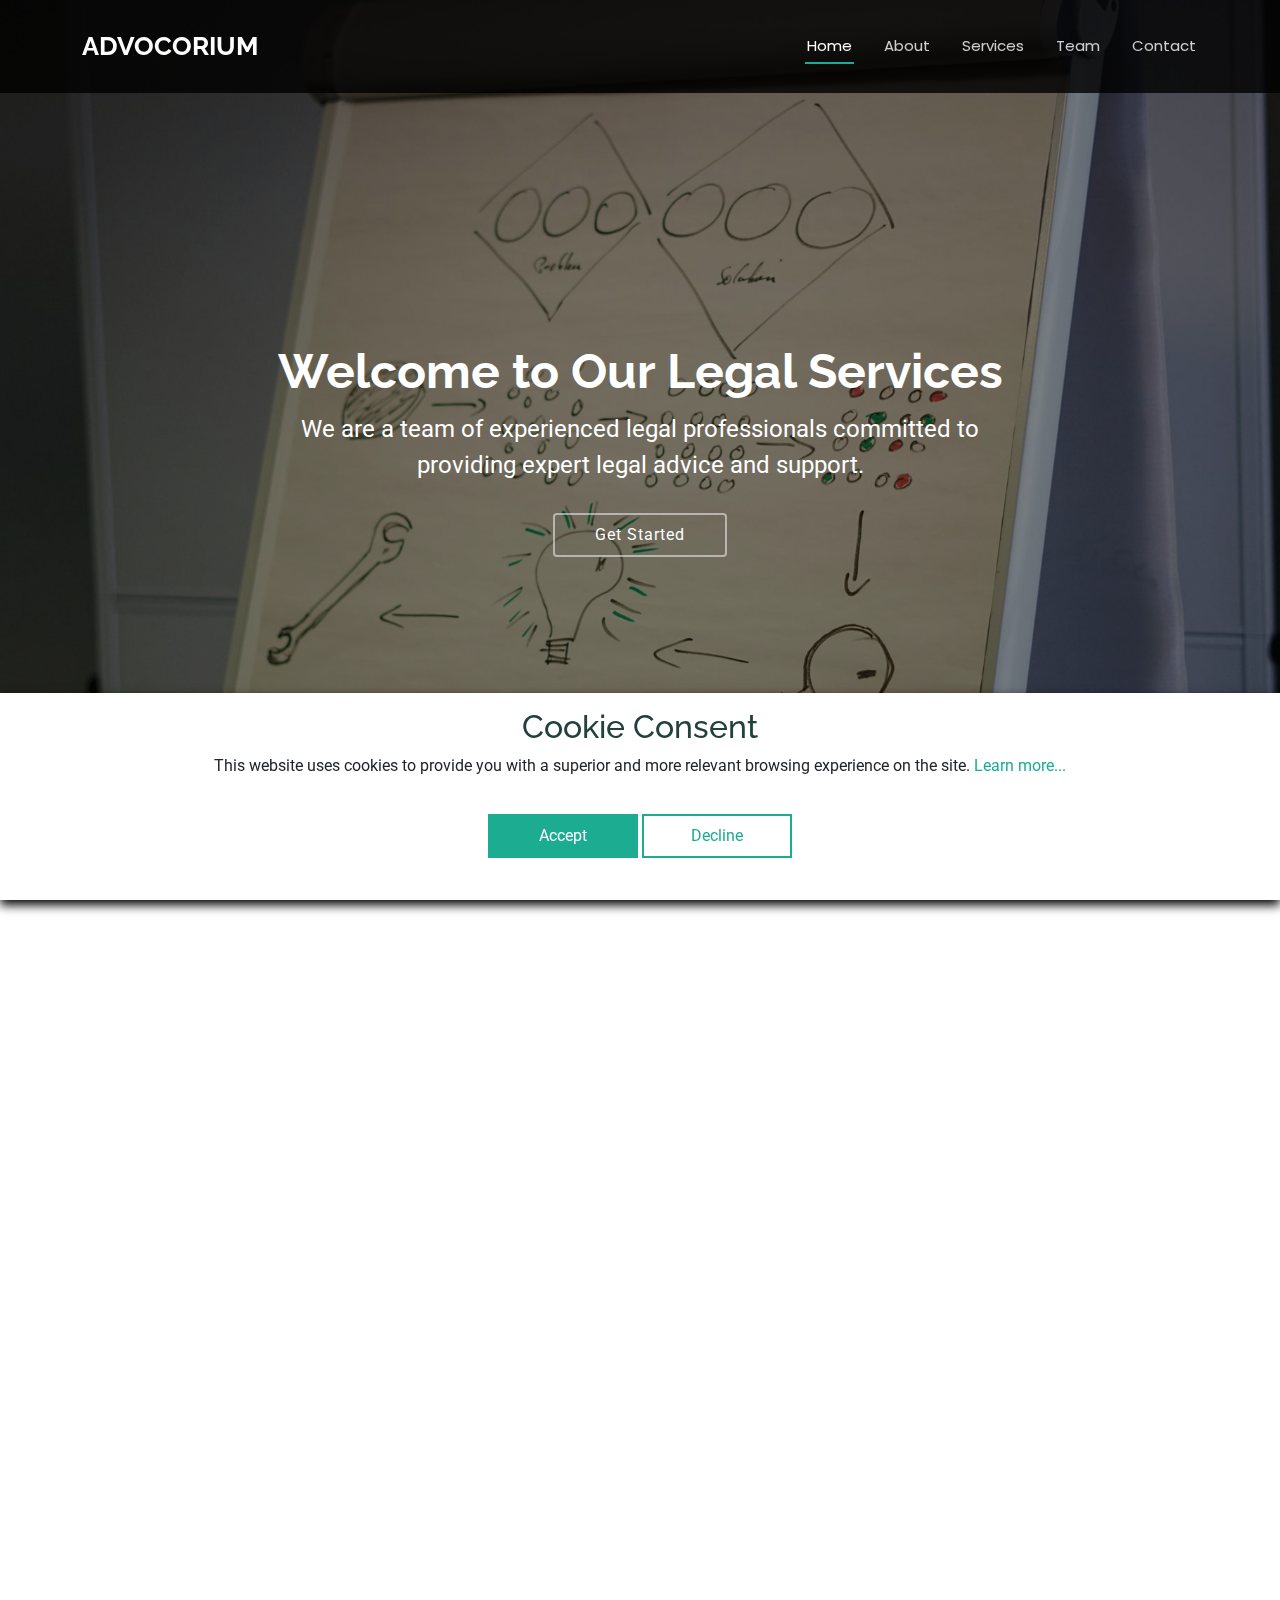
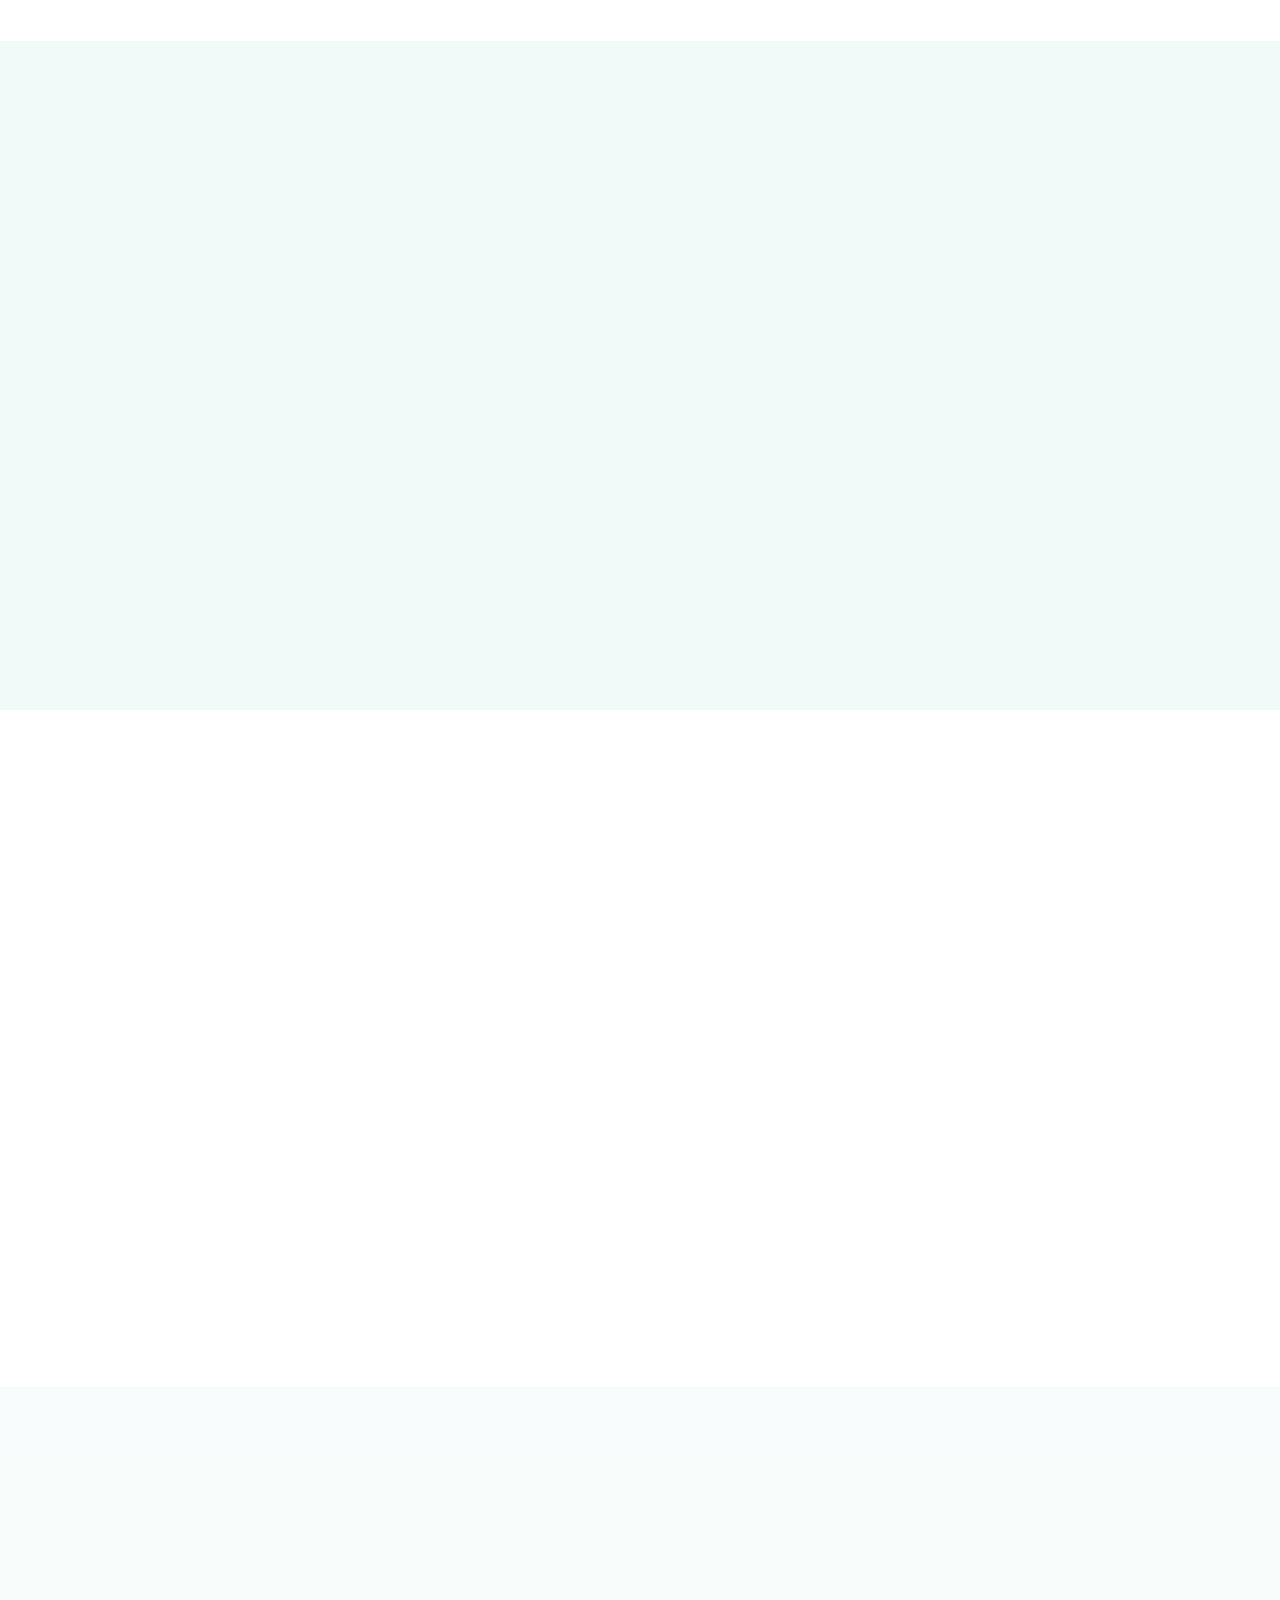
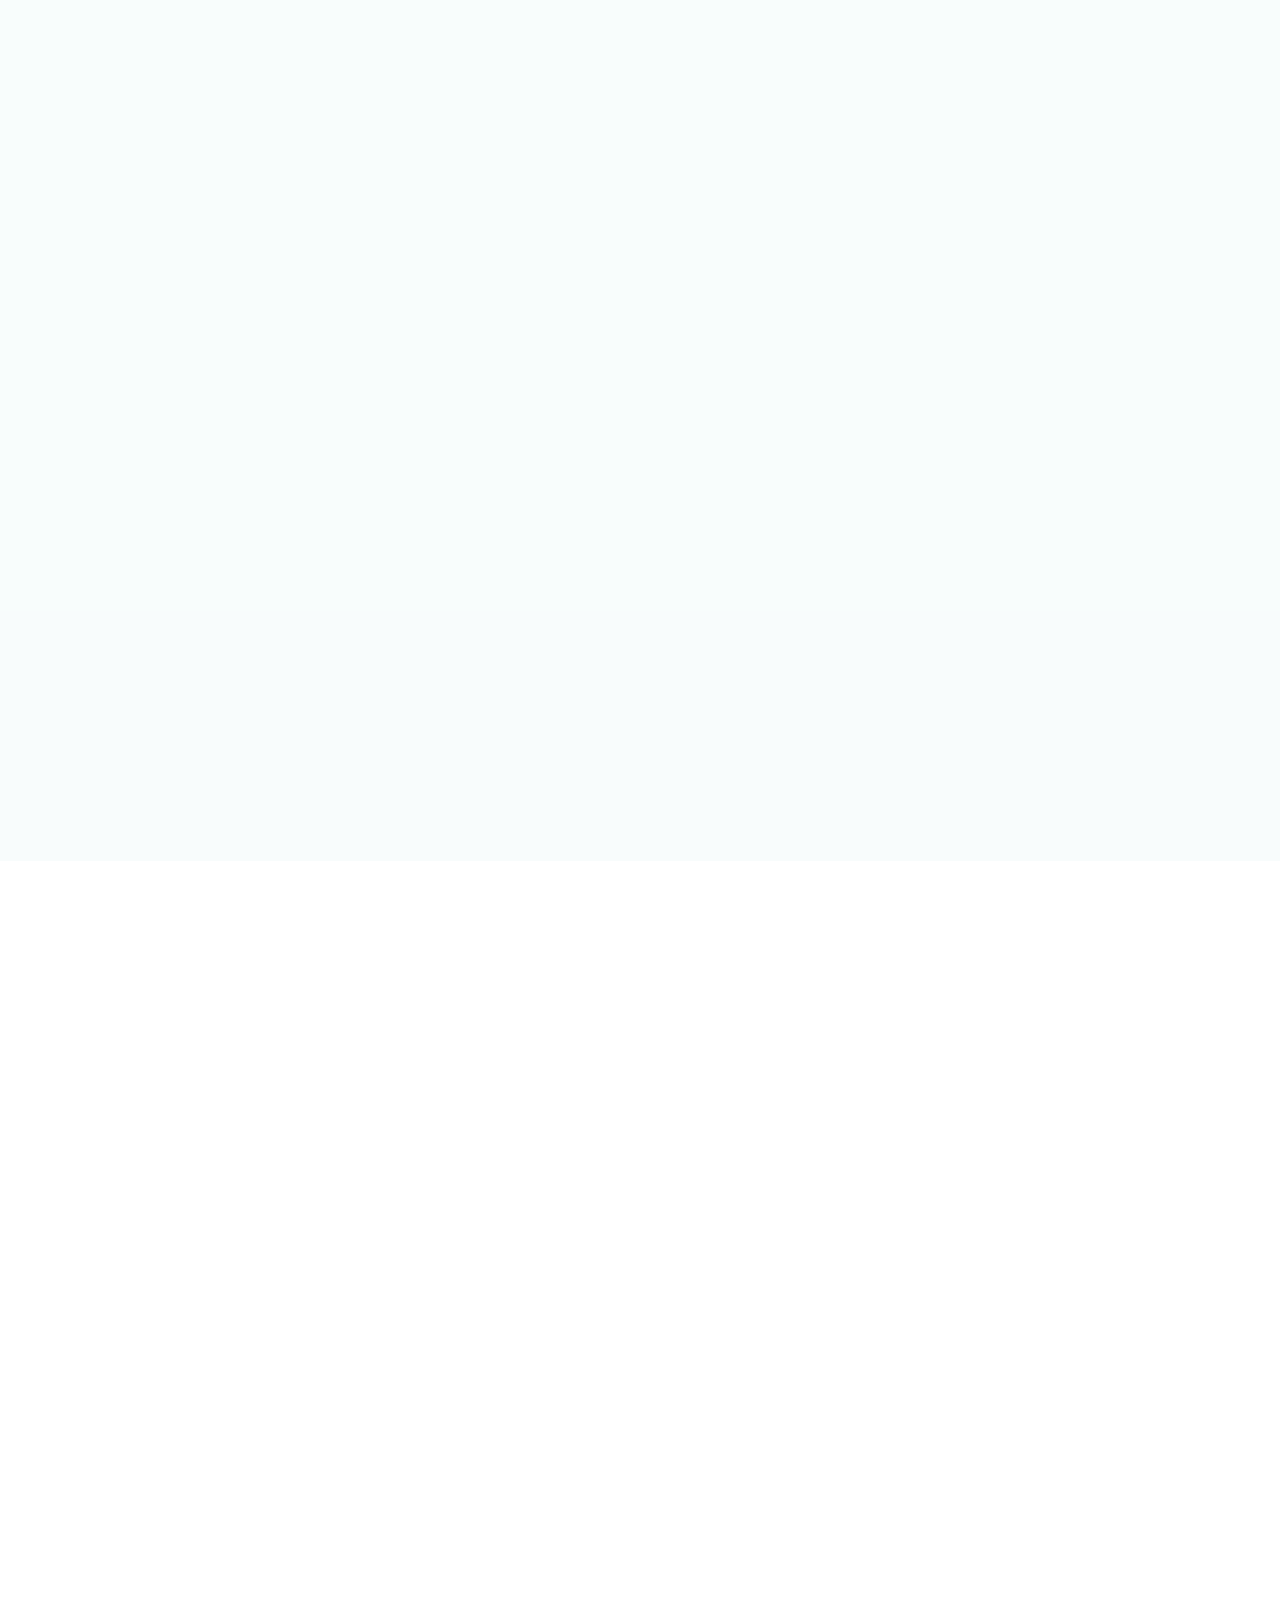
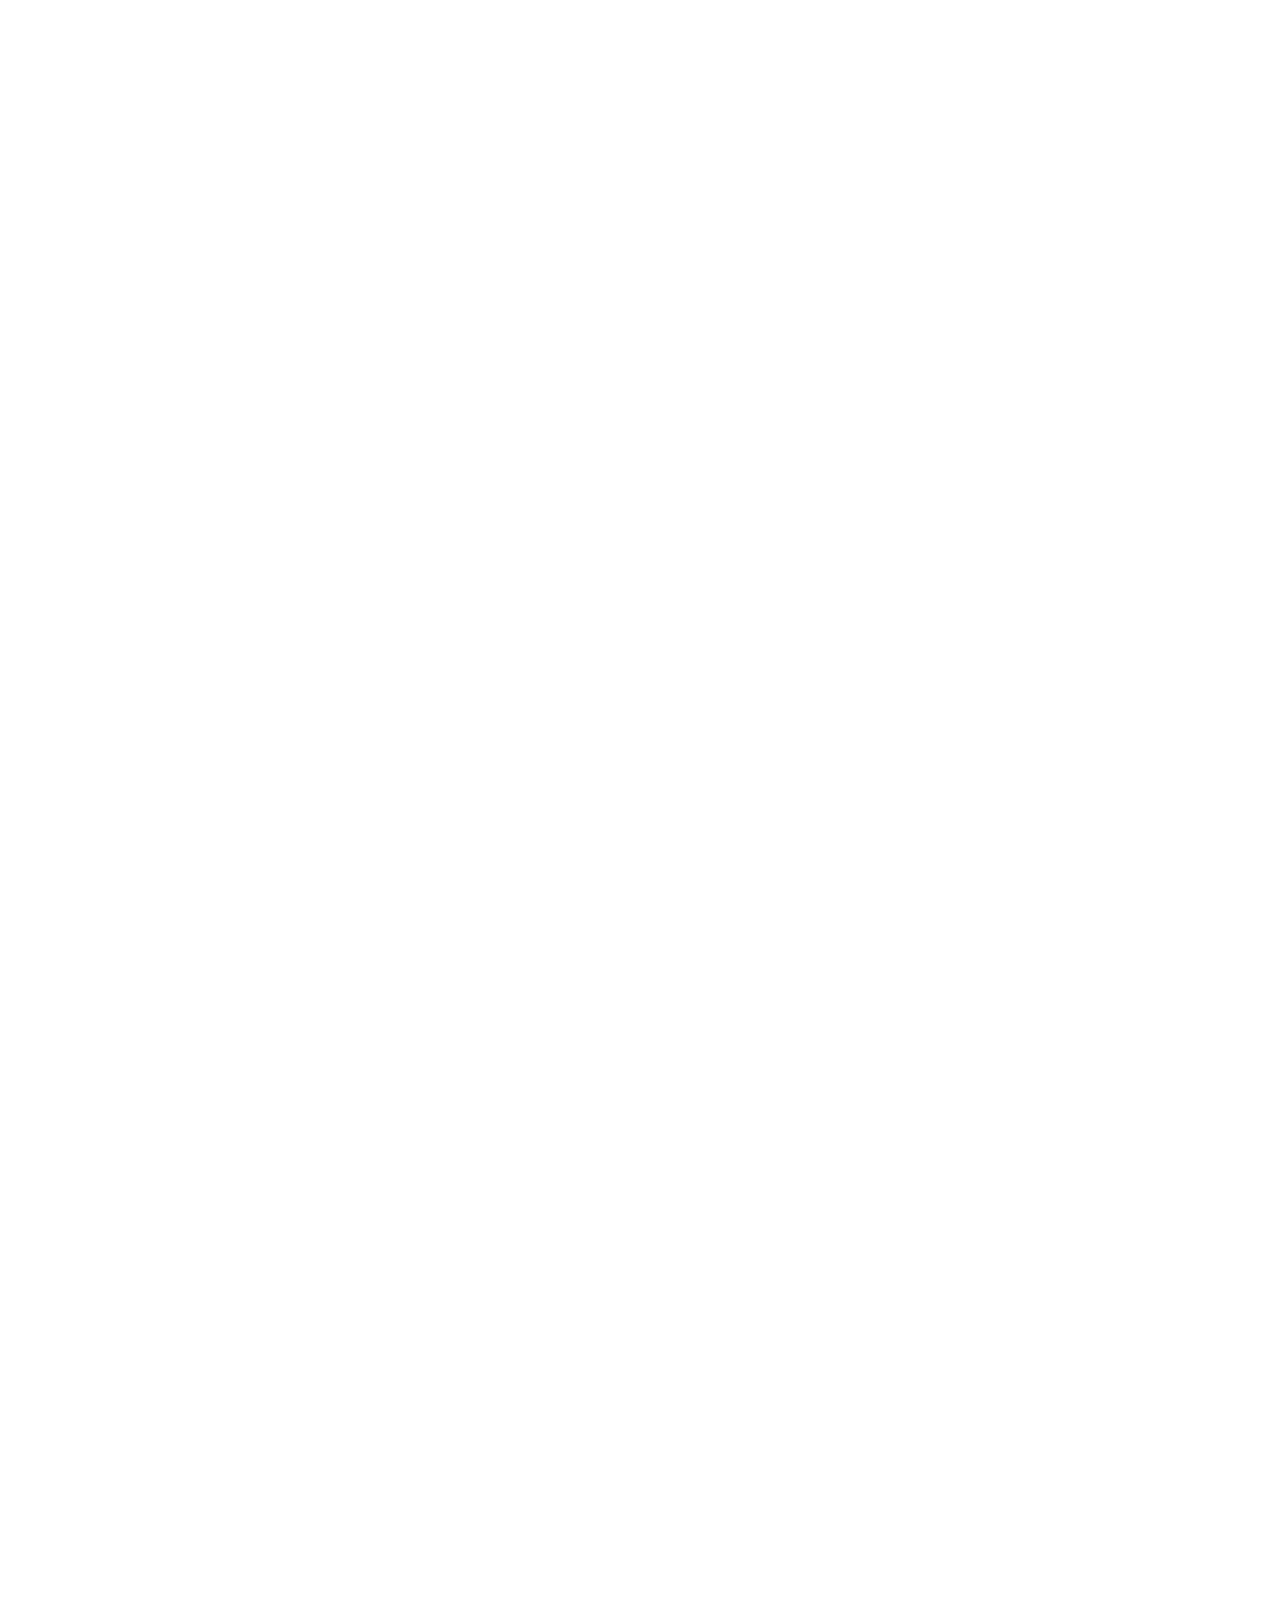
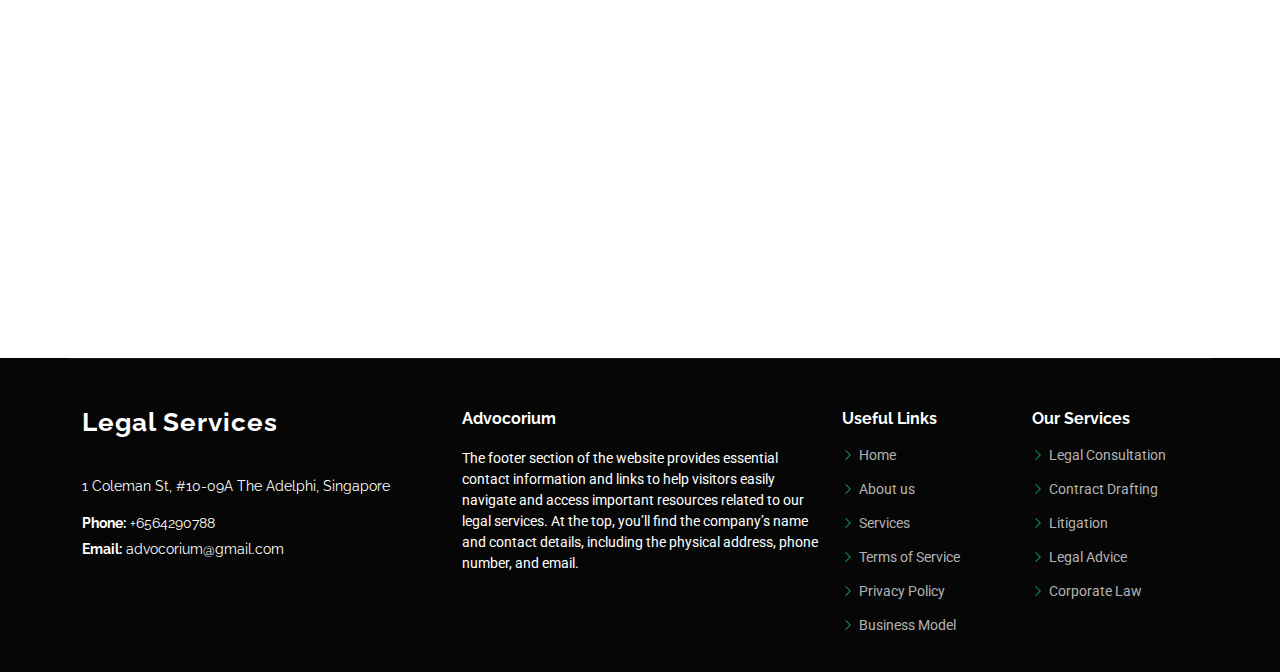
<file: index.html>
<!DOCTYPE html>
<html lang="en">
    <head>
        <meta charset="utf-8" />
        <meta content="width=device-width, initial-scale=1.0" name="viewport" />
        <title>Advocorium</title>
        <meta name="description" content="" />
        <meta name="keywords" content="" />

        <!-- Favicons -->
        <link href="assets/img/favicon.png" rel="icon" />
        <link href="assets/img/apple-touch-icon.png" rel="apple-touch-icon" />

        <!-- Fonts -->
        <link href="https://fonts.googleapis.com" rel="preconnect" />
        <link href="https://fonts.gstatic.com" rel="preconnect" crossorigin />
        <link
            href="https://fonts.googleapis.com/css2?family=Roboto:ital,wght@0,100;0,300;0,400;0,500;0,700;0,900;1,100;1,300;1,400;1,500;1,700;1,900&family=Poppins:ital,wght@0,100;0,200;0,300;0,400;0,500;0,600;0,700;0,800;0,900;1,100;1,200;1,300;1,400;1,500;1,600;1,700;1,800;1,900&family=Raleway:ital,wght@0,100;0,200;0,300;0,400;0,500;0,600;0,700;0,800;0,900;1,100;1,200;1,300;1,400;1,500;1,600;1,700;1,800;1,900&display=swap"
            rel="stylesheet"
        />

        <!-- Vendor CSS Files -->
        <link
            href="assets/vendor/bootstrap/css/bootstrap.min.css"
            rel="stylesheet"
        />
        <link
            href="assets/vendor/bootstrap-icons/bootstrap-icons.css"
            rel="stylesheet"
        />
        <link href="assets/vendor/aos/aos.css" rel="stylesheet" />
        <link
            href="assets/vendor/swiper/swiper-bundle.min.css"
            rel="stylesheet"
        />
        <link
            href="assets/vendor/glightbox/css/glightbox.min.css"
            rel="stylesheet"
        />

        <!-- Main CSS File -->
        <link href="assets/css/main.css" rel="stylesheet" />
    </head>

    <body class="index-page">
        <header id="header" class="header d-flex align-items-center fixed-top">
            <div
                class="container-fluid container-xl position-relative d-flex align-items-center justify-content-between"
            >
                <a href="index.html" class="logo d-flex align-items-center">
                    <!-- Uncomment the line below if you also wish to use an image logo -->
                    <!-- <img src="assets/img/logo.png" alt=""> -->
                    <h1 class="sitename">Advocorium</h1>
                </a>

                <nav id="navmenu" class="navmenu">
                    <ul>
                        <li><a href="index.html" class="active">Home</a></li>
                        <li><a href="index.html#about">About</a></li>
                        <li><a href="index.html#services">Services</a></li>

                        <li><a href="index.html#team">Team</a></li>
                        <li><a href="index.html#contact">Contact</a></li>
                    </ul>
                    <i class="mobile-nav-toggle d-xl-none bi bi-list"></i>
                </nav>
            </div>
        </header>

        <main class="main">
            <!-- Hero Section -->
            <section id="hero" class="hero section dark-background">
                <img src="assets/img/hero-bg.jpg" alt="" data-aos="fade-in" />

                <div
                    class="container text-center"
                    data-aos="fade-up"
                    data-aos-delay="100"
                >
                    <div class="row justify-content-center">
                        <div class="col-lg-8">
                            <h2>Welcome to Our Legal Services</h2>
                            <p>
                                We are a team of experienced legal professionals
                                committed to providing expert legal advice and
                                support.
                            </p>
                            <a href="#about" class="btn-get-started"
                                >Get Started</a
                            >
                        </div>
                    </div>
                </div>
            </section>
            <!-- /Hero Section -->

            <!-- About Section -->
            <section id="about" class="about section">
                <!-- Section Title -->
                <div class="container section-title" data-aos="fade-up">
                    <h2>About Us</h2>
                    <p>
                        Your trusted partner in navigating legal challenges with
                        professionalism and expertise
                    </p>
                </div>
                <!-- End Section Title -->

                <div class="container">
                    <div class="row gy-3">
                        <div
                            class="col-lg-6"
                            data-aos="fade-up"
                            data-aos-delay="100"
                        >
                            <img
                                src="assets/img/about.jpg"
                                alt=""
                                class="img-fluid"
                            />
                        </div>

                        <div
                            class="col-lg-6 d-flex flex-column justify-content-center"
                            data-aos="fade-up"
                            data-aos-delay="200"
                        >
                            <div class="about-content ps-0 ps-lg-3">
                                <h3>
                                    Providing trusted legal services for all
                                    your needs
                                </h3>
                                <p class="fst-italic">
                                    Our team is dedicated to delivering
                                    high-quality legal solutions for individuals
                                    and businesses alike.
                                </p>
                                <ul>
                                    <li>
                                        <i class="bi bi-diagram-3"></i>
                                        <div>
                                            <h4>Comprehensive Legal Advice</h4>
                                            <p>
                                                We offer expert legal advice on
                                                a wide range of matters,
                                                ensuring that your rights and
                                                interests are protected.
                                            </p>
                                        </div>
                                    </li>
                                    <li>
                                        <i class="bi bi-fullscreen-exit"></i>
                                        <div>
                                            <h4>
                                                Litigation and Representation
                                            </h4>
                                            <p>
                                                Our experienced lawyers provide
                                                strong representation in court,
                                                defending your position with
                                                confidence and skill.
                                            </p>
                                        </div>
                                    </li>
                                </ul>
                                <p>
                                    We provide personalized legal services to
                                    suit your specific needs. Whether you're
                                    facing a legal dispute or seeking proactive
                                    legal advice, we are here to guide you
                                    through every step of the process.
                                </p>
                            </div>
                        </div>
                    </div>
                </div>
            </section>
            <!-- /About Section -->

            <!-- Cards Section -->
            <section id="cards" class="cards section light-background">
                <div class="container">
                    <div class="row no-gutters">
                        <div
                            class="col-lg-4 col-md-6 card"
                            data-aos="fade-up"
                            data-aos-delay="100"
                        >
                            <span>01</span>
                            <h4>Legal Expertise</h4>
                            <p>
                                Our team offers specialized legal advice on
                                various matters, ensuring you are fully informed
                                and empowered to make decisions.
                            </p>
                        </div>
                        <!-- End Card Item -->

                        <div
                            class="col-lg-4 col-md-6 card"
                            data-aos="fade-up"
                            data-aos-delay="200"
                        >
                            <span>02</span>
                            <h4>Litigation Support</h4>
                            <p>
                                We provide strong litigation services, defending
                                your interests in court with confidence and
                                skill, no matter the complexity of the case.
                            </p>
                        </div>
                        <!-- End Card Item -->

                        <div
                            class="col-lg-4 col-md-6 card"
                            data-aos="fade-up"
                            data-aos-delay="300"
                        >
                            <span>03</span>
                            <h4>Contractual Advice</h4>
                            <p>
                                We offer clear guidance on contracts, ensuring
                                you understand all terms and implications before
                                entering any agreements.
                            </p>
                        </div>
                        <!-- End Card Item -->

                        <div
                            class="col-lg-4 col-md-6 card"
                            data-aos="fade-up"
                            data-aos-delay="400"
                        >
                            <span>04</span>
                            <h4>Dispute Resolution</h4>
                            <p>
                                Our legal team specializes in resolving
                                conflicts efficiently and fairly, helping you
                                avoid long, costly disputes whenever possible.
                            </p>
                        </div>
                        <!-- End Card Item -->

                        <div
                            class="col-lg-4 col-md-6 card"
                            data-aos="fade-up"
                            data-aos-delay="500"
                        >
                            <span>05</span>
                            <h4>Employment Law</h4>
                            <p>
                                We provide expert advice on employment issues,
                                ensuring both employers and employees are aware
                                of their rights and obligations.
                            </p>
                        </div>
                        <!-- End Card Item -->

                        <div
                            class="col-lg-4 col-md-6 card"
                            data-aos="fade-up"
                            data-aos-delay="600"
                        >
                            <span>06</span>
                            <h4>Family Law</h4>
                            <p>
                                Our team offers compassionate support in matters
                                of family law, including divorce, custody, and
                                support agreements.
                            </p>
                        </div>
                        <!-- End Card Item -->
                    </div>
                </div>
            </section>
            <!-- /Cards Section -->

            <!-- Tabs Section -->
            <section id="tabs" class="tabs section">
                <div class="container">
                    <div class="row justify-content-between">
                        <div class="col-lg-5 d-flex align-items-center">
                            <ul
                                class="nav nav-tabs"
                                data-aos="fade-up"
                                data-aos-delay="100"
                            >
                                <li class="nav-item">
                                    <a
                                        class="nav-link active show"
                                        data-bs-toggle="tab"
                                        data-bs-target="#tabs-tab-1"
                                    >
                                        <i class="bi bi-binoculars"></i>
                                        <div>
                                            <h4 class="d-none d-lg-block">
                                                Legal Consultation
                                            </h4>
                                            <p>
                                                Our legal team provides
                                                consultations for individuals
                                                and businesses on a variety of
                                                legal issues, from corporate
                                                compliance to personal legal
                                                matters.
                                            </p>
                                        </div>
                                    </a>
                                </li>
                                <li class="nav-item">
                                    <a
                                        class="nav-link"
                                        data-bs-toggle="tab"
                                        data-bs-target="#tabs-tab-2"
                                    >
                                        <i class="bi bi-box-seam"></i>
                                        <div>
                                            <h4 class="d-none d-lg-block">
                                                Estate Planning
                                            </h4>
                                            <p>
                                                We offer comprehensive estate
                                                planning services to ensure your
                                                assets are properly managed and
                                                passed on according to your
                                                wishes.
                                            </p>
                                        </div>
                                    </a>
                                </li>
                                <li class="nav-item">
                                    <a
                                        class="nav-link"
                                        data-bs-toggle="tab"
                                        data-bs-target="#tabs-tab-3"
                                    >
                                        <i class="bi bi-brightness-high"></i>
                                        <div>
                                            <h4 class="d-none d-lg-block">
                                                Criminal Defense
                                            </h4>
                                            <p>
                                                Our experienced criminal defense
                                                attorneys work diligently to
                                                protect your rights and provide
                                                the best possible defense in
                                                court.
                                            </p>
                                        </div>
                                    </a>
                                </li>
                            </ul>
                            <!-- End Tab Nav -->
                        </div>

                        <div class="col-lg-6">
                            <div
                                class="tab-content"
                                data-aos="fade-up"
                                data-aos-delay="200"
                            >
                                <div
                                    class="tab-pane fade active show"
                                    id="tabs-tab-1"
                                >
                                    <img
                                        src="assets/img/tabs-1.jpg"
                                        alt=""
                                        class="img-fluid"
                                    />
                                </div>
                                <!-- End Tab Content Item -->

                                <div class="tab-pane fade" id="tabs-tab-2">
                                    <img
                                        src="assets/img/tabs-2.jpg"
                                        alt=""
                                        class="img-fluid"
                                    />
                                </div>
                                <!-- End Tab Content Item -->

                                <div class="tab-pane fade" id="tabs-tab-3">
                                    <img
                                        src="assets/img/tabs-3.jpg"
                                        alt=""
                                        class="img-fluid"
                                    />
                                </div>
                                <!-- End Tab Content Item -->
                            </div>
                        </div>
                    </div>
                </div>
            </section>
            <!-- /Tabs Section -->

            <!-- Services Section -->
            <section id="services" class="services section">
                <!-- Section Title -->
                <div class="container section-title" data-aos="fade-up">
                    <h2>Legal Services</h2>
                    <p>
                        Offering a wide range of legal services tailored to meet
                        your needs.
                    </p>
                </div>
                <!-- End Section Title -->

                <div class="container">
                    <div class="row g-5">
                        <div
                            class="col-lg-6"
                            data-aos="fade-up"
                            data-aos-delay="100"
                        >
                            <div
                                class="service-item item-cyan position-relative"
                            >
                                <i class="bi bi-activity icon"></i>
                                <div>
                                    <h3>Real Estate Services</h3>
                                    <p>
                                        Our real estate legal services ensure
                                        smooth transactions, from property
                                        acquisitions to leases and disputes. We
                                        provide expert advice on property
                                        rights, zoning laws, and contracts,
                                        helping clients navigate the
                                        complexities of real estate law with
                                        confidence.
                                    </p>
                                </div>
                            </div>
                        </div>
                        <!-- End Service Item -->

                        <div
                            class="col-lg-6"
                            data-aos="fade-up"
                            data-aos-delay="200"
                        >
                            <div
                                class="service-item item-orange position-relative"
                            >
                                <i class="bi bi-broadcast icon"></i>
                                <div>
                                    <h3>Family Law</h3>
                                    <p>
                                        Whether you are dealing with a divorce,
                                        child custody, or inheritance matters,
                                        our family law services offer
                                        compassionate legal support. We handle a
                                        wide range of family issues, ensuring
                                        that your legal rights and family
                                        interests are protected throughout the
                                        process.
                                    </p>
                                </div>
                            </div>
                        </div>
                        <!-- End Service Item -->

                        <div
                            class="col-lg-6"
                            data-aos="fade-up"
                            data-aos-delay="300"
                        >
                            <div
                                class="service-item item-teal position-relative"
                            >
                                <i class="bi bi-easel icon"></i>
                                <div>
                                    <h3>Legalization Services</h3>
                                    <p>
                                        Navigating the legal process of document
                                        legalization can be complicated. Our
                                        legalization services help individuals
                                        and businesses authenticate documents
                                        for use both domestically and
                                        internationally, ensuring compliance
                                        with local and international
                                        regulations.
                                    </p>
                                </div>
                            </div>
                        </div>
                        <!-- End Service Item -->

                        <div
                            class="col-lg-6"
                            data-aos="fade-up"
                            data-aos-delay="400"
                        >
                            <div
                                class="service-item item-red position-relative"
                            >
                                <i class="bi bi-bounding-box-circles icon"></i>
                                <div>
                                    <h3>Criminal Law</h3>
                                    <p>
                                        If you are facing criminal charges, our
                                        experienced criminal law team offers
                                        comprehensive defense strategies. We
                                        represent clients in various criminal
                                        cases, from misdemeanors to serious
                                        offenses, ensuring that your case is
                                        handled with expertise and care.
                                    </p>
                                </div>
                            </div>
                        </div>
                        <!-- End Service Item -->

                        <div
                            class="col-lg-6"
                            data-aos="fade-up"
                            data-aos-delay="500"
                        >
                            <div
                                class="service-item item-indigo position-relative"
                            >
                                <i class="bi bi-calendar4-week icon"></i>
                                <div>
                                    <h3>Corporate Law</h3>
                                    <p>
                                        Our corporate law services are designed
                                        to support businesses at every stage.
                                        From company formation and mergers to
                                        intellectual property rights and
                                        contract disputes, we offer tailored
                                        legal solutions to help your business
                                        operate smoothly and stay compliant with
                                        the law.
                                    </p>
                                </div>
                            </div>
                        </div>
                        <!-- End Service Item -->

                        <div
                            class="col-lg-6"
                            data-aos="fade-up"
                            data-aos-delay="600"
                        >
                            <div
                                class="service-item item-pink position-relative"
                            >
                                <i class="bi bi-chat-square-text icon"></i>
                                <div>
                                    <h3>Employment Law</h3>
                                    <p>
                                        Our employment law experts assist both
                                        employers and employees in understanding
                                        their rights and obligations. We provide
                                        guidance on labor disputes, contracts,
                                        wrongful termination, and workplace
                                        policies, ensuring that employment
                                        relationships are legally sound and
                                        fair.
                                    </p>
                                </div>
                            </div>
                        </div>
                        <!-- End Service Item -->
                    </div>
                </div>
            </section>
            <!-- /Services Section -->

            <!-- Testimonials Section -->
            <section id="testimonials" class="testimonials section">
                <!-- Section Title -->
                <div class="container section-title" data-aos="fade-up">
                    <h2>Testimonials</h2>
                    <p>
                        Here's what our clients say about the legal services we
                        provide.
                    </p>
                </div>
                <!-- End Section Title -->

                <div class="container" data-aos="fade-up" data-aos-delay="100">
                    <div
                        class="swiper init-swiper"
                        data-speed="600"
                        data-delay="5000"
                        data-breakpoints='{ "320": { "slidesPerView": 1, "spaceBetween": 40 }, "1200": { "slidesPerView": 3, "spaceBetween": 40 } }'
                    >
                        <script type="application/json" class="swiper-config">
                            {
                                "loop": true,
                                "speed": 600,
                                "autoplay": {
                                    "delay": 5000
                                },
                                "slidesPerView": "auto",
                                "pagination": {
                                    "el": ".swiper-pagination",
                                    "type": "bullets",
                                    "clickable": true
                                },
                                "breakpoints": {
                                    "320": {
                                        "slidesPerView": 1,
                                        "spaceBetween": 40
                                    },
                                    "1200": {
                                        "slidesPerView": 3,
                                        "spaceBetween": 20
                                    }
                                }
                            }
                        </script>
                        <div class="swiper-wrapper">
                            <div class="swiper-slide">
                                <div class="testimonial-item">
                                    <p>
                                        <i
                                            class="bi bi-quote quote-icon-left"
                                        ></i>
                                        <span
                                            >Working with the legal team was a
                                            great experience. They guided me
                                            through the entire process with
                                            professionalism and expertise. I
                                            highly recommend their
                                            services.</span
                                        >
                                        <i
                                            class="bi bi-quote quote-icon-right"
                                        ></i>
                                    </p>
                                    <img
                                        src="assets/img/testimonials/testimonials-1.jpg"
                                        class="testimonial-img"
                                        alt=""
                                    />
                                    <h3>Saul Goodman</h3>
                                    <h4>Client</h4>
                                </div>
                            </div>
                            <!-- End testimonial item -->

                            <div class="swiper-slide">
                                <div class="testimonial-item">
                                    <p>
                                        <i
                                            class="bi bi-quote quote-icon-left"
                                        ></i>
                                        <span
                                            >The team provided clear and concise
                                            legal advice, helping me navigate a
                                            complex situation. I'm grateful for
                                            their support and guidance.</span
                                        >
                                        <i
                                            class="bi bi-quote quote-icon-right"
                                        ></i>
                                    </p>
                                    <img
                                        src="assets/img/testimonials/testimonials-2.jpg"
                                        class="testimonial-img"
                                        alt=""
                                    />
                                    <h3>Sara Wilsson</h3>
                                    <h4>Client</h4>
                                </div>
                            </div>
                            <!-- End testimonial item -->

                            <div class="swiper-slide">
                                <div class="testimonial-item">
                                    <p>
                                        <i
                                            class="bi bi-quote quote-icon-left"
                                        ></i>
                                        <span
                                            >The legal team went above and
                                            beyond in helping me resolve a
                                            property dispute. Their attention to
                                            detail and dedication was
                                            outstanding.</span
                                        >
                                        <i
                                            class="bi bi-quote quote-icon-right"
                                        ></i>
                                    </p>
                                    <img
                                        src="assets/img/testimonials/testimonials-3.jpg"
                                        class="testimonial-img"
                                        alt=""
                                    />
                                    <h3>Jena Karlis</h3>
                                    <h4>Client</h4>
                                </div>
                            </div>
                            <!-- End testimonial item -->

                            <div class="swiper-slide">
                                <div class="testimonial-item">
                                    <p>
                                        <i
                                            class="bi bi-quote quote-icon-left"
                                        ></i>
                                        <span
                                            >The legal advice I received was
                                            invaluable in helping me navigate my
                                            business challenges. I truly
                                            appreciate the team's expertise and
                                            support.</span
                                        >
                                        <i
                                            class="bi bi-quote quote-icon-right"
                                        ></i>
                                    </p>
                                    <img
                                        src="assets/img/testimonials/testimonials-4.jpg"
                                        class="testimonial-img"
                                        alt=""
                                    />
                                    <h3>Matt Brandon</h3>
                                    <h4>Client</h4>
                                </div>
                            </div>
                            <!-- End testimonial item -->

                            <div class="swiper-slide">
                                <div class="testimonial-item">
                                    <p>
                                        <i
                                            class="bi bi-quote quote-icon-left"
                                        ></i>
                                        <span
                                            >The legal team provided exceptional
                                            support and resolved my legal issue
                                            quickly. Their professionalism and
                                            expertise made all the
                                            difference.</span
                                        >
                                        <i
                                            class="bi bi-quote quote-icon-right"
                                        ></i>
                                    </p>
                                    <img
                                        src="assets/img/testimonials/testimonials-5.jpg"
                                        class="testimonial-img"
                                        alt=""
                                    />
                                    <h3>John Larson</h3>
                                    <h4>Client</h4>
                                </div>
                            </div>
                            <!-- End testimonial item -->
                        </div>
                        <div class="swiper-pagination"></div>
                    </div>
                </div>
            </section>
            <!-- /Testimonials Section -->

            <!-- Team Section -->
            <section id="team" class="team section">
                <!-- Section Title -->
                <div class="container section-title" data-aos="fade-up">
                    <h2>Our Legal Team</h2>
                    <p>
                        Meet the professionals dedicated to providing expert
                        legal services and guidance.
                    </p>
                </div>
                <!-- End Section Title -->

                <div class="container">
                    <div class="row gy-4">
                        <div
                            class="col-xl-3 col-lg-4 col-md-6"
                            data-aos="fade-up"
                            data-aos-delay="100"
                        >
                            <div class="member">
                                <img
                                    src="assets/img/team/team-1.jpg"
                                    class="img-fluid"
                                    alt=""
                                />
                                <div class="member-info">
                                    <div class="member-info-content">
                                        <h4>Walter White</h4>
                                        <span>Chief Legal Officer</span>
                                    </div>
                                </div>
                            </div>
                        </div>
                        <!-- End Team Member -->

                        <div
                            class="col-xl-3 col-lg-4 col-md-6"
                            data-aos="fade-up"
                            data-aos-delay="200"
                        >
                            <div class="member">
                                <img
                                    src="assets/img/team/team-2.jpg"
                                    class="img-fluid"
                                    alt=""
                                />
                                <div class="member-info">
                                    <div class="member-info-content">
                                        <h4>Sarah Jhonson</h4>
                                        <span>Senior Legal Advisor</span>
                                    </div>
                                </div>
                            </div>
                        </div>
                        <!-- End Team Member -->

                        <div
                            class="col-xl-3 col-lg-4 col-md-6"
                            data-aos="fade-up"
                            data-aos-delay="300"
                        >
                            <div class="member">
                                <img
                                    src="assets/img/team/team-3.jpg"
                                    class="img-fluid"
                                    alt=""
                                />
                                <div class="member-info">
                                    <div class="member-info-content">
                                        <h4>William Anderson</h4>
                                        <span>Lead Litigator</span>
                                    </div>
                                </div>
                            </div>
                        </div>
                        <!-- End Team Member -->

                        <div
                            class="col-xl-3 col-lg-4 col-md-6"
                            data-aos="fade-up"
                            data-aos-delay="400"
                        >
                            <div class="member">
                                <img
                                    src="assets/img/team/team-4.jpg"
                                    class="img-fluid"
                                    alt=""
                                />
                                <div class="member-info">
                                    <div class="member-info-content">
                                        <h4>Amanda Jepson</h4>
                                        <span>Legal Counsel</span>
                                    </div>
                                </div>
                            </div>
                        </div>
                        <!-- End Team Member -->
                    </div>
                </div>
            </section>
            <!-- /Team Section -->

            <!-- Faq Section -->
            <section id="faq" class="faq section">
                <!-- Section Title -->
                <div class="container section-title" data-aos="fade-up">
                    <h2>Frequently Asked Questions</h2>
                    <p>Get answers to common legal questions.</p>
                </div>
                <!-- End Section Title -->

                <div class="container">
                    <div class="row justify-content-center">
                        <div
                            class="col-lg-10"
                            data-aos="fade-up"
                            data-aos-delay="100"
                        >
                            <div class="faq-container">
                                <div class="faq-item faq-active">
                                    <h3>
                                        What should I consider when drafting a
                                        contract?
                                    </h3>
                                    <div class="faq-content">
                                        <p>
                                            When drafting a contract, it's
                                            crucial to clearly define the terms,
                                            responsibilities, and obligations of
                                            all parties involved. It’s also
                                            important to include dispute
                                            resolution mechanisms and ensure
                                            that the contract complies with
                                            relevant laws.
                                        </p>
                                    </div>
                                    <i
                                        class="faq-toggle bi bi-chevron-right"
                                    ></i>
                                </div>
                                <!-- End Faq item-->

                                <div class="faq-item">
                                    <h3>
                                        What is the process for resolving legal
                                        disputes?
                                    </h3>
                                    <div class="faq-content">
                                        <p>
                                            Legal disputes can be resolved
                                            through negotiation, mediation, or
                                            litigation. Depending on the nature
                                            of the dispute, parties may agree on
                                            alternative dispute resolution
                                            methods to reach a fair and timely
                                            resolution.
                                        </p>
                                    </div>
                                    <i
                                        class="faq-toggle bi bi-chevron-right"
                                    ></i>
                                </div>
                                <!-- End Faq item-->

                                <div class="faq-item">
                                    <h3>
                                        What is estate planning and why is it
                                        important?
                                    </h3>
                                    <div class="faq-content">
                                        <p>
                                            Estate planning is the process of
                                            organizing your assets and
                                            determining how they will be
                                            distributed after your passing. It
                                            helps ensure that your wishes are
                                            carried out and can minimize legal
                                            complications for your heirs.
                                        </p>
                                    </div>
                                    <i
                                        class="faq-toggle bi bi-chevron-right"
                                    ></i>
                                </div>
                                <!-- End Faq item-->

                                <div class="faq-item">
                                    <h3>
                                        How do I choose the right legal advisor
                                        for my needs?
                                    </h3>
                                    <div class="faq-content">
                                        <p>
                                            When choosing a legal advisor,
                                            consider their experience in the
                                            specific area of law relevant to
                                            your case. Look for advisors who are
                                            reputable, communicative, and offer
                                            clear guidance tailored to your
                                            situation.
                                        </p>
                                    </div>
                                    <i
                                        class="faq-toggle bi bi-chevron-right"
                                    ></i>
                                </div>
                                <!-- End Faq item-->

                                <div class="faq-item">
                                    <h3>What is the role of a litigator?</h3>
                                    <div class="faq-content">
                                        <p>
                                            A litigator represents clients in
                                            legal disputes and handles the
                                            preparation, strategy, and
                                            presentation of cases in court. They
                                            ensure that their clients’ rights
                                            are protected and advocate for the
                                            best possible outcome.
                                        </p>
                                    </div>
                                    <i
                                        class="faq-toggle bi bi-chevron-right"
                                    ></i>
                                </div>
                                <!-- End Faq item-->

                                <div class="faq-item">
                                    <h3>
                                        What should I do if I am facing a legal
                                        issue?
                                    </h3>
                                    <div class="faq-content">
                                        <p>
                                            If you're facing a legal issue, it's
                                            important to seek advice from a
                                            qualified legal professional as soon
                                            as possible. They will help you
                                            understand your rights and guide you
                                            through the process, whether through
                                            negotiation or litigation.
                                        </p>
                                    </div>
                                    <i
                                        class="faq-toggle bi bi-chevron-right"
                                    ></i>
                                </div>
                                <!-- End Faq item-->
                            </div>
                        </div>
                        <!-- End Faq Column-->
                    </div>
                </div>
            </section>
            <!-- /Faq Section -->

            <!-- Contact Section -->
            <section id="contact" class="contact section">
                <!-- Section Title -->
                <div class="container section-title" data-aos="fade-up">
                    <h2>Contact</h2>
                    <p>
                        We are here to assist with your legal needs and provide
                        expert advice for any legal matters you may face.
                    </p>
                </div>
                <!-- End Section Title -->

                <div class="container" data-aos="fade-up" data-aos-delay="100">
                    <div class="row gy-4">
                        <div class="col-lg-5">
                            <div class="info-wrap">
                                <div
                                    class="info-item d-flex"
                                    data-aos="fade-up"
                                    data-aos-delay="200"
                                >
                                    <i class="bi bi-geo-alt flex-shrink-0"></i>
                                    <div>
                                        <h3>Address</h3>
                                        <p>
                                            1 Coleman St, #10-09A The Adelphi,
                                            Singapore
                                        </p>
                                    </div>
                                </div>
                                <!-- End Info Item -->

                                <div
                                    class="info-item d-flex"
                                    data-aos="fade-up"
                                    data-aos-delay="300"
                                >
                                    <i
                                        class="bi bi-telephone flex-shrink-0"
                                    ></i>
                                    <div>
                                        <h3>Call Us</h3>
                                        <p>+6564290788</p>
                                    </div>
                                </div>
                                <!-- End Info Item -->

                                <div
                                    class="info-item d-flex"
                                    data-aos="fade-up"
                                    data-aos-delay="400"
                                >
                                    <i class="bi bi-envelope flex-shrink-0"></i>
                                    <div>
                                        <h3>Email Us</h3>
                                        <p>advocorium@gmail.com</p>
                                    </div>
                                </div>
                                <!-- End Info Item -->

                                <iframe
                                    src="https://www.google.com/maps/embed?pb=!1m18!1m12!1m3!1d83565.06688530488!2d103.83353055606273!3d1.32158993158998!2m3!1f0!2f0!3f0!3m2!1i1024!2i768!4f13.1!3m3!1m2!1s0x31da196d2f336771%3A0xa6f32fe7ccf499ec!2sTan%20Leroy%20%26%20Associates!5e0!3m2!1suk!2sua!4v1730912029679!5m2!1suk!2sua"
                                    frameborder="0"
                                    style="
                                        border: 0;
                                        width: 100%;
                                        height: 270px;
                                    "
                                    allowfullscreen=""
                                    loading="lazy"
                                    referrerpolicy="no-referrer-when-downgrade"
                                ></iframe>
                            </div>
                        </div>

                        <div class="col-lg-7">
                            <form
                                action="forms/contact.php"
                                method="post"
                                class="php-email-form"
                                data-aos="fade-up"
                                data-aos-delay="200"
                            >
                                <div class="row gy-4">
                                    <div class="col-md-6">
                                        <label for="name-field" class="pb-2"
                                            >Your Name</label
                                        >
                                        <input
                                            type="text"
                                            name="name"
                                            id="name-field"
                                            class="form-control"
                                            required=""
                                        />
                                    </div>

                                    <div class="col-md-6">
                                        <label for="email-field" class="pb-2"
                                            >Your Email</label
                                        >
                                        <input
                                            type="email"
                                            class="form-control"
                                            name="email"
                                            id="email"
                                            required=""
                                        />
                                        <div
                                            id="result"
                                            style="color: red; font-size: 12px"
                                        ></div>
                                    </div>

                                    <div class="col-md-12">
                                        <label for="subject-field" class="pb-2"
                                            >Subject</label
                                        >
                                        <input
                                            type="text"
                                            class="form-control"
                                            name="subject"
                                            id="subject-field"
                                            required=""
                                        />
                                    </div>

                                    <div class="col-md-12">
                                        <label for="message-field" class="pb-2"
                                            >Message</label
                                        >
                                        <textarea
                                            class="form-control"
                                            name="message"
                                            rows="10"
                                            id="message-field"
                                            required=""
                                        ></textarea>
                                    </div>

                                    <div class="col-md-12 text-center">
                                        <div class="loading">Loading</div>
                                        <div class="error-message"></div>
                                        <div class="sent-message">
                                            Your message has been sent. Thank
                                            you!
                                        </div>

                                        <button
                                            type="submit"
                                            id="submit"
                                            onclick="sendForm()"
                                        >
                                            Send Message
                                        </button>
                                    </div>
                                </div>
                            </form>
                        </div>
                        <!-- End Contact Form -->
                    </div>
                </div>
            </section>
            <!-- /Contact Section -->
        </main>

        <footer id="footer" class="footer dark-background">
            <div class="container footer-top">
                <div class="row gy-4">
                    <div class="col-lg-4 col-md-6 footer-about">
                        <a
                            href="index.html"
                            class="logo d-flex align-items-center"
                        >
                            <span class="sitename">Legal Services</span>
                        </a>
                        <div class="footer-contact pt-3">
                            <p>1 Coleman St, #10-09A The Adelphi, Singapore</p>
                            <p class="mt-3">
                                <strong>Phone:</strong>
                                <span>+6564290788</span>
                            </p>
                            <p>
                                <strong>Email:</strong>
                                <span>advocorium@gmail.com</span>
                            </p>
                        </div>
                    </div>

                    <div class="col-lg-4 col-md-12 footer-newsletter">
                        <h4>Advocorium</h4>
                        <p>
                            The footer section of the website provides essential
                            contact information and links to help visitors
                            easily navigate and access important resources
                            related to our legal services. At the top, you’ll
                            find the company’s name and contact details,
                            including the physical address, phone number, and
                            email.
                        </p>
                    </div>

                    <div class="col-lg-2 col-md-3 footer-links">
                        <h4>Useful Links</h4>
                        <ul>
                            <li>
                                <a href="index.html"
                                    ><i class="bi bi-chevron-right"></i> Home</a
                                >
                            </li>
                            <li>
                                <a href="index.html#about"
                                    ><i class="bi bi-chevron-right"></i> About
                                    us</a
                                >
                            </li>
                            <li>
                                <a href="index.html#service"
                                    ><i class="bi bi-chevron-right"></i>
                                    Services</a
                                >
                            </li>
                            <li>
                                <a href="terms-of-use.html"
                                    ><i class="bi bi-chevron-right"></i> Terms
                                    of Service</a
                                >
                            </li>
                            <li>
                                <a href="privacy-policy.html"
                                    ><i class="bi bi-chevron-right"></i> Privacy
                                    Policy</a
                                >
                            </li>
                            <li>
                                <a href="business-mode.html"
                                    ><i class="bi bi-chevron-right"></i>
                                    Business Model</a
                                >
                            </li>
                        </ul>
                    </div>

                    <div class="col-lg-2 col-md-3 footer-links">
                        <h4>Our Services</h4>
                        <ul>
                            <li>
                                <a href="#"
                                    ><i class="bi bi-chevron-right"></i> Legal
                                    Consultation</a
                                >
                            </li>
                            <li>
                                <a href="#"
                                    ><i class="bi bi-chevron-right"></i>
                                    Contract Drafting</a
                                >
                            </li>
                            <li>
                                <a href="#"
                                    ><i class="bi bi-chevron-right"></i>
                                    Litigation</a
                                >
                            </li>
                            <li>
                                <a href="#"
                                    ><i class="bi bi-chevron-right"></i> Legal
                                    Advice</a
                                >
                            </li>
                            <li>
                                <a href="#"
                                    ><i class="bi bi-chevron-right"></i>
                                    Corporate Law</a
                                >
                            </li>
                        </ul>
                    </div>
                </div>
            </div>
        </footer>

        <!-- Cookie banner -->
        <div class="cookie-wrapper show">
            <div>
                <i class="bx bx-cookie"></i>
                <h2 style="text-align: center">Cookie Consent</h2>
            </div>

            <div class="data">
                <p>
                    This website uses cookies to provide you with a superior and
                    more relevant browsing experience on the site.
                    <a href="#">Learn more...</a>
                </p>
            </div>

            <div class="buttons">
                <button class="cookie-button" id="acceptBtn">Accept</button>
                <button class="cookie-button" id="declineBtn">Decline</button>
            </div>
        </div>
        <!-- End Cookie banner -->

        <!-- Scroll Top -->
        <a
            href="#"
            id="scroll-top"
            class="scroll-top d-flex align-items-center justify-content-center"
            ><i class="bi bi-arrow-up-short"></i
        ></a>

        <!-- Preloader -->
        <div id="preloader"></div>

        <!-- Vendor JS Files -->
        <script src="assets/vendor/bootstrap/js/bootstrap.bundle.min.js"></script>
        <script src="assets/vendor/php-email-form/validate.js"></script>
        <script src="assets/vendor/aos/aos.js"></script>
        <script src="assets/vendor/swiper/swiper-bundle.min.js"></script>
        <script src="assets/vendor/glightbox/js/glightbox.min.js"></script>
        <script src="assets/vendor/imagesloaded/imagesloaded.pkgd.min.js"></script>
        <script src="assets/vendor/isotope-layout/isotope.pkgd.min.js"></script>

        <!-- Main JS File -->
        <script src="assets/js/main.js"></script>
        <script src="assets/js/contact-form.js"></script>
        <script src="assets/js/cookiebanner.js"></script>
    </body>
</html>
</file>
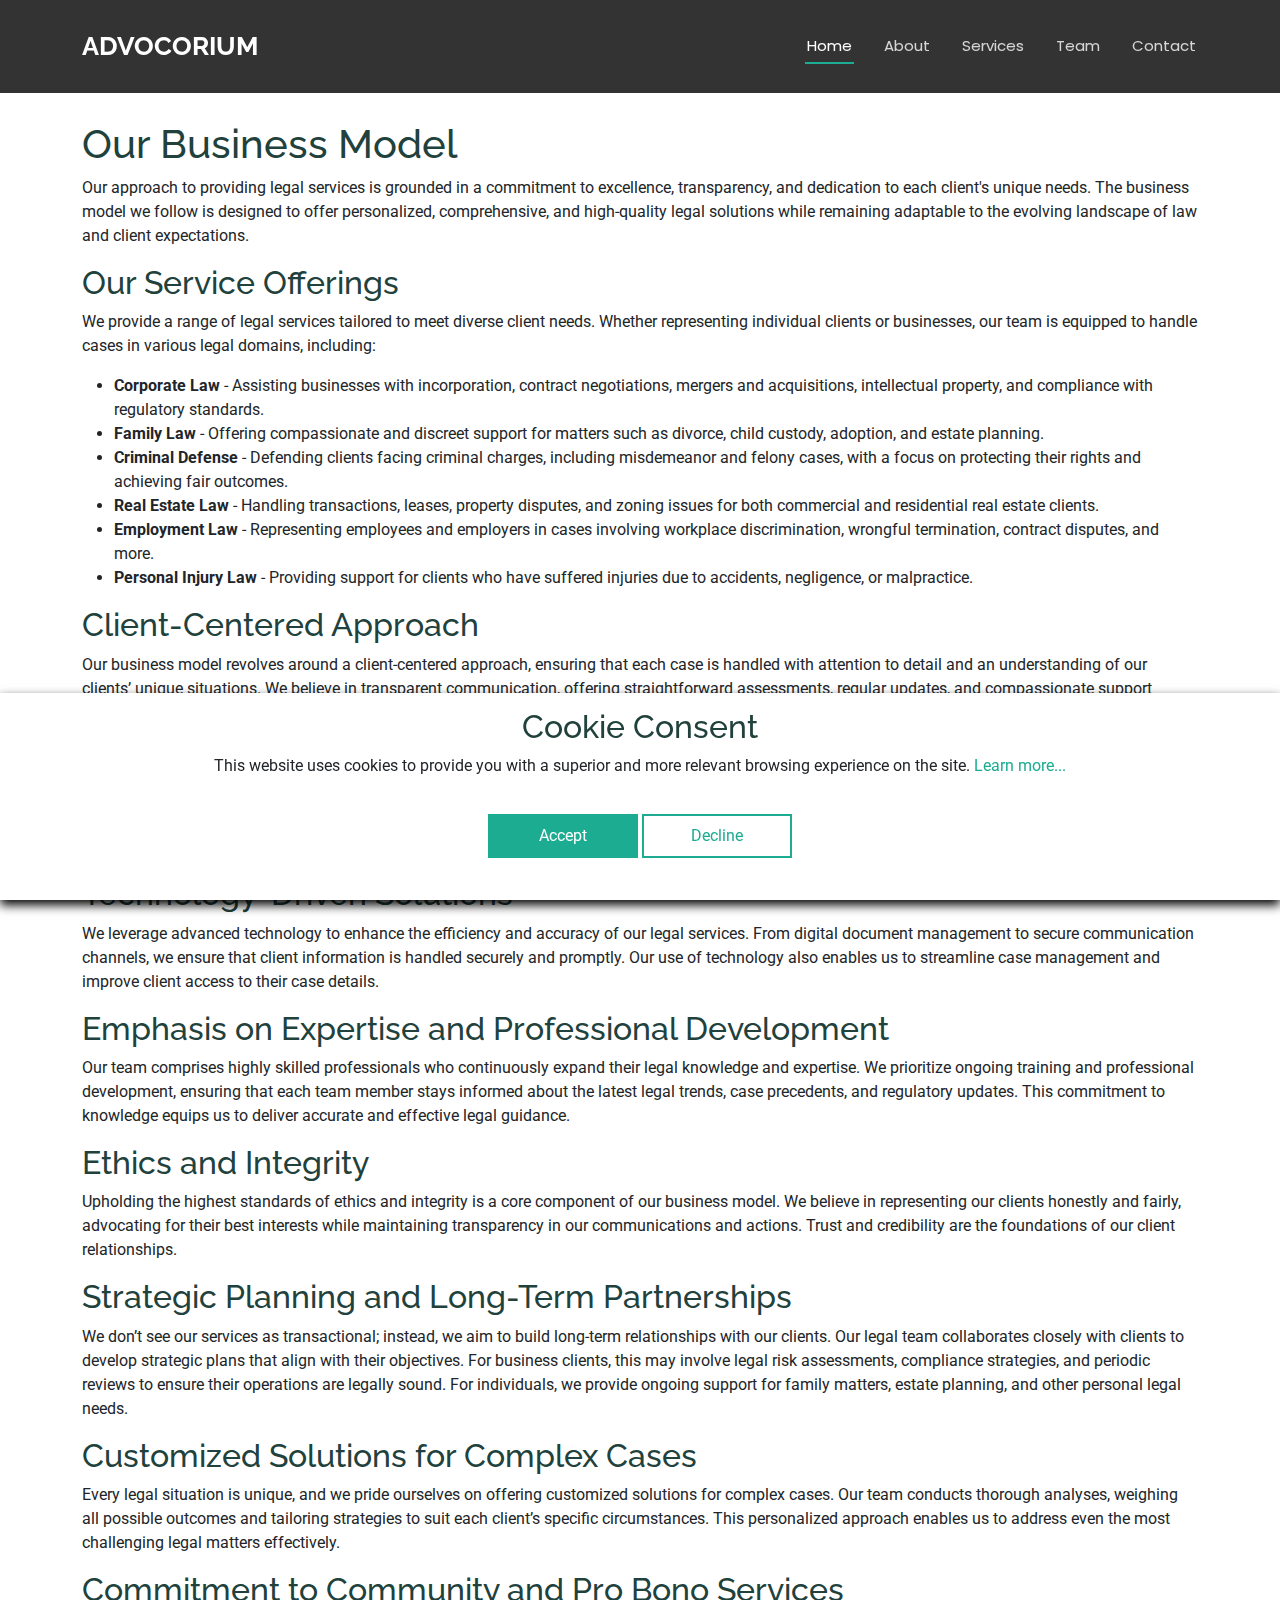
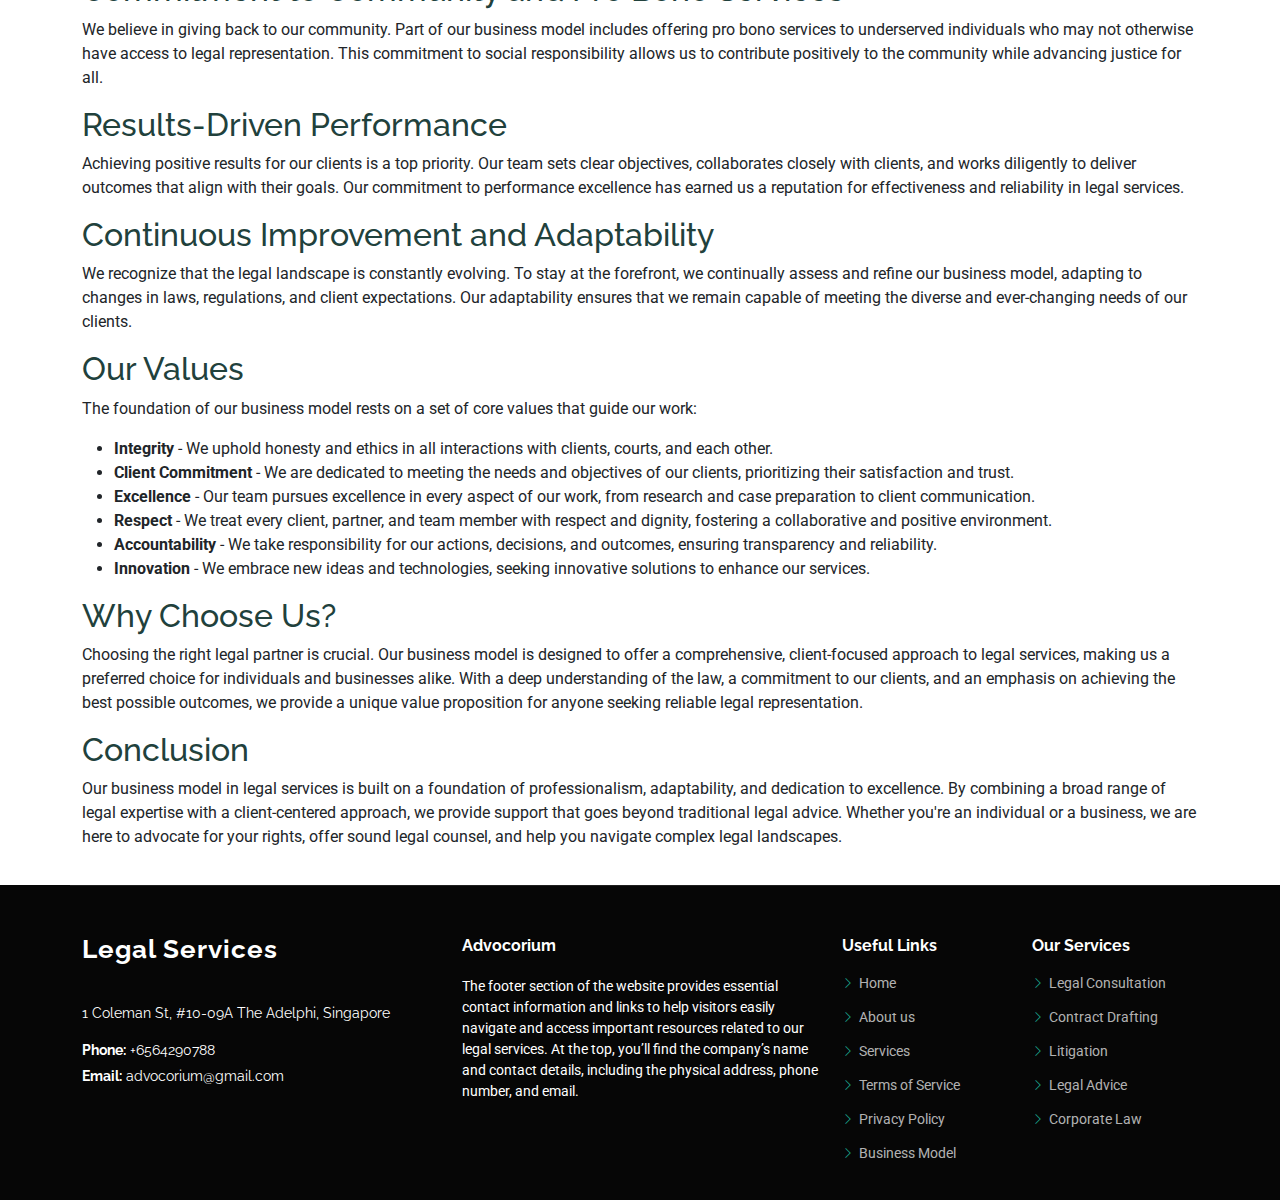
<file: business-mode.html>
<!DOCTYPE html>
<html lang="en">
    <head>
        <meta charset="utf-8" />
        <meta content="width=device-width, initial-scale=1.0" name="viewport" />
        <title>Advocorium</title>
        <meta name="description" content="" />
        <meta name="keywords" content="" />

        <!-- Favicons -->
        <link href="assets/img/favicon.png" rel="icon" />
        <link href="assets/img/apple-touch-icon.png" rel="apple-touch-icon" />

        <!-- Fonts -->
        <link href="https://fonts.googleapis.com" rel="preconnect" />
        <link href="https://fonts.gstatic.com" rel="preconnect" crossorigin />
        <link
            href="https://fonts.googleapis.com/css2?family=Roboto:ital,wght@0,100;0,300;0,400;0,500;0,700;0,900;1,100;1,300;1,400;1,500;1,700;1,900&family=Poppins:ital,wght@0,100;0,200;0,300;0,400;0,500;0,600;0,700;0,800;0,900;1,100;1,200;1,300;1,400;1,500;1,600;1,700;1,800;1,900&family=Raleway:ital,wght@0,100;0,200;0,300;0,400;0,500;0,600;0,700;0,800;0,900;1,100;1,200;1,300;1,400;1,500;1,600;1,700;1,800;1,900&display=swap"
            rel="stylesheet"
        />

        <!-- Vendor CSS Files -->
        <link
            href="assets/vendor/bootstrap/css/bootstrap.min.css"
            rel="stylesheet"
        />
        <link
            href="assets/vendor/bootstrap-icons/bootstrap-icons.css"
            rel="stylesheet"
        />
        <link href="assets/vendor/aos/aos.css" rel="stylesheet" />
        <link
            href="assets/vendor/swiper/swiper-bundle.min.css"
            rel="stylesheet"
        />
        <link
            href="assets/vendor/glightbox/css/glightbox.min.css"
            rel="stylesheet"
        />

        <!-- Main CSS File -->
        <link href="assets/css/main.css" rel="stylesheet" />
    </head>

    <body class="index-page">
        <header id="header" class="header d-flex align-items-center fixed-top">
            <div
                class="container-fluid container-xl position-relative d-flex align-items-center justify-content-between"
            >
                <a href="index.html" class="logo d-flex align-items-center">
                    <!-- Uncomment the line below if you also wish to use an image logo -->
                    <!-- <img src="assets/img/logo.png" alt=""> -->
                    <h1 class="sitename">Advocorium</h1>
                </a>

                <nav id="navmenu" class="navmenu">
                    <ul>
                        <li><a href="index.html" class="active">Home</a></li>
                        <li><a href="index.html#about">About</a></li>
                        <li><a href="index.html#services">Services</a></li>

                        <li><a href="index.html#team">Team</a></li>
                        <li><a href="index.html#contact">Contact</a></li>
                    </ul>
                    <i class="mobile-nav-toggle d-xl-none bi bi-list"></i>
                </nav>
            </div>
        </header>

        <main>
            <article
                class="container additional-wrapper"
                style="padding-top: 100px"
            >
                <div class="page__content" style="padding: 20px 0px">
                    <h1>Our Business Model</h1>
                    <p>
                        Our approach to providing legal services is grounded in
                        a commitment to excellence, transparency, and dedication
                        to each client's unique needs. The business model we
                        follow is designed to offer personalized, comprehensive,
                        and high-quality legal solutions while remaining
                        adaptable to the evolving landscape of law and client
                        expectations.
                    </p>

                    <h2>Our Service Offerings</h2>
                    <p>
                        We provide a range of legal services tailored to meet
                        diverse client needs. Whether representing individual
                        clients or businesses, our team is equipped to handle
                        cases in various legal domains, including:
                    </p>
                    <ul>
                        <li>
                            <strong>Corporate Law</strong> - Assisting
                            businesses with incorporation, contract
                            negotiations, mergers and acquisitions, intellectual
                            property, and compliance with regulatory standards.
                        </li>
                        <li>
                            <strong>Family Law</strong> - Offering compassionate
                            and discreet support for matters such as divorce,
                            child custody, adoption, and estate planning.
                        </li>
                        <li>
                            <strong>Criminal Defense</strong> - Defending
                            clients facing criminal charges, including
                            misdemeanor and felony cases, with a focus on
                            protecting their rights and achieving fair outcomes.
                        </li>
                        <li>
                            <strong>Real Estate Law</strong> - Handling
                            transactions, leases, property disputes, and zoning
                            issues for both commercial and residential real
                            estate clients.
                        </li>
                        <li>
                            <strong>Employment Law</strong> - Representing
                            employees and employers in cases involving workplace
                            discrimination, wrongful termination, contract
                            disputes, and more.
                        </li>
                        <li>
                            <strong>Personal Injury Law</strong> - Providing
                            support for clients who have suffered injuries due
                            to accidents, negligence, or malpractice.
                        </li>
                    </ul>

                    <h2>Client-Centered Approach</h2>
                    <p>
                        Our business model revolves around a client-centered
                        approach, ensuring that each case is handled with
                        attention to detail and an understanding of our clients’
                        unique situations. We believe in transparent
                        communication, offering straightforward assessments,
                        regular updates, and compassionate support throughout
                        the legal process.
                    </p>

                    <h2>Flexible and Transparent Fee Structure</h2>
                    <p>
                        In recognition of the diverse financial needs of our
                        clients, we offer a flexible and transparent fee
                        structure. Options may include hourly rates, flat fees,
                        or contingency-based arrangements, depending on the case
                        and client requirements. This model allows us to provide
                        top-tier legal services without compromising
                        accessibility or quality.
                    </p>

                    <h2>Technology-Driven Solutions</h2>
                    <p>
                        We leverage advanced technology to enhance the
                        efficiency and accuracy of our legal services. From
                        digital document management to secure communication
                        channels, we ensure that client information is handled
                        securely and promptly. Our use of technology also
                        enables us to streamline case management and improve
                        client access to their case details.
                    </p>

                    <h2>Emphasis on Expertise and Professional Development</h2>
                    <p>
                        Our team comprises highly skilled professionals who
                        continuously expand their legal knowledge and expertise.
                        We prioritize ongoing training and professional
                        development, ensuring that each team member stays
                        informed about the latest legal trends, case precedents,
                        and regulatory updates. This commitment to knowledge
                        equips us to deliver accurate and effective legal
                        guidance.
                    </p>

                    <h2>Ethics and Integrity</h2>
                    <p>
                        Upholding the highest standards of ethics and integrity
                        is a core component of our business model. We believe in
                        representing our clients honestly and fairly, advocating
                        for their best interests while maintaining transparency
                        in our communications and actions. Trust and credibility
                        are the foundations of our client relationships.
                    </p>

                    <h2>Strategic Planning and Long-Term Partnerships</h2>
                    <p>
                        We don’t see our services as transactional; instead, we
                        aim to build long-term relationships with our clients.
                        Our legal team collaborates closely with clients to
                        develop strategic plans that align with their
                        objectives. For business clients, this may involve legal
                        risk assessments, compliance strategies, and periodic
                        reviews to ensure their operations are legally sound.
                        For individuals, we provide ongoing support for family
                        matters, estate planning, and other personal legal
                        needs.
                    </p>

                    <h2>Customized Solutions for Complex Cases</h2>
                    <p>
                        Every legal situation is unique, and we pride ourselves
                        on offering customized solutions for complex cases. Our
                        team conducts thorough analyses, weighing all possible
                        outcomes and tailoring strategies to suit each client’s
                        specific circumstances. This personalized approach
                        enables us to address even the most challenging legal
                        matters effectively.
                    </p>

                    <h2>Commitment to Community and Pro Bono Services</h2>
                    <p>
                        We believe in giving back to our community. Part of our
                        business model includes offering pro bono services to
                        underserved individuals who may not otherwise have
                        access to legal representation. This commitment to
                        social responsibility allows us to contribute positively
                        to the community while advancing justice for all.
                    </p>

                    <h2>Results-Driven Performance</h2>
                    <p>
                        Achieving positive results for our clients is a top
                        priority. Our team sets clear objectives, collaborates
                        closely with clients, and works diligently to deliver
                        outcomes that align with their goals. Our commitment to
                        performance excellence has earned us a reputation for
                        effectiveness and reliability in legal services.
                    </p>

                    <h2>Continuous Improvement and Adaptability</h2>
                    <p>
                        We recognize that the legal landscape is constantly
                        evolving. To stay at the forefront, we continually
                        assess and refine our business model, adapting to
                        changes in laws, regulations, and client expectations.
                        Our adaptability ensures that we remain capable of
                        meeting the diverse and ever-changing needs of our
                        clients.
                    </p>

                    <h2>Our Values</h2>
                    <p>
                        The foundation of our business model rests on a set of
                        core values that guide our work:
                    </p>
                    <ul>
                        <li>
                            <strong>Integrity</strong> - We uphold honesty and
                            ethics in all interactions with clients, courts, and
                            each other.
                        </li>
                        <li>
                            <strong>Client Commitment</strong> - We are
                            dedicated to meeting the needs and objectives of our
                            clients, prioritizing their satisfaction and trust.
                        </li>
                        <li>
                            <strong>Excellence</strong> - Our team pursues
                            excellence in every aspect of our work, from
                            research and case preparation to client
                            communication.
                        </li>
                        <li>
                            <strong>Respect</strong> - We treat every client,
                            partner, and team member with respect and dignity,
                            fostering a collaborative and positive environment.
                        </li>
                        <li>
                            <strong>Accountability</strong> - We take
                            responsibility for our actions, decisions, and
                            outcomes, ensuring transparency and reliability.
                        </li>
                        <li>
                            <strong>Innovation</strong> - We embrace new ideas
                            and technologies, seeking innovative solutions to
                            enhance our services.
                        </li>
                    </ul>

                    <h2>Why Choose Us?</h2>
                    <p>
                        Choosing the right legal partner is crucial. Our
                        business model is designed to offer a comprehensive,
                        client-focused approach to legal services, making us a
                        preferred choice for individuals and businesses alike.
                        With a deep understanding of the law, a commitment to
                        our clients, and an emphasis on achieving the best
                        possible outcomes, we provide a unique value proposition
                        for anyone seeking reliable legal representation.
                    </p>

                    <h2>Conclusion</h2>
                    <p>
                        Our business model in legal services is built on a
                        foundation of professionalism, adaptability, and
                        dedication to excellence. By combining a broad range of
                        legal expertise with a client-centered approach, we
                        provide support that goes beyond traditional legal
                        advice. Whether you're an individual or a business, we
                        are here to advocate for your rights, offer sound legal
                        counsel, and help you navigate complex legal landscapes.
                    </p>
                </div>
            </article>
        </main>
        <footer id="footer" class="footer dark-background">
            <div class="container footer-top">
                <div class="row gy-4">
                    <div class="col-lg-4 col-md-6 footer-about">
                        <a
                            href="index.html"
                            class="logo d-flex align-items-center"
                        >
                            <span class="sitename">Legal Services</span>
                        </a>
                        <div class="footer-contact pt-3">
                            <p>1 Coleman St, #10-09A The Adelphi, Singapore</p>
                            <p class="mt-3">
                                <strong>Phone:</strong>
                                <span>+6564290788</span>
                            </p>
                            <p>
                                <strong>Email:</strong>
                                <span>advocorium@gmail.com</span>
                            </p>
                        </div>
                    </div>

                    <div class="col-lg-4 col-md-12 footer-newsletter">
                        <h4>Advocorium</h4>
                        <p>
                            The footer section of the website provides essential
                            contact information and links to help visitors
                            easily navigate and access important resources
                            related to our legal services. At the top, you’ll
                            find the company’s name and contact details,
                            including the physical address, phone number, and
                            email.
                        </p>
                    </div>

                    <div class="col-lg-2 col-md-3 footer-links">
                        <h4>Useful Links</h4>
                        <ul>
                            <li>
                                <a href="index.html"
                                    ><i class="bi bi-chevron-right"></i> Home</a
                                >
                            </li>
                            <li>
                                <a href="index.html#about"
                                    ><i class="bi bi-chevron-right"></i> About
                                    us</a
                                >
                            </li>
                            <li>
                                <a href="index.html#service"
                                    ><i class="bi bi-chevron-right"></i>
                                    Services</a
                                >
                            </li>
                            <li>
                                <a href="terms-of-use.html"
                                    ><i class="bi bi-chevron-right"></i> Terms
                                    of Service</a
                                >
                            </li>
                            <li>
                                <a href="privacy-policy.html"
                                    ><i class="bi bi-chevron-right"></i> Privacy
                                    Policy</a
                                >
                            </li>
                            <li>
                                <a href="business-mode.html"
                                    ><i class="bi bi-chevron-right"></i>
                                    Business Model</a
                                >
                            </li>
                        </ul>
                    </div>

                    <div class="col-lg-2 col-md-3 footer-links">
                        <h4>Our Services</h4>
                        <ul>
                            <li>
                                <a href="#"
                                    ><i class="bi bi-chevron-right"></i> Legal
                                    Consultation</a
                                >
                            </li>
                            <li>
                                <a href="#"
                                    ><i class="bi bi-chevron-right"></i>
                                    Contract Drafting</a
                                >
                            </li>
                            <li>
                                <a href="#"
                                    ><i class="bi bi-chevron-right"></i>
                                    Litigation</a
                                >
                            </li>
                            <li>
                                <a href="#"
                                    ><i class="bi bi-chevron-right"></i> Legal
                                    Advice</a
                                >
                            </li>
                            <li>
                                <a href="#"
                                    ><i class="bi bi-chevron-right"></i>
                                    Corporate Law</a
                                >
                            </li>
                        </ul>
                    </div>
                </div>
            </div>
        </footer>

        <!-- Cookie banner -->
        <div class="cookie-wrapper show">
            <div>
                <i class="bx bx-cookie"></i>
                <h2 style="text-align: center">Cookie Consent</h2>
            </div>

            <div class="data">
                <p>
                    This website uses cookies to provide you with a superior and
                    more relevant browsing experience on the site.
                    <a href="#">Learn more...</a>
                </p>
            </div>

            <div class="buttons">
                <button class="cookie-button" id="acceptBtn">Accept</button>
                <button class="cookie-button" id="declineBtn">Decline</button>
            </div>
        </div>
        <!-- End Cookie banner -->

        <!-- Scroll Top -->
        <a
            href="#"
            id="scroll-top"
            class="scroll-top d-flex align-items-center justify-content-center"
            ><i class="bi bi-arrow-up-short"></i
        ></a>

        <!-- Preloader -->
        <div id="preloader"></div>

        <!-- Vendor JS Files -->
        <script src="assets/vendor/bootstrap/js/bootstrap.bundle.min.js"></script>
        <script src="assets/vendor/php-email-form/validate.js"></script>
        <script src="assets/vendor/aos/aos.js"></script>
        <script src="assets/vendor/swiper/swiper-bundle.min.js"></script>
        <script src="assets/vendor/glightbox/js/glightbox.min.js"></script>
        <script src="assets/vendor/imagesloaded/imagesloaded.pkgd.min.js"></script>
        <script src="assets/vendor/isotope-layout/isotope.pkgd.min.js"></script>

        <!-- Main JS File -->
        <script src="assets/js/main.js"></script>
        <script src="assets/js/cookiebanner.js"></script>
    </body>
</html>
</file>
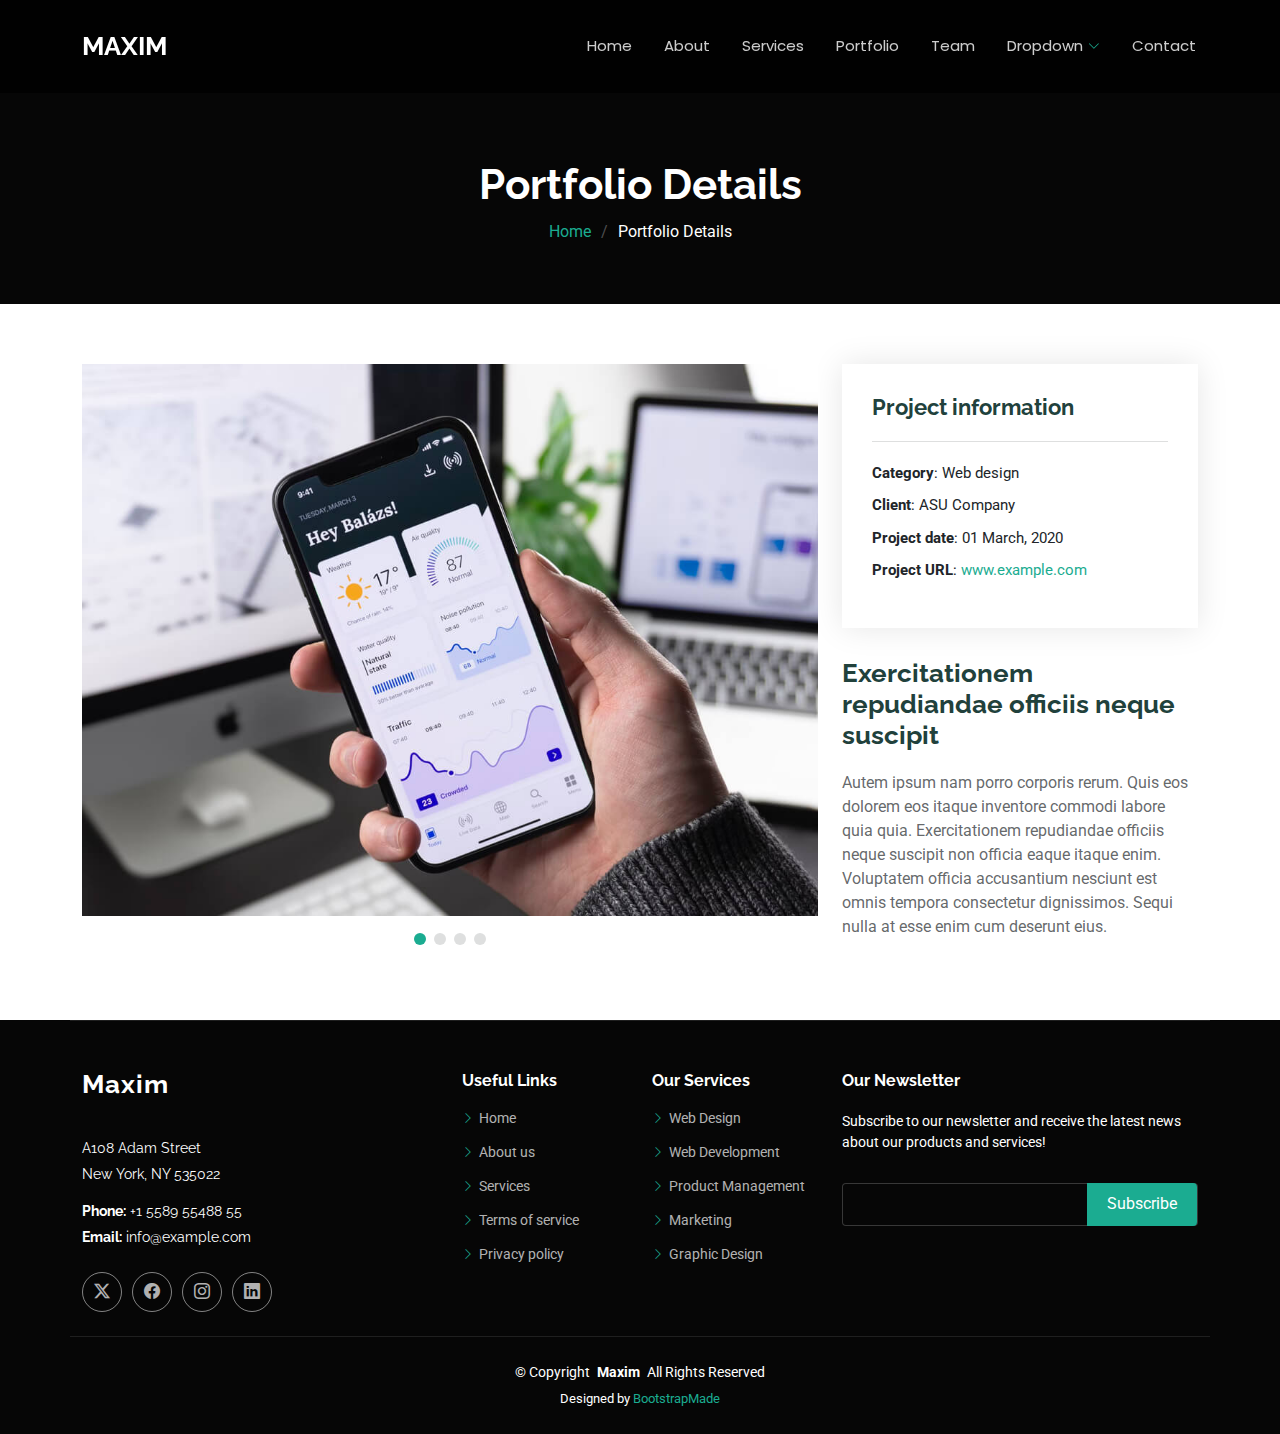
<file: portfolio-details.html>
<!DOCTYPE html>
<html lang="en">

<head>
  <meta charset="utf-8">
  <meta content="width=device-width, initial-scale=1.0" name="viewport">
  <title>Portfolio Details - Maxim Bootstrap Template</title>
  <meta name="description" content="">
  <meta name="keywords" content="">

  <!-- Favicons -->
  <link href="assets/img/favicon.png" rel="icon">
  <link href="assets/img/apple-touch-icon.png" rel="apple-touch-icon">

  <!-- Fonts -->
  <link href="https://fonts.googleapis.com" rel="preconnect">
  <link href="https://fonts.gstatic.com" rel="preconnect" crossorigin>
  <link href="https://fonts.googleapis.com/css2?family=Roboto:ital,wght@0,100;0,300;0,400;0,500;0,700;0,900;1,100;1,300;1,400;1,500;1,700;1,900&family=Poppins:ital,wght@0,100;0,200;0,300;0,400;0,500;0,600;0,700;0,800;0,900;1,100;1,200;1,300;1,400;1,500;1,600;1,700;1,800;1,900&family=Raleway:ital,wght@0,100;0,200;0,300;0,400;0,500;0,600;0,700;0,800;0,900;1,100;1,200;1,300;1,400;1,500;1,600;1,700;1,800;1,900&display=swap" rel="stylesheet">

  <!-- Vendor CSS Files -->
  <link href="assets/vendor/bootstrap/css/bootstrap.min.css" rel="stylesheet">
  <link href="assets/vendor/bootstrap-icons/bootstrap-icons.css" rel="stylesheet">
  <link href="assets/vendor/aos/aos.css" rel="stylesheet">
  <link href="assets/vendor/swiper/swiper-bundle.min.css" rel="stylesheet">
  <link href="assets/vendor/glightbox/css/glightbox.min.css" rel="stylesheet">

  <!-- Main CSS File -->
  <link href="assets/css/main.css" rel="stylesheet">

  <!-- =======================================================
  * Template Name: Maxim
  * Template URL: https://bootstrapmade.com/maxim-free-onepage-bootstrap-theme/
  * Updated: Aug 07 2024 with Bootstrap v5.3.3
  * Author: BootstrapMade.com
  * License: https://bootstrapmade.com/license/
  ======================================================== -->
</head>

<body class="portfolio-details-page">

  <header id="header" class="header d-flex align-items-center fixed-top">
    <div class="container-fluid container-xl position-relative d-flex align-items-center justify-content-between">

      <a href="index.html" class="logo d-flex align-items-center">
        <!-- Uncomment the line below if you also wish to use an image logo -->
        <!-- <img src="assets/img/logo.png" alt=""> -->
        <h1 class="sitename">Maxim</h1>
      </a>

      <nav id="navmenu" class="navmenu">
        <ul>
          <li><a href="#hero">Home</a></li>
          <li><a href="#about">About</a></li>
          <li><a href="#services">Services</a></li>
          <li><a href="#portfolio">Portfolio</a></li>
          <li><a href="#team">Team</a></li>
          <li class="dropdown"><a href="#"><span>Dropdown</span> <i class="bi bi-chevron-down toggle-dropdown"></i></a>
            <ul>
              <li><a href="#">Dropdown 1</a></li>
              <li class="dropdown"><a href="#"><span>Deep Dropdown</span> <i class="bi bi-chevron-down toggle-dropdown"></i></a>
                <ul>
                  <li><a href="#">Deep Dropdown 1</a></li>
                  <li><a href="#">Deep Dropdown 2</a></li>
                  <li><a href="#">Deep Dropdown 3</a></li>
                  <li><a href="#">Deep Dropdown 4</a></li>
                  <li><a href="#">Deep Dropdown 5</a></li>
                </ul>
              </li>
              <li><a href="#">Dropdown 2</a></li>
              <li><a href="#">Dropdown 3</a></li>
              <li><a href="#">Dropdown 4</a></li>
            </ul>
          </li>
          <li><a href="#contact">Contact</a></li>
        </ul>
        <i class="mobile-nav-toggle d-xl-none bi bi-list"></i>
      </nav>

    </div>
  </header>

  <main class="main">

    <!-- Page Title -->
    <div class="page-title dark-background">
      <div class="container">
        <h1>Portfolio Details</h1>
        <nav class="breadcrumbs">
          <ol>
            <li><a href="index.html">Home</a></li>
            <li class="current">Portfolio Details</li>
          </ol>
        </nav>
      </div>
    </div><!-- End Page Title -->

    <!-- Portfolio Details Section -->
    <section id="portfolio-details" class="portfolio-details section">

      <div class="container" data-aos="fade-up" data-aos-delay="100">

        <div class="row gy-4">

          <div class="col-lg-8">
            <div class="portfolio-details-slider swiper init-swiper">

              <script type="application/json" class="swiper-config">
                {
                  "loop": true,
                  "speed": 600,
                  "autoplay": {
                    "delay": 5000
                  },
                  "slidesPerView": "auto",
                  "pagination": {
                    "el": ".swiper-pagination",
                    "type": "bullets",
                    "clickable": true
                  }
                }
              </script>

              <div class="swiper-wrapper align-items-center">

                <div class="swiper-slide">
                  <img src="assets/img/portfolio/app-1.jpg" alt="">
                </div>

                <div class="swiper-slide">
                  <img src="assets/img/portfolio/product-1.jpg" alt="">
                </div>

                <div class="swiper-slide">
                  <img src="assets/img/portfolio/branding-1.jpg" alt="">
                </div>

                <div class="swiper-slide">
                  <img src="assets/img/portfolio/books-1.jpg" alt="">
                </div>

              </div>
              <div class="swiper-pagination"></div>
            </div>
          </div>

          <div class="col-lg-4">
            <div class="portfolio-info" data-aos="fade-up" data-aos-delay="200">
              <h3>Project information</h3>
              <ul>
                <li><strong>Category</strong>: Web design</li>
                <li><strong>Client</strong>: ASU Company</li>
                <li><strong>Project date</strong>: 01 March, 2020</li>
                <li><strong>Project URL</strong>: <a href="#">www.example.com</a></li>
              </ul>
            </div>
            <div class="portfolio-description" data-aos="fade-up" data-aos-delay="300">
              <h2>Exercitationem repudiandae officiis neque suscipit</h2>
              <p>
                Autem ipsum nam porro corporis rerum. Quis eos dolorem eos itaque inventore commodi labore quia quia. Exercitationem repudiandae officiis neque suscipit non officia eaque itaque enim. Voluptatem officia accusantium nesciunt est omnis tempora consectetur dignissimos. Sequi nulla at esse enim cum deserunt eius.
              </p>
            </div>
          </div>

        </div>

      </div>

    </section><!-- /Portfolio Details Section -->

  </main>

  <footer id="footer" class="footer dark-background">

    <div class="container footer-top">
      <div class="row gy-4">
        <div class="col-lg-4 col-md-6 footer-about">
          <a href="index.html" class="logo d-flex align-items-center">
            <span class="sitename">Maxim</span>
          </a>
          <div class="footer-contact pt-3">
            <p>A108 Adam Street</p>
            <p>New York, NY 535022</p>
            <p class="mt-3"><strong>Phone:</strong> <span>+1 5589 55488 55</span></p>
            <p><strong>Email:</strong> <span>info@example.com</span></p>
          </div>
          <div class="social-links d-flex mt-4">
            <a href=""><i class="bi bi-twitter-x"></i></a>
            <a href=""><i class="bi bi-facebook"></i></a>
            <a href=""><i class="bi bi-instagram"></i></a>
            <a href=""><i class="bi bi-linkedin"></i></a>
          </div>
        </div>

        <div class="col-lg-2 col-md-3 footer-links">
          <h4>Useful Links</h4>
          <ul>
            <li><a href="#"><i class="bi bi-chevron-right"></i> Home</a></li>
            <li><a href="#"><i class="bi bi-chevron-right"></i> About us</a></li>
            <li><a href="#"><i class="bi bi-chevron-right"></i> Services</a></li>
            <li><a href="#"><i class="bi bi-chevron-right"></i> Terms of service</a></li>
            <li><a href="#"><i class="bi bi-chevron-right"></i> Privacy policy</a></li>
          </ul>
        </div>

        <div class="col-lg-2 col-md-3 footer-links">
          <h4>Our Services</h4>
          <ul>
            <li><a href="#"><i class="bi bi-chevron-right"></i> Web Design</a></li>
            <li><a href="#"><i class="bi bi-chevron-right"></i> Web Development</a></li>
            <li><a href="#"><i class="bi bi-chevron-right"></i> Product Management</a></li>
            <li><a href="#"><i class="bi bi-chevron-right"></i> Marketing</a></li>
            <li><a href="#"><i class="bi bi-chevron-right"></i> Graphic Design</a></li>
          </ul>
        </div>

        <div class="col-lg-4 col-md-12 footer-newsletter">
          <h4>Our Newsletter</h4>
          <p>Subscribe to our newsletter and receive the latest news about our products and services!</p>
          <form action="forms/newsletter.php" method="post" class="php-email-form">
            <div class="newsletter-form"><input type="email" name="email"><input type="submit" value="Subscribe"></div>
            <div class="loading">Loading</div>
            <div class="error-message"></div>
            <div class="sent-message">Your subscription request has been sent. Thank you!</div>
          </form>
        </div>

      </div>
    </div>

    <div class="container copyright text-center mt-4">
      <p>© <span>Copyright</span> <strong class="px-1 sitename">Maxim</strong> <span>All Rights Reserved</span></p>
      <div class="credits">
        <!-- All the links in the footer should remain intact. -->
        <!-- You can delete the links only if you've purchased the pro version. -->
        <!-- Licensing information: https://bootstrapmade.com/license/ -->
        <!-- Purchase the pro version with working PHP/AJAX contact form: [buy-url] -->
        Designed by <a href="https://bootstrapmade.com/">BootstrapMade</a>
      </div>
    </div>

  </footer>

  <!-- Scroll Top -->
  <a href="#" id="scroll-top" class="scroll-top d-flex align-items-center justify-content-center"><i class="bi bi-arrow-up-short"></i></a>

  <!-- Preloader -->
  <div id="preloader"></div>

  <!-- Vendor JS Files -->
  <script src="assets/vendor/bootstrap/js/bootstrap.bundle.min.js"></script>
  <script src="assets/vendor/php-email-form/validate.js"></script>
  <script src="assets/vendor/aos/aos.js"></script>
  <script src="assets/vendor/swiper/swiper-bundle.min.js"></script>
  <script src="assets/vendor/glightbox/js/glightbox.min.js"></script>
  <script src="assets/vendor/imagesloaded/imagesloaded.pkgd.min.js"></script>
  <script src="assets/vendor/isotope-layout/isotope.pkgd.min.js"></script>

  <!-- Main JS File -->
  <script src="assets/js/main.js"></script>

</body>

</html>
</file>
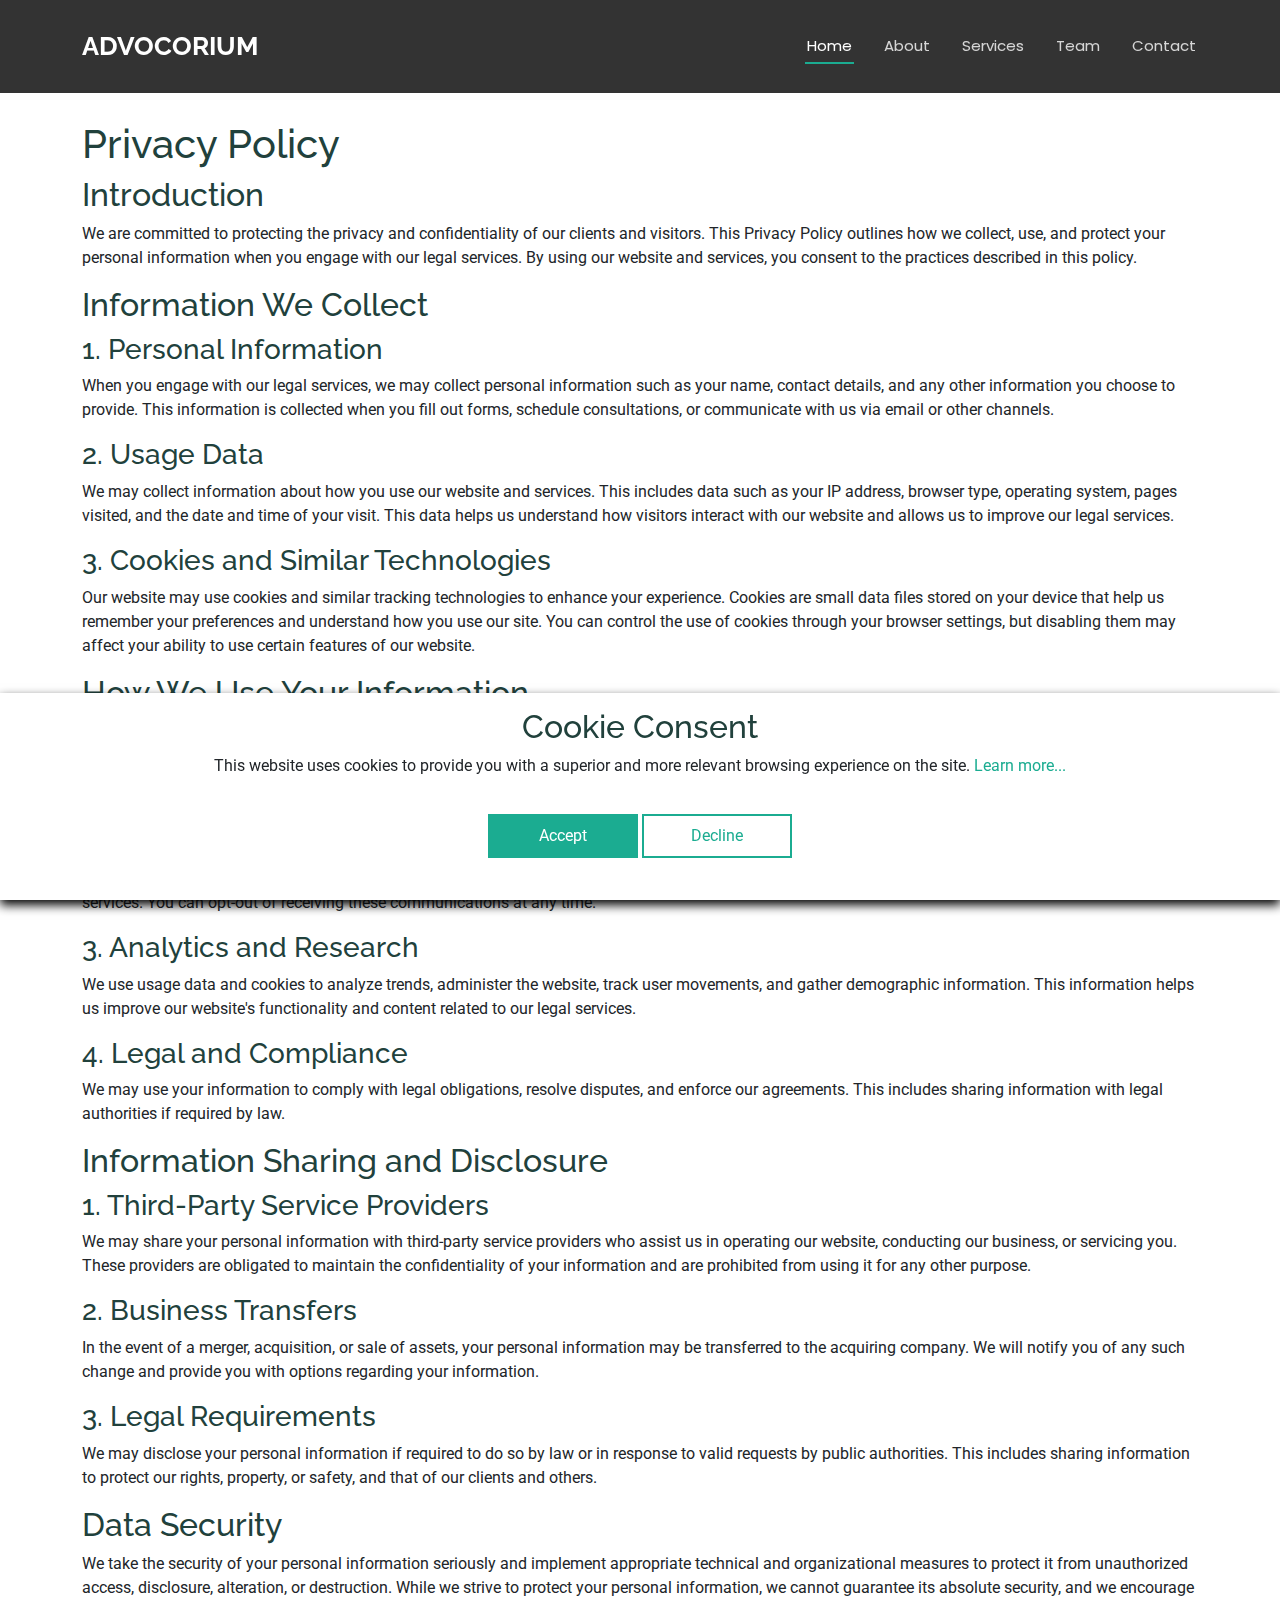
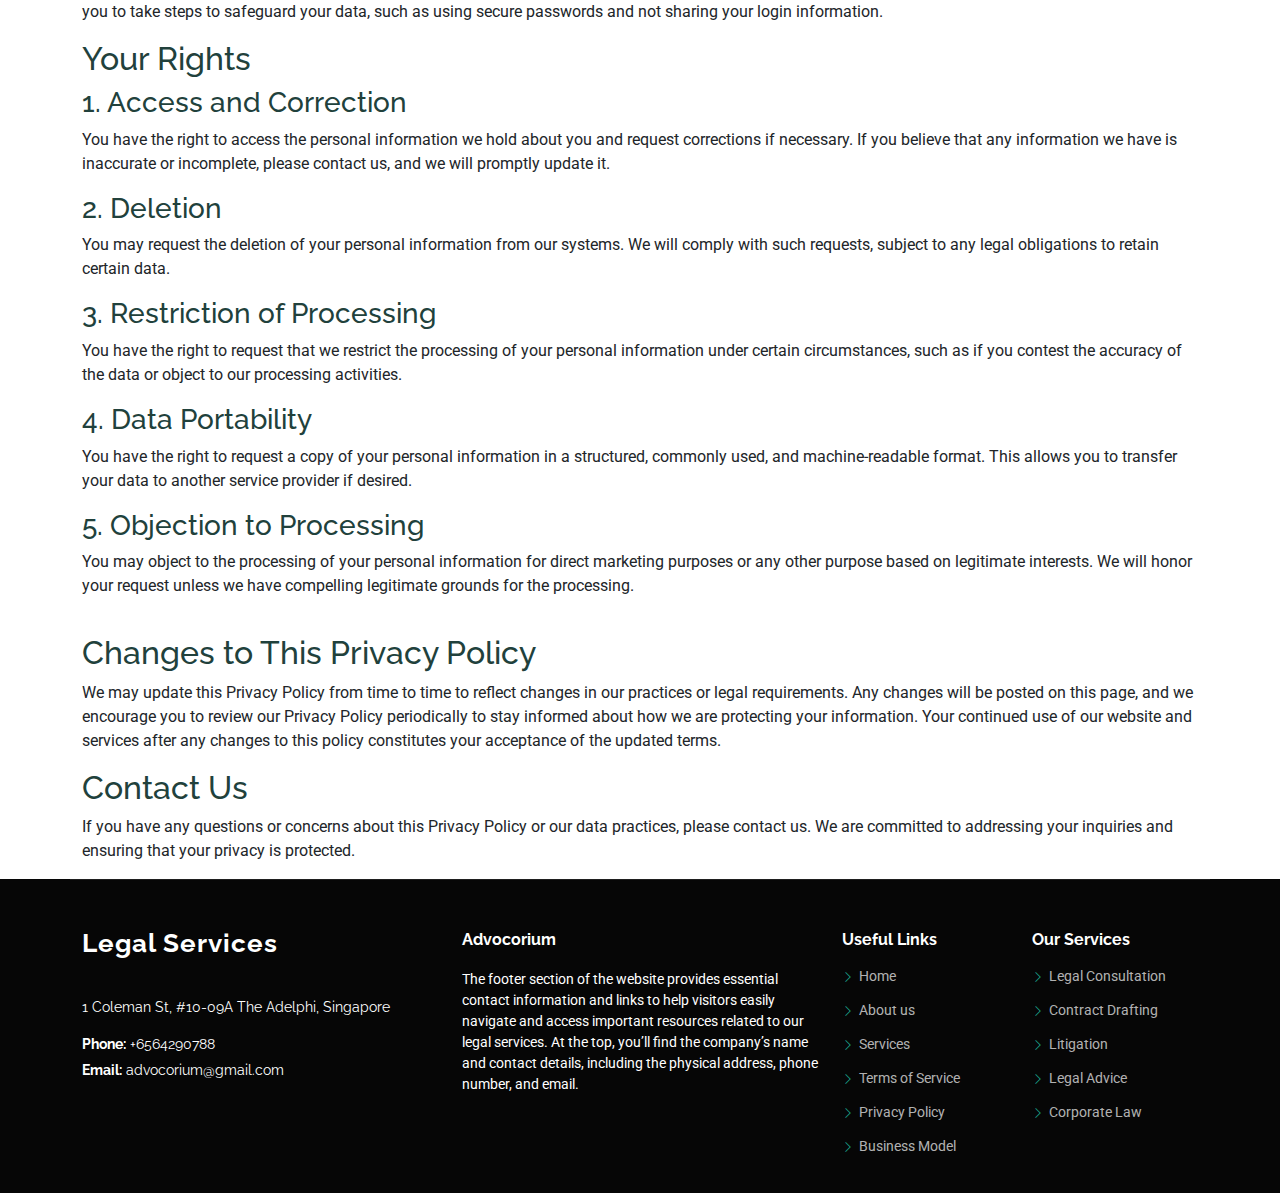
<file: privacy-policy.html>
<!DOCTYPE html>
<html lang="en">
    <head>
        <meta charset="utf-8" />
        <meta content="width=device-width, initial-scale=1.0" name="viewport" />
        <title>Advocorium</title>
        <meta name="description" content="" />
        <meta name="keywords" content="" />

        <!-- Favicons -->
        <link href="assets/img/favicon.png" rel="icon" />
        <link href="assets/img/apple-touch-icon.png" rel="apple-touch-icon" />

        <!-- Fonts -->
        <link href="https://fonts.googleapis.com" rel="preconnect" />
        <link href="https://fonts.gstatic.com" rel="preconnect" crossorigin />
        <link
            href="https://fonts.googleapis.com/css2?family=Roboto:ital,wght@0,100;0,300;0,400;0,500;0,700;0,900;1,100;1,300;1,400;1,500;1,700;1,900&family=Poppins:ital,wght@0,100;0,200;0,300;0,400;0,500;0,600;0,700;0,800;0,900;1,100;1,200;1,300;1,400;1,500;1,600;1,700;1,800;1,900&family=Raleway:ital,wght@0,100;0,200;0,300;0,400;0,500;0,600;0,700;0,800;0,900;1,100;1,200;1,300;1,400;1,500;1,600;1,700;1,800;1,900&display=swap"
            rel="stylesheet"
        />

        <!-- Vendor CSS Files -->
        <link
            href="assets/vendor/bootstrap/css/bootstrap.min.css"
            rel="stylesheet"
        />
        <link
            href="assets/vendor/bootstrap-icons/bootstrap-icons.css"
            rel="stylesheet"
        />
        <link href="assets/vendor/aos/aos.css" rel="stylesheet" />
        <link
            href="assets/vendor/swiper/swiper-bundle.min.css"
            rel="stylesheet"
        />
        <link
            href="assets/vendor/glightbox/css/glightbox.min.css"
            rel="stylesheet"
        />

        <!-- Main CSS File -->
        <link href="assets/css/main.css" rel="stylesheet" />
    </head>

    <body class="index-page">
        <header id="header" class="header d-flex align-items-center fixed-top">
            <div
                class="container-fluid container-xl position-relative d-flex align-items-center justify-content-between"
            >
                <a href="index.html" class="logo d-flex align-items-center">
                    <!-- Uncomment the line below if you also wish to use an image logo -->
                    <!-- <img src="assets/img/logo.png" alt=""> -->
                    <h1 class="sitename">Advocorium</h1>
                </a>

                <nav id="navmenu" class="navmenu">
                    <ul>
                        <li><a href="index.html" class="active">Home</a></li>
                        <li><a href="index.html#about">About</a></li>
                        <li><a href="index.html#services">Services</a></li>

                        <li><a href="index.html#team">Team</a></li>
                        <li><a href="index.html#contact">Contact</a></li>
                    </ul>
                    <i class="mobile-nav-toggle d-xl-none bi bi-list"></i>
                </nav>
            </div>
        </header>
        <main>
            <article
                class="container additional-wrapper"
                style="padding-top: 100px"
            >
                <div class="page__content" style="padding: 20px 0px">
                    <h1>Privacy Policy</h1>
                    <h2>Introduction</h2>
                    <p>
                        We are committed to protecting the privacy and
                        confidentiality of our clients and visitors. This
                        Privacy Policy outlines how we collect, use, and protect
                        your personal information when you engage with our legal
                        services. By using our website and services, you consent
                        to the practices described in this policy.
                    </p>

                    <h2>Information We Collect</h2>
                    <h3>1. Personal Information</h3>
                    <p>
                        When you engage with our legal services, we may collect
                        personal information such as your name, contact details,
                        and any other information you choose to provide. This
                        information is collected when you fill out forms,
                        schedule consultations, or communicate with us via email
                        or other channels.
                    </p>

                    <h3>2. Usage Data</h3>
                    <p>
                        We may collect information about how you use our website
                        and services. This includes data such as your IP
                        address, browser type, operating system, pages visited,
                        and the date and time of your visit. This data helps us
                        understand how visitors interact with our website and
                        allows us to improve our legal services.
                    </p>

                    <h3>3. Cookies and Similar Technologies</h3>
                    <p>
                        Our website may use cookies and similar tracking
                        technologies to enhance your experience. Cookies are
                        small data files stored on your device that help us
                        remember your preferences and understand how you use our
                        site. You can control the use of cookies through your
                        browser settings, but disabling them may affect your
                        ability to use certain features of our website.
                    </p>

                    <h2>How We Use Your Information</h2>
                    <h3>1. Providing and Improving Services</h3>
                    <p>
                        We use your personal information to provide and improve
                        our legal services. This includes responding to
                        inquiries, offering personalized legal advice, and
                        tailoring our services to meet your specific needs.
                    </p>

                    <h3>2. Communication</h3>
                    <p>
                        We may use your contact information to communicate with
                        you about updates, newsletters, promotional materials,
                        and other information related to our legal services. You
                        can opt-out of receiving these communications at any
                        time.
                    </p>

                    <h3>3. Analytics and Research</h3>
                    <p>
                        We use usage data and cookies to analyze trends,
                        administer the website, track user movements, and gather
                        demographic information. This information helps us
                        improve our website's functionality and content related
                        to our legal services.
                    </p>

                    <h3>4. Legal and Compliance</h3>
                    <p>
                        We may use your information to comply with legal
                        obligations, resolve disputes, and enforce our
                        agreements. This includes sharing information with legal
                        authorities if required by law.
                    </p>

                    <h2>Information Sharing and Disclosure</h2>
                    <h3>1. Third-Party Service Providers</h3>
                    <p>
                        We may share your personal information with third-party
                        service providers who assist us in operating our
                        website, conducting our business, or servicing you.
                        These providers are obligated to maintain the
                        confidentiality of your information and are prohibited
                        from using it for any other purpose.
                    </p>

                    <h3>2. Business Transfers</h3>
                    <p>
                        In the event of a merger, acquisition, or sale of
                        assets, your personal information may be transferred to
                        the acquiring company. We will notify you of any such
                        change and provide you with options regarding your
                        information.
                    </p>

                    <h3>3. Legal Requirements</h3>
                    <p>
                        We may disclose your personal information if required to
                        do so by law or in response to valid requests by public
                        authorities. This includes sharing information to
                        protect our rights, property, or safety, and that of our
                        clients and others.
                    </p>

                    <h2>Data Security</h2>
                    <p>
                        We take the security of your personal information
                        seriously and implement appropriate technical and
                        organizational measures to protect it from unauthorized
                        access, disclosure, alteration, or destruction. While we
                        strive to protect your personal information, we cannot
                        guarantee its absolute security, and we encourage you to
                        take steps to safeguard your data, such as using secure
                        passwords and not sharing your login information.
                    </p>

                    <h2>Your Rights</h2>
                    <h3>1. Access and Correction</h3>
                    <p>
                        You have the right to access the personal information we
                        hold about you and request corrections if necessary. If
                        you believe that any information we have is inaccurate
                        or incomplete, please contact us, and we will promptly
                        update it.
                    </p>

                    <h3>2. Deletion</h3>
                    <p>
                        You may request the deletion of your personal
                        information from our systems. We will comply with such
                        requests, subject to any legal obligations to retain
                        certain data.
                    </p>

                    <h3>3. Restriction of Processing</h3>
                    <p>
                        You have the right to request that we restrict the
                        processing of your personal information under certain
                        circumstances, such as if you contest the accuracy of
                        the data or object to our processing activities.
                    </p>

                    <h3>4. Data Portability</h3>
                    <p>
                        You have the right to request a copy of your personal
                        information in a structured, commonly used, and
                        machine-readable format. This allows you to transfer
                        your data to another service provider if desired.
                    </p>

                    <h3>5. Objection to Processing</h3>
                    <p>
                        You may object to the processing of your personal
                        information for direct marketing purposes or any other
                        purpose based on legitimate interests. We will honor
                        your request unless we have compelling legitimate
                        grounds for the processing.
                    </p>
                </div>

                <h2>Changes to This Privacy Policy</h2>
                <p>
                    We may update this Privacy Policy from time to time to
                    reflect changes in our practices or legal requirements. Any
                    changes will be posted on this page, and we encourage you to
                    review our Privacy Policy periodically to stay informed
                    about how we are protecting your information. Your continued
                    use of our website and services after any changes to this
                    policy constitutes your acceptance of the updated terms.
                </p>

                <h2>Contact Us</h2>
                <p>
                    If you have any questions or concerns about this Privacy
                    Policy or our data practices, please contact us. We are
                    committed to addressing your inquiries and ensuring that
                    your privacy is protected.
                </p>
            </article>
        </main>
        <footer id="footer" class="footer dark-background">
            <div class="container footer-top">
                <div class="row gy-4">
                    <div class="col-lg-4 col-md-6 footer-about">
                        <a
                            href="index.html"
                            class="logo d-flex align-items-center"
                        >
                            <span class="sitename">Legal Services</span>
                        </a>
                        <div class="footer-contact pt-3">
                            <p>1 Coleman St, #10-09A The Adelphi, Singapore</p>
                            <p class="mt-3">
                                <strong>Phone:</strong>
                                <span>+6564290788</span>
                            </p>
                            <p>
                                <strong>Email:</strong>
                                <span>advocorium@gmail.com</span>
                            </p>
                        </div>
                    </div>

                    <div class="col-lg-4 col-md-12 footer-newsletter">
                        <h4>Advocorium</h4>
                        <p>
                            The footer section of the website provides essential
                            contact information and links to help visitors
                            easily navigate and access important resources
                            related to our legal services. At the top, you’ll
                            find the company’s name and contact details,
                            including the physical address, phone number, and
                            email.
                        </p>
                    </div>

                    <div class="col-lg-2 col-md-3 footer-links">
                        <h4>Useful Links</h4>
                        <ul>
                            <li>
                                <a href="index.html"
                                    ><i class="bi bi-chevron-right"></i> Home</a
                                >
                            </li>
                            <li>
                                <a href="index.html#about"
                                    ><i class="bi bi-chevron-right"></i> About
                                    us</a
                                >
                            </li>
                            <li>
                                <a href="index.html#service"
                                    ><i class="bi bi-chevron-right"></i>
                                    Services</a
                                >
                            </li>
                            <li>
                                <a href="terms-of-use.html"
                                    ><i class="bi bi-chevron-right"></i> Terms
                                    of Service</a
                                >
                            </li>
                            <li>
                                <a href="privacy-policy.html"
                                    ><i class="bi bi-chevron-right"></i> Privacy
                                    Policy</a
                                >
                            </li>
                            <li>
                                <a href="business-mode.html"
                                    ><i class="bi bi-chevron-right"></i>
                                    Business Model</a
                                >
                            </li>
                        </ul>
                    </div>

                    <div class="col-lg-2 col-md-3 footer-links">
                        <h4>Our Services</h4>
                        <ul>
                            <li>
                                <a href="#"
                                    ><i class="bi bi-chevron-right"></i> Legal
                                    Consultation</a
                                >
                            </li>
                            <li>
                                <a href="#"
                                    ><i class="bi bi-chevron-right"></i>
                                    Contract Drafting</a
                                >
                            </li>
                            <li>
                                <a href="#"
                                    ><i class="bi bi-chevron-right"></i>
                                    Litigation</a
                                >
                            </li>
                            <li>
                                <a href="#"
                                    ><i class="bi bi-chevron-right"></i> Legal
                                    Advice</a
                                >
                            </li>
                            <li>
                                <a href="#"
                                    ><i class="bi bi-chevron-right"></i>
                                    Corporate Law</a
                                >
                            </li>
                        </ul>
                    </div>
                </div>
            </div>
        </footer>

        <!-- Cookie banner -->
        <div class="cookie-wrapper show">
            <div>
                <i class="bx bx-cookie"></i>
                <h2 style="text-align: center">Cookie Consent</h2>
            </div>

            <div class="data">
                <p>
                    This website uses cookies to provide you with a superior and
                    more relevant browsing experience on the site.
                    <a href="#">Learn more...</a>
                </p>
            </div>

            <div class="buttons">
                <button class="cookie-button" id="acceptBtn">Accept</button>
                <button class="cookie-button" id="declineBtn">Decline</button>
            </div>
        </div>
        <!-- End Cookie banner -->

        <!-- Scroll Top -->
        <a
            href="#"
            id="scroll-top"
            class="scroll-top d-flex align-items-center justify-content-center"
            ><i class="bi bi-arrow-up-short"></i
        ></a>

        <!-- Preloader -->
        <div id="preloader"></div>

        <!-- Vendor JS Files -->
        <script src="assets/vendor/bootstrap/js/bootstrap.bundle.min.js"></script>
        <script src="assets/vendor/php-email-form/validate.js"></script>
        <script src="assets/vendor/aos/aos.js"></script>
        <script src="assets/vendor/swiper/swiper-bundle.min.js"></script>
        <script src="assets/vendor/glightbox/js/glightbox.min.js"></script>
        <script src="assets/vendor/imagesloaded/imagesloaded.pkgd.min.js"></script>
        <script src="assets/vendor/isotope-layout/isotope.pkgd.min.js"></script>

        <!-- Main JS File -->
        <script src="assets/js/main.js"></script>
        <script src="assets/js/cookiebanner.js"></script>
    </body>
</html>
</file>
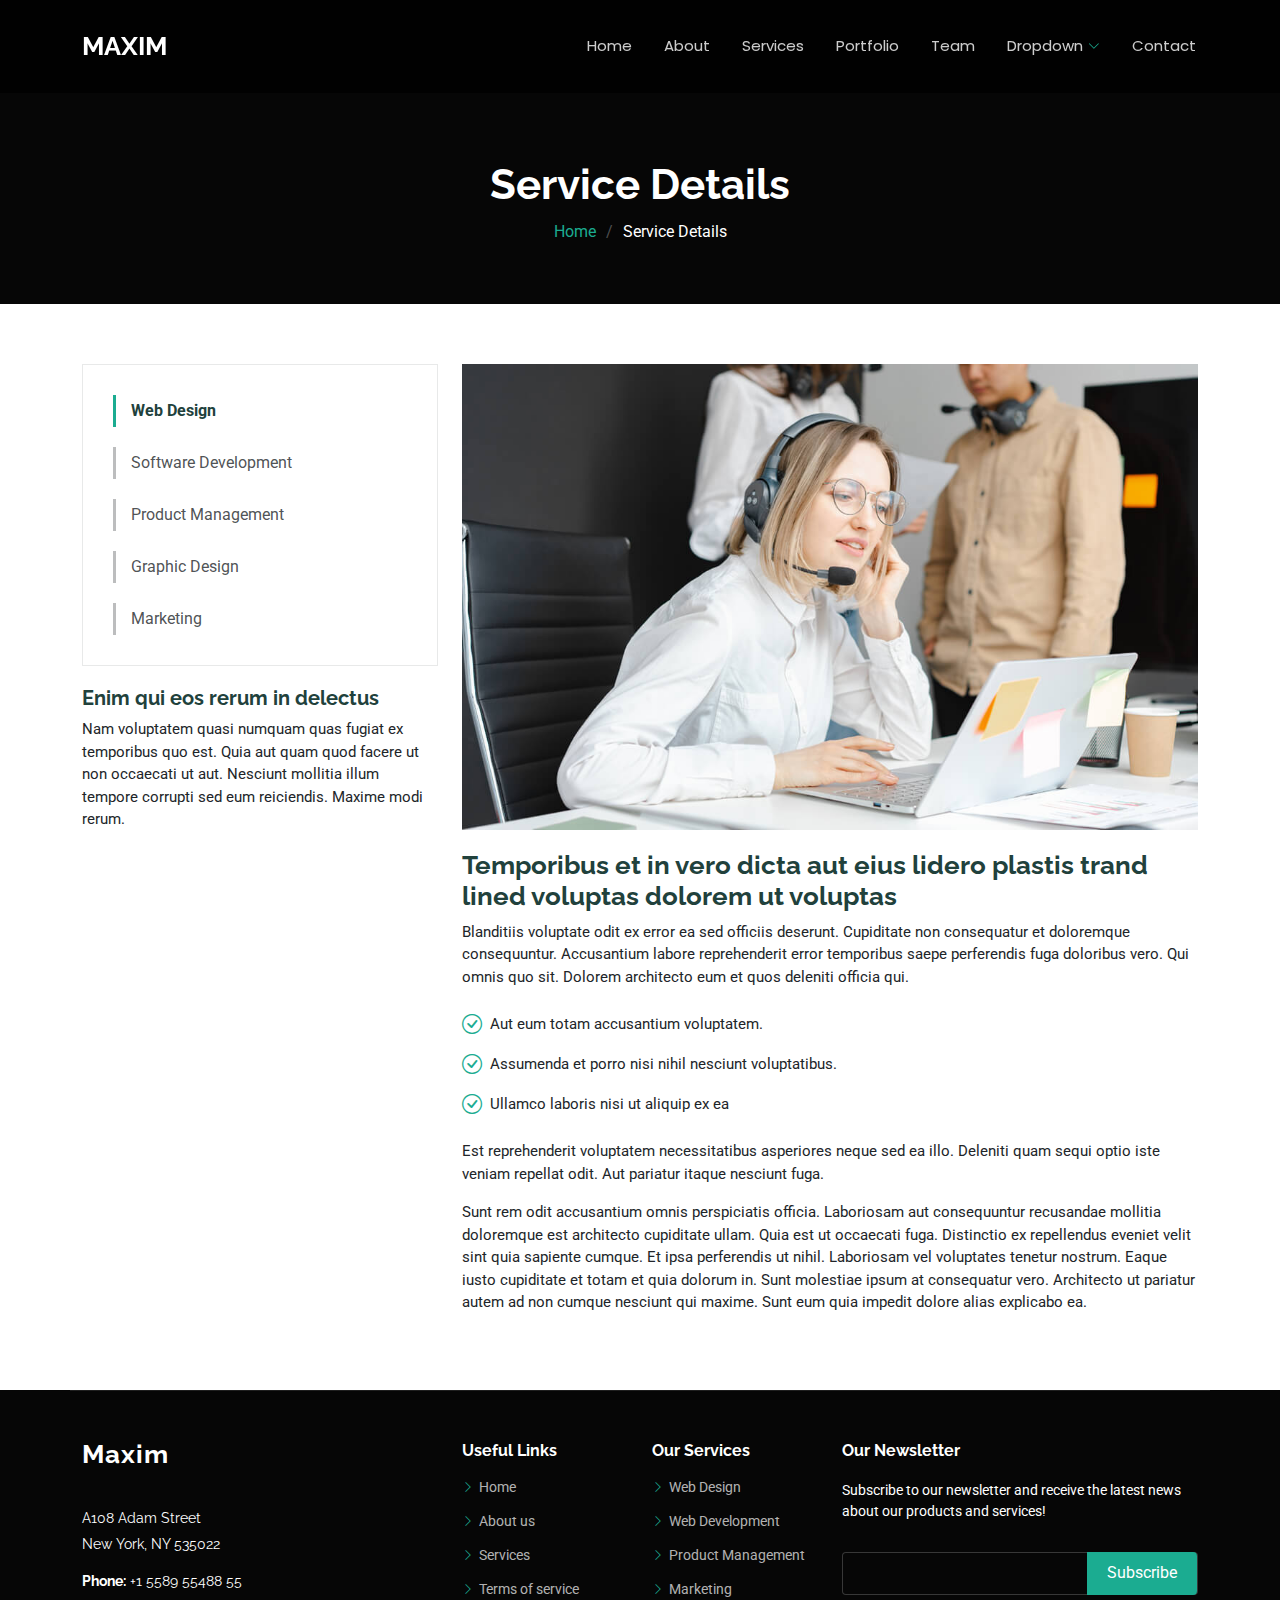
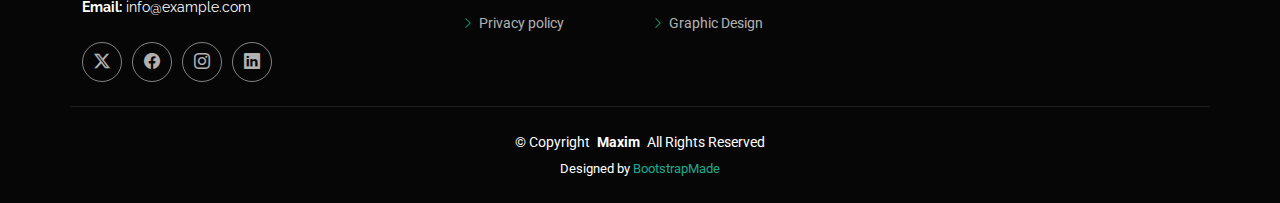
<file: service-details.html>
<!DOCTYPE html>
<html lang="en">

<head>
  <meta charset="utf-8">
  <meta content="width=device-width, initial-scale=1.0" name="viewport">
  <title>Service Details - Maxim Bootstrap Template</title>
  <meta name="description" content="">
  <meta name="keywords" content="">

  <!-- Favicons -->
  <link href="assets/img/favicon.png" rel="icon">
  <link href="assets/img/apple-touch-icon.png" rel="apple-touch-icon">

  <!-- Fonts -->
  <link href="https://fonts.googleapis.com" rel="preconnect">
  <link href="https://fonts.gstatic.com" rel="preconnect" crossorigin>
  <link href="https://fonts.googleapis.com/css2?family=Roboto:ital,wght@0,100;0,300;0,400;0,500;0,700;0,900;1,100;1,300;1,400;1,500;1,700;1,900&family=Poppins:ital,wght@0,100;0,200;0,300;0,400;0,500;0,600;0,700;0,800;0,900;1,100;1,200;1,300;1,400;1,500;1,600;1,700;1,800;1,900&family=Raleway:ital,wght@0,100;0,200;0,300;0,400;0,500;0,600;0,700;0,800;0,900;1,100;1,200;1,300;1,400;1,500;1,600;1,700;1,800;1,900&display=swap" rel="stylesheet">

  <!-- Vendor CSS Files -->
  <link href="assets/vendor/bootstrap/css/bootstrap.min.css" rel="stylesheet">
  <link href="assets/vendor/bootstrap-icons/bootstrap-icons.css" rel="stylesheet">
  <link href="assets/vendor/aos/aos.css" rel="stylesheet">
  <link href="assets/vendor/swiper/swiper-bundle.min.css" rel="stylesheet">
  <link href="assets/vendor/glightbox/css/glightbox.min.css" rel="stylesheet">

  <!-- Main CSS File -->
  <link href="assets/css/main.css" rel="stylesheet">

  <!-- =======================================================
  * Template Name: Maxim
  * Template URL: https://bootstrapmade.com/maxim-free-onepage-bootstrap-theme/
  * Updated: Aug 07 2024 with Bootstrap v5.3.3
  * Author: BootstrapMade.com
  * License: https://bootstrapmade.com/license/
  ======================================================== -->
</head>

<body class="service-details-page">

  <header id="header" class="header d-flex align-items-center fixed-top">
    <div class="container-fluid container-xl position-relative d-flex align-items-center justify-content-between">

      <a href="index.html" class="logo d-flex align-items-center">
        <!-- Uncomment the line below if you also wish to use an image logo -->
        <!-- <img src="assets/img/logo.png" alt=""> -->
        <h1 class="sitename">Maxim</h1>
      </a>

      <nav id="navmenu" class="navmenu">
        <ul>
          <li><a href="#hero">Home</a></li>
          <li><a href="#about">About</a></li>
          <li><a href="#services">Services</a></li>
          <li><a href="#portfolio">Portfolio</a></li>
          <li><a href="#team">Team</a></li>
          <li class="dropdown"><a href="#"><span>Dropdown</span> <i class="bi bi-chevron-down toggle-dropdown"></i></a>
            <ul>
              <li><a href="#">Dropdown 1</a></li>
              <li class="dropdown"><a href="#"><span>Deep Dropdown</span> <i class="bi bi-chevron-down toggle-dropdown"></i></a>
                <ul>
                  <li><a href="#">Deep Dropdown 1</a></li>
                  <li><a href="#">Deep Dropdown 2</a></li>
                  <li><a href="#">Deep Dropdown 3</a></li>
                  <li><a href="#">Deep Dropdown 4</a></li>
                  <li><a href="#">Deep Dropdown 5</a></li>
                </ul>
              </li>
              <li><a href="#">Dropdown 2</a></li>
              <li><a href="#">Dropdown 3</a></li>
              <li><a href="#">Dropdown 4</a></li>
            </ul>
          </li>
          <li><a href="#contact">Contact</a></li>
        </ul>
        <i class="mobile-nav-toggle d-xl-none bi bi-list"></i>
      </nav>

    </div>
  </header>

  <main class="main">

    <!-- Page Title -->
    <div class="page-title dark-background">
      <div class="container">
        <h1>Service Details</h1>
        <nav class="breadcrumbs">
          <ol>
            <li><a href="index.html">Home</a></li>
            <li class="current">Service Details</li>
          </ol>
        </nav>
      </div>
    </div><!-- End Page Title -->

    <!-- Service Details Section -->
    <section id="service-details" class="service-details section">

      <div class="container">

        <div class="row gy-4">

          <div class="col-lg-4" data-aos="fade-up" data-aos-delay="100">
            <div class="services-list">
              <a href="#" class="active">Web Design</a>
              <a href="#">Software Development</a>
              <a href="#">Product Management</a>
              <a href="#">Graphic Design</a>
              <a href="#">Marketing</a>
            </div>

            <h4>Enim qui eos rerum in delectus</h4>
            <p>Nam voluptatem quasi numquam quas fugiat ex temporibus quo est. Quia aut quam quod facere ut non occaecati ut aut. Nesciunt mollitia illum tempore corrupti sed eum reiciendis. Maxime modi rerum.</p>
          </div>

          <div class="col-lg-8" data-aos="fade-up" data-aos-delay="200">
            <img src="assets/img/services.jpg" alt="" class="img-fluid services-img">
            <h3>Temporibus et in vero dicta aut eius lidero plastis trand lined voluptas dolorem ut voluptas</h3>
            <p>
              Blanditiis voluptate odit ex error ea sed officiis deserunt. Cupiditate non consequatur et doloremque consequuntur. Accusantium labore reprehenderit error temporibus saepe perferendis fuga doloribus vero. Qui omnis quo sit. Dolorem architecto eum et quos deleniti officia qui.
            </p>
            <ul>
              <li><i class="bi bi-check-circle"></i> <span>Aut eum totam accusantium voluptatem.</span></li>
              <li><i class="bi bi-check-circle"></i> <span>Assumenda et porro nisi nihil nesciunt voluptatibus.</span></li>
              <li><i class="bi bi-check-circle"></i> <span>Ullamco laboris nisi ut aliquip ex ea</span></li>
            </ul>
            <p>
              Est reprehenderit voluptatem necessitatibus asperiores neque sed ea illo. Deleniti quam sequi optio iste veniam repellat odit. Aut pariatur itaque nesciunt fuga.
            </p>
            <p>
              Sunt rem odit accusantium omnis perspiciatis officia. Laboriosam aut consequuntur recusandae mollitia doloremque est architecto cupiditate ullam. Quia est ut occaecati fuga. Distinctio ex repellendus eveniet velit sint quia sapiente cumque. Et ipsa perferendis ut nihil. Laboriosam vel voluptates tenetur nostrum. Eaque iusto cupiditate et totam et quia dolorum in. Sunt molestiae ipsum at consequatur vero. Architecto ut pariatur autem ad non cumque nesciunt qui maxime. Sunt eum quia impedit dolore alias explicabo ea.
            </p>
          </div>

        </div>

      </div>

    </section><!-- /Service Details Section -->

  </main>

  <footer id="footer" class="footer dark-background">

    <div class="container footer-top">
      <div class="row gy-4">
        <div class="col-lg-4 col-md-6 footer-about">
          <a href="index.html" class="logo d-flex align-items-center">
            <span class="sitename">Maxim</span>
          </a>
          <div class="footer-contact pt-3">
            <p>A108 Adam Street</p>
            <p>New York, NY 535022</p>
            <p class="mt-3"><strong>Phone:</strong> <span>+1 5589 55488 55</span></p>
            <p><strong>Email:</strong> <span>info@example.com</span></p>
          </div>
          <div class="social-links d-flex mt-4">
            <a href=""><i class="bi bi-twitter-x"></i></a>
            <a href=""><i class="bi bi-facebook"></i></a>
            <a href=""><i class="bi bi-instagram"></i></a>
            <a href=""><i class="bi bi-linkedin"></i></a>
          </div>
        </div>

        <div class="col-lg-2 col-md-3 footer-links">
          <h4>Useful Links</h4>
          <ul>
            <li><a href="#"><i class="bi bi-chevron-right"></i> Home</a></li>
            <li><a href="#"><i class="bi bi-chevron-right"></i> About us</a></li>
            <li><a href="#"><i class="bi bi-chevron-right"></i> Services</a></li>
            <li><a href="#"><i class="bi bi-chevron-right"></i> Terms of service</a></li>
            <li><a href="#"><i class="bi bi-chevron-right"></i> Privacy policy</a></li>
          </ul>
        </div>

        <div class="col-lg-2 col-md-3 footer-links">
          <h4>Our Services</h4>
          <ul>
            <li><a href="#"><i class="bi bi-chevron-right"></i> Web Design</a></li>
            <li><a href="#"><i class="bi bi-chevron-right"></i> Web Development</a></li>
            <li><a href="#"><i class="bi bi-chevron-right"></i> Product Management</a></li>
            <li><a href="#"><i class="bi bi-chevron-right"></i> Marketing</a></li>
            <li><a href="#"><i class="bi bi-chevron-right"></i> Graphic Design</a></li>
          </ul>
        </div>

        <div class="col-lg-4 col-md-12 footer-newsletter">
          <h4>Our Newsletter</h4>
          <p>Subscribe to our newsletter and receive the latest news about our products and services!</p>
          <form action="forms/newsletter.php" method="post" class="php-email-form">
            <div class="newsletter-form"><input type="email" name="email"><input type="submit" value="Subscribe"></div>
            <div class="loading">Loading</div>
            <div class="error-message"></div>
            <div class="sent-message">Your subscription request has been sent. Thank you!</div>
          </form>
        </div>

      </div>
    </div>

    <div class="container copyright text-center mt-4">
      <p>© <span>Copyright</span> <strong class="px-1 sitename">Maxim</strong> <span>All Rights Reserved</span></p>
      <div class="credits">
        <!-- All the links in the footer should remain intact. -->
        <!-- You can delete the links only if you've purchased the pro version. -->
        <!-- Licensing information: https://bootstrapmade.com/license/ -->
        <!-- Purchase the pro version with working PHP/AJAX contact form: [buy-url] -->
        Designed by <a href="https://bootstrapmade.com/">BootstrapMade</a>
      </div>
    </div>

  </footer>

  <!-- Scroll Top -->
  <a href="#" id="scroll-top" class="scroll-top d-flex align-items-center justify-content-center"><i class="bi bi-arrow-up-short"></i></a>

  <!-- Preloader -->
  <div id="preloader"></div>

  <!-- Vendor JS Files -->
  <script src="assets/vendor/bootstrap/js/bootstrap.bundle.min.js"></script>
  <script src="assets/vendor/php-email-form/validate.js"></script>
  <script src="assets/vendor/aos/aos.js"></script>
  <script src="assets/vendor/swiper/swiper-bundle.min.js"></script>
  <script src="assets/vendor/glightbox/js/glightbox.min.js"></script>
  <script src="assets/vendor/imagesloaded/imagesloaded.pkgd.min.js"></script>
  <script src="assets/vendor/isotope-layout/isotope.pkgd.min.js"></script>

  <!-- Main JS File -->
  <script src="assets/js/main.js"></script>

</body>

</html>
</file>
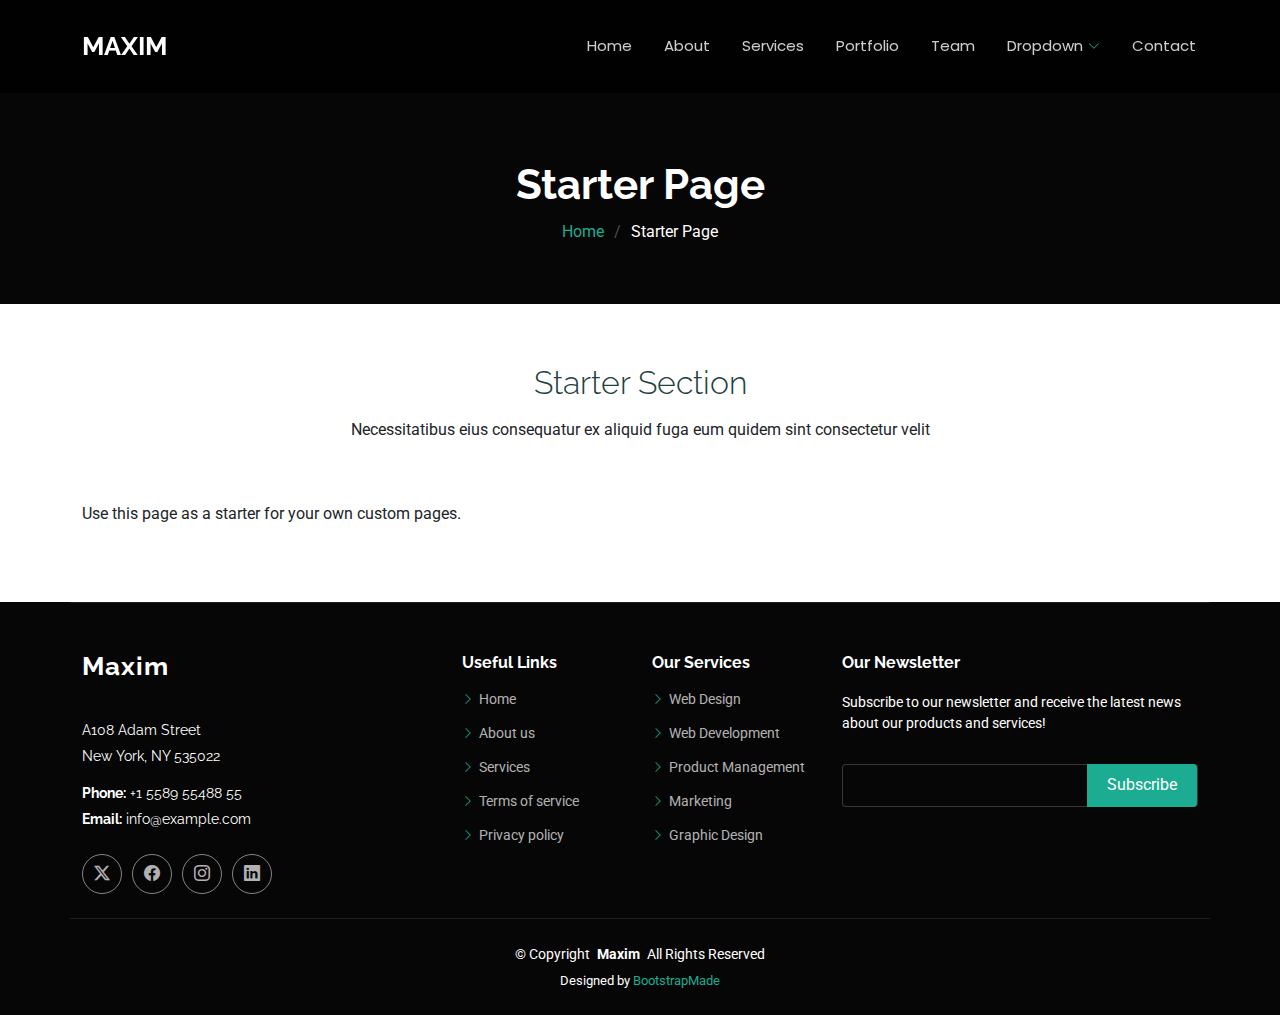
<file: starter-page.html>
<!DOCTYPE html>
<html lang="en">

<head>
  <meta charset="utf-8">
  <meta content="width=device-width, initial-scale=1.0" name="viewport">
  <title>Starter Page - Maxim Bootstrap Template</title>
  <meta name="description" content="">
  <meta name="keywords" content="">

  <!-- Favicons -->
  <link href="assets/img/favicon.png" rel="icon">
  <link href="assets/img/apple-touch-icon.png" rel="apple-touch-icon">

  <!-- Fonts -->
  <link href="https://fonts.googleapis.com" rel="preconnect">
  <link href="https://fonts.gstatic.com" rel="preconnect" crossorigin>
  <link href="https://fonts.googleapis.com/css2?family=Roboto:ital,wght@0,100;0,300;0,400;0,500;0,700;0,900;1,100;1,300;1,400;1,500;1,700;1,900&family=Poppins:ital,wght@0,100;0,200;0,300;0,400;0,500;0,600;0,700;0,800;0,900;1,100;1,200;1,300;1,400;1,500;1,600;1,700;1,800;1,900&family=Raleway:ital,wght@0,100;0,200;0,300;0,400;0,500;0,600;0,700;0,800;0,900;1,100;1,200;1,300;1,400;1,500;1,600;1,700;1,800;1,900&display=swap" rel="stylesheet">

  <!-- Vendor CSS Files -->
  <link href="assets/vendor/bootstrap/css/bootstrap.min.css" rel="stylesheet">
  <link href="assets/vendor/bootstrap-icons/bootstrap-icons.css" rel="stylesheet">
  <link href="assets/vendor/aos/aos.css" rel="stylesheet">
  <link href="assets/vendor/swiper/swiper-bundle.min.css" rel="stylesheet">
  <link href="assets/vendor/glightbox/css/glightbox.min.css" rel="stylesheet">

  <!-- Main CSS File -->
  <link href="assets/css/main.css" rel="stylesheet">

  <!-- =======================================================
  * Template Name: Maxim
  * Template URL: https://bootstrapmade.com/maxim-free-onepage-bootstrap-theme/
  * Updated: Aug 07 2024 with Bootstrap v5.3.3
  * Author: BootstrapMade.com
  * License: https://bootstrapmade.com/license/
  ======================================================== -->
</head>

<body class="starter-page-page">

  <header id="header" class="header d-flex align-items-center fixed-top">
    <div class="container-fluid container-xl position-relative d-flex align-items-center justify-content-between">

      <a href="index.html" class="logo d-flex align-items-center">
        <!-- Uncomment the line below if you also wish to use an image logo -->
        <!-- <img src="assets/img/logo.png" alt=""> -->
        <h1 class="sitename">Maxim</h1>
      </a>

      <nav id="navmenu" class="navmenu">
        <ul>
          <li><a href="#hero">Home</a></li>
          <li><a href="#about">About</a></li>
          <li><a href="#services">Services</a></li>
          <li><a href="#portfolio">Portfolio</a></li>
          <li><a href="#team">Team</a></li>
          <li class="dropdown"><a href="#"><span>Dropdown</span> <i class="bi bi-chevron-down toggle-dropdown"></i></a>
            <ul>
              <li><a href="#">Dropdown 1</a></li>
              <li class="dropdown"><a href="#"><span>Deep Dropdown</span> <i class="bi bi-chevron-down toggle-dropdown"></i></a>
                <ul>
                  <li><a href="#">Deep Dropdown 1</a></li>
                  <li><a href="#">Deep Dropdown 2</a></li>
                  <li><a href="#">Deep Dropdown 3</a></li>
                  <li><a href="#">Deep Dropdown 4</a></li>
                  <li><a href="#">Deep Dropdown 5</a></li>
                </ul>
              </li>
              <li><a href="#">Dropdown 2</a></li>
              <li><a href="#">Dropdown 3</a></li>
              <li><a href="#">Dropdown 4</a></li>
            </ul>
          </li>
          <li><a href="#contact">Contact</a></li>
        </ul>
        <i class="mobile-nav-toggle d-xl-none bi bi-list"></i>
      </nav>

    </div>
  </header>

  <main class="main">

    <!-- Page Title -->
    <div class="page-title dark-background">
      <div class="container">
        <h1>Starter Page</h1>
        <nav class="breadcrumbs">
          <ol>
            <li><a href="index.html">Home</a></li>
            <li class="current">Starter Page</li>
          </ol>
        </nav>
      </div>
    </div><!-- End Page Title -->

    <!-- Starter Section Section -->
    <section id="starter-section" class="starter-section section">

      <!-- Section Title -->
      <div class="container section-title" data-aos="fade-up">
        <h2>Starter Section</h2>
        <p>Necessitatibus eius consequatur ex aliquid fuga eum quidem sint consectetur velit</p>
      </div><!-- End Section Title -->

      <div class="container" data-aos="fade-up">
        <p>Use this page as a starter for your own custom pages.</p>
      </div>

    </section><!-- /Starter Section Section -->

  </main>

  <footer id="footer" class="footer dark-background">

    <div class="container footer-top">
      <div class="row gy-4">
        <div class="col-lg-4 col-md-6 footer-about">
          <a href="index.html" class="logo d-flex align-items-center">
            <span class="sitename">Maxim</span>
          </a>
          <div class="footer-contact pt-3">
            <p>A108 Adam Street</p>
            <p>New York, NY 535022</p>
            <p class="mt-3"><strong>Phone:</strong> <span>+1 5589 55488 55</span></p>
            <p><strong>Email:</strong> <span>info@example.com</span></p>
          </div>
          <div class="social-links d-flex mt-4">
            <a href=""><i class="bi bi-twitter-x"></i></a>
            <a href=""><i class="bi bi-facebook"></i></a>
            <a href=""><i class="bi bi-instagram"></i></a>
            <a href=""><i class="bi bi-linkedin"></i></a>
          </div>
        </div>

        <div class="col-lg-2 col-md-3 footer-links">
          <h4>Useful Links</h4>
          <ul>
            <li><a href="#"><i class="bi bi-chevron-right"></i> Home</a></li>
            <li><a href="#"><i class="bi bi-chevron-right"></i> About us</a></li>
            <li><a href="#"><i class="bi bi-chevron-right"></i> Services</a></li>
            <li><a href="#"><i class="bi bi-chevron-right"></i> Terms of service</a></li>
            <li><a href="#"><i class="bi bi-chevron-right"></i> Privacy policy</a></li>
          </ul>
        </div>

        <div class="col-lg-2 col-md-3 footer-links">
          <h4>Our Services</h4>
          <ul>
            <li><a href="#"><i class="bi bi-chevron-right"></i> Web Design</a></li>
            <li><a href="#"><i class="bi bi-chevron-right"></i> Web Development</a></li>
            <li><a href="#"><i class="bi bi-chevron-right"></i> Product Management</a></li>
            <li><a href="#"><i class="bi bi-chevron-right"></i> Marketing</a></li>
            <li><a href="#"><i class="bi bi-chevron-right"></i> Graphic Design</a></li>
          </ul>
        </div>

        <div class="col-lg-4 col-md-12 footer-newsletter">
          <h4>Our Newsletter</h4>
          <p>Subscribe to our newsletter and receive the latest news about our products and services!</p>
          <form action="forms/newsletter.php" method="post" class="php-email-form">
            <div class="newsletter-form"><input type="email" name="email"><input type="submit" value="Subscribe"></div>
            <div class="loading">Loading</div>
            <div class="error-message"></div>
            <div class="sent-message">Your subscription request has been sent. Thank you!</div>
          </form>
        </div>

      </div>
    </div>

    <div class="container copyright text-center mt-4">
      <p>© <span>Copyright</span> <strong class="px-1 sitename">Maxim</strong> <span>All Rights Reserved</span></p>
      <div class="credits">
        <!-- All the links in the footer should remain intact. -->
        <!-- You can delete the links only if you've purchased the pro version. -->
        <!-- Licensing information: https://bootstrapmade.com/license/ -->
        <!-- Purchase the pro version with working PHP/AJAX contact form: [buy-url] -->
        Designed by <a href="https://bootstrapmade.com/">BootstrapMade</a>
      </div>
    </div>

  </footer>

  <!-- Scroll Top -->
  <a href="#" id="scroll-top" class="scroll-top d-flex align-items-center justify-content-center"><i class="bi bi-arrow-up-short"></i></a>

  <!-- Preloader -->
  <div id="preloader"></div>

  <!-- Vendor JS Files -->
  <script src="assets/vendor/bootstrap/js/bootstrap.bundle.min.js"></script>
  <script src="assets/vendor/php-email-form/validate.js"></script>
  <script src="assets/vendor/aos/aos.js"></script>
  <script src="assets/vendor/swiper/swiper-bundle.min.js"></script>
  <script src="assets/vendor/glightbox/js/glightbox.min.js"></script>
  <script src="assets/vendor/imagesloaded/imagesloaded.pkgd.min.js"></script>
  <script src="assets/vendor/isotope-layout/isotope.pkgd.min.js"></script>

  <!-- Main JS File -->
  <script src="assets/js/main.js"></script>

</body>

</html>
</file>
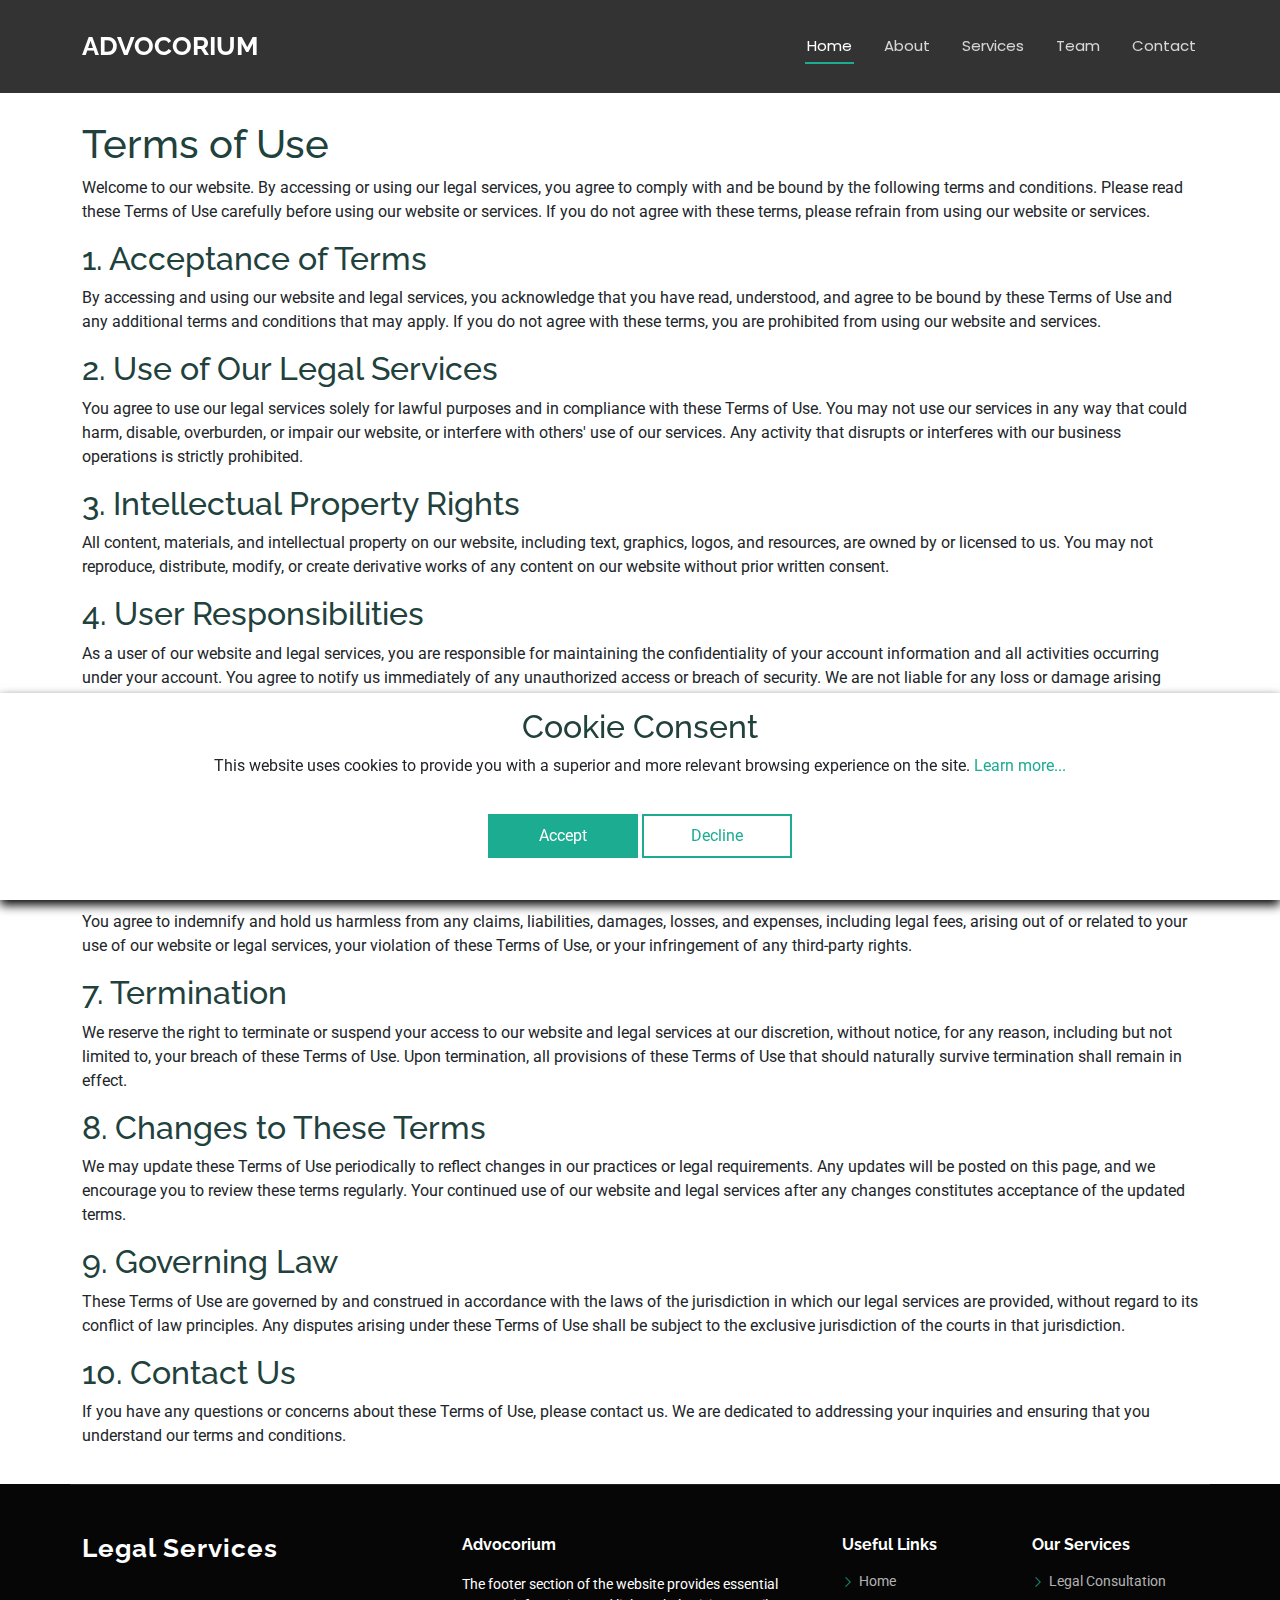
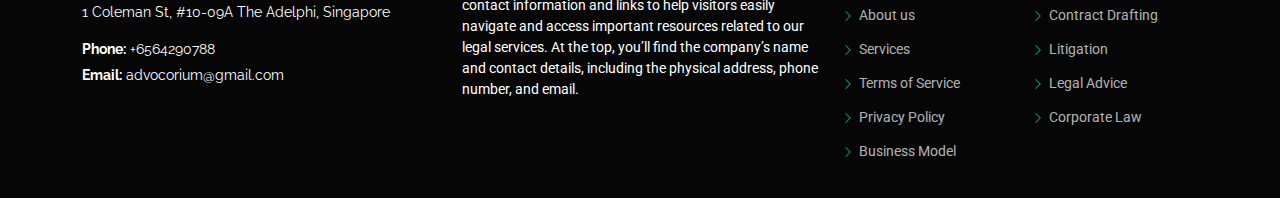
<file: terms-of-use.html>
<!DOCTYPE html>
<html lang="en">
    <head>
        <meta charset="utf-8" />
        <meta content="width=device-width, initial-scale=1.0" name="viewport" />
        <title>Advocorium</title>
        <meta name="description" content="" />
        <meta name="keywords" content="" />

        <!-- Favicons -->
        <link href="assets/img/favicon.png" rel="icon" />
        <link href="assets/img/apple-touch-icon.png" rel="apple-touch-icon" />

        <!-- Fonts -->
        <link href="https://fonts.googleapis.com" rel="preconnect" />
        <link href="https://fonts.gstatic.com" rel="preconnect" crossorigin />
        <link
            href="https://fonts.googleapis.com/css2?family=Roboto:ital,wght@0,100;0,300;0,400;0,500;0,700;0,900;1,100;1,300;1,400;1,500;1,700;1,900&family=Poppins:ital,wght@0,100;0,200;0,300;0,400;0,500;0,600;0,700;0,800;0,900;1,100;1,200;1,300;1,400;1,500;1,600;1,700;1,800;1,900&family=Raleway:ital,wght@0,100;0,200;0,300;0,400;0,500;0,600;0,700;0,800;0,900;1,100;1,200;1,300;1,400;1,500;1,600;1,700;1,800;1,900&display=swap"
            rel="stylesheet"
        />

        <!-- Vendor CSS Files -->
        <link
            href="assets/vendor/bootstrap/css/bootstrap.min.css"
            rel="stylesheet"
        />
        <link
            href="assets/vendor/bootstrap-icons/bootstrap-icons.css"
            rel="stylesheet"
        />
        <link href="assets/vendor/aos/aos.css" rel="stylesheet" />
        <link
            href="assets/vendor/swiper/swiper-bundle.min.css"
            rel="stylesheet"
        />
        <link
            href="assets/vendor/glightbox/css/glightbox.min.css"
            rel="stylesheet"
        />

        <!-- Main CSS File -->
        <link href="assets/css/main.css" rel="stylesheet" />
    </head>

    <body class="index-page">
        <header id="header" class="header d-flex align-items-center fixed-top">
            <div
                class="container-fluid container-xl position-relative d-flex align-items-center justify-content-between"
            >
                <a href="index.html" class="logo d-flex align-items-center">
                    <!-- Uncomment the line below if you also wish to use an image logo -->
                    <!-- <img src="assets/img/logo.png" alt=""> -->
                    <h1 class="sitename">Advocorium</h1>
                </a>

                <nav id="navmenu" class="navmenu">
                    <ul>
                        <li><a href="index.html" class="active">Home</a></li>
                        <li><a href="index.html#about">About</a></li>
                        <li><a href="index.html#services">Services</a></li>

                        <li><a href="index.html#team">Team</a></li>
                        <li><a href="index.html#contact">Contact</a></li>
                    </ul>
                    <i class="mobile-nav-toggle d-xl-none bi bi-list"></i>
                </nav>
            </div>
        </header>
        <main>
            <article
                class="container additional-wrapper"
                style="padding-top: 100px"
            >
                <div class="page__content" style="padding: 20px 0px">
                    <h1>Terms of Use</h1>
                    <p>
                        Welcome to our website. By accessing or using our legal
                        services, you agree to comply with and be bound by the
                        following terms and conditions. Please read these Terms
                        of Use carefully before using our website or services.
                        If you do not agree with these terms, please refrain
                        from using our website or services.
                    </p>

                    <h2>1. Acceptance of Terms</h2>
                    <p>
                        By accessing and using our website and legal services,
                        you acknowledge that you have read, understood, and
                        agree to be bound by these Terms of Use and any
                        additional terms and conditions that may apply. If you
                        do not agree with these terms, you are prohibited from
                        using our website and services.
                    </p>

                    <h2>2. Use of Our Legal Services</h2>
                    <p>
                        You agree to use our legal services solely for lawful
                        purposes and in compliance with these Terms of Use. You
                        may not use our services in any way that could harm,
                        disable, overburden, or impair our website, or interfere
                        with others' use of our services. Any activity that
                        disrupts or interferes with our business operations is
                        strictly prohibited.
                    </p>

                    <h2>3. Intellectual Property Rights</h2>
                    <p>
                        All content, materials, and intellectual property on our
                        website, including text, graphics, logos, and resources,
                        are owned by or licensed to us. You may not reproduce,
                        distribute, modify, or create derivative works of any
                        content on our website without prior written consent.
                    </p>

                    <h2>4. User Responsibilities</h2>
                    <p>
                        As a user of our website and legal services, you are
                        responsible for maintaining the confidentiality of your
                        account information and all activities occurring under
                        your account. You agree to notify us immediately of any
                        unauthorized access or breach of security. We are not
                        liable for any loss or damage arising from your failure
                        to protect your account information.
                    </p>

                    <h2>5. Disclaimers and Limitation of Liability</h2>
                    <p>
                        Our website and legal services are provided on an
                        "as-is" and "as-available" basis. We make no warranties
                        or representations regarding the availability or
                        reliability of our website, or the accuracy of any
                        content. To the fullest extent permitted by law, we
                        disclaim all warranties, express or implied, and are not
                        liable for any damages resulting from your use of our
                        website or services.
                    </p>

                    <h2>6. Indemnification</h2>
                    <p>
                        You agree to indemnify and hold us harmless from any
                        claims, liabilities, damages, losses, and expenses,
                        including legal fees, arising out of or related to your
                        use of our website or legal services, your violation of
                        these Terms of Use, or your infringement of any
                        third-party rights.
                    </p>

                    <h2>7. Termination</h2>
                    <p>
                        We reserve the right to terminate or suspend your access
                        to our website and legal services at our discretion,
                        without notice, for any reason, including but not
                        limited to, your breach of these Terms of Use. Upon
                        termination, all provisions of these Terms of Use that
                        should naturally survive termination shall remain in
                        effect.
                    </p>

                    <h2>8. Changes to These Terms</h2>
                    <p>
                        We may update these Terms of Use periodically to reflect
                        changes in our practices or legal requirements. Any
                        updates will be posted on this page, and we encourage
                        you to review these terms regularly. Your continued use
                        of our website and legal services after any changes
                        constitutes acceptance of the updated terms.
                    </p>

                    <h2>9. Governing Law</h2>
                    <p>
                        These Terms of Use are governed by and construed in
                        accordance with the laws of the jurisdiction in which
                        our legal services are provided, without regard to its
                        conflict of law principles. Any disputes arising under
                        these Terms of Use shall be subject to the exclusive
                        jurisdiction of the courts in that jurisdiction.
                    </p>

                    <h2>10. Contact Us</h2>
                    <p>
                        If you have any questions or concerns about these Terms
                        of Use, please contact us. We are dedicated to
                        addressing your inquiries and ensuring that you
                        understand our terms and conditions.
                    </p>
                </div>
            </article>
        </main>
        <footer id="footer" class="footer dark-background">
            <div class="container footer-top">
                <div class="row gy-4">
                    <div class="col-lg-4 col-md-6 footer-about">
                        <a
                            href="index.html"
                            class="logo d-flex align-items-center"
                        >
                            <span class="sitename">Legal Services</span>
                        </a>
                        <div class="footer-contact pt-3">
                            <p>1 Coleman St, #10-09A The Adelphi, Singapore</p>
                            <p class="mt-3">
                                <strong>Phone:</strong>
                                <span>+6564290788</span>
                            </p>
                            <p>
                                <strong>Email:</strong>
                                <span>advocorium@gmail.com</span>
                            </p>
                        </div>
                    </div>

                    <div class="col-lg-4 col-md-12 footer-newsletter">
                        <h4>Advocorium</h4>
                        <p>
                            The footer section of the website provides essential
                            contact information and links to help visitors
                            easily navigate and access important resources
                            related to our legal services. At the top, you’ll
                            find the company’s name and contact details,
                            including the physical address, phone number, and
                            email.
                        </p>
                    </div>

                    <div class="col-lg-2 col-md-3 footer-links">
                        <h4>Useful Links</h4>
                        <ul>
                            <li>
                                <a href="index.html"
                                    ><i class="bi bi-chevron-right"></i> Home</a
                                >
                            </li>
                            <li>
                                <a href="index.html#about"
                                    ><i class="bi bi-chevron-right"></i> About
                                    us</a
                                >
                            </li>
                            <li>
                                <a href="index.html#service"
                                    ><i class="bi bi-chevron-right"></i>
                                    Services</a
                                >
                            </li>
                            <li>
                                <a href="terms-of-use.html"
                                    ><i class="bi bi-chevron-right"></i> Terms
                                    of Service</a
                                >
                            </li>
                            <li>
                                <a href="privacy-policy.html"
                                    ><i class="bi bi-chevron-right"></i> Privacy
                                    Policy</a
                                >
                            </li>
                            <li>
                                <a href="business-mode.html"
                                    ><i class="bi bi-chevron-right"></i>
                                    Business Model</a
                                >
                            </li>
                        </ul>
                    </div>

                    <div class="col-lg-2 col-md-3 footer-links">
                        <h4>Our Services</h4>
                        <ul>
                            <li>
                                <a href="#"
                                    ><i class="bi bi-chevron-right"></i> Legal
                                    Consultation</a
                                >
                            </li>
                            <li>
                                <a href="#"
                                    ><i class="bi bi-chevron-right"></i>
                                    Contract Drafting</a
                                >
                            </li>
                            <li>
                                <a href="#"
                                    ><i class="bi bi-chevron-right"></i>
                                    Litigation</a
                                >
                            </li>
                            <li>
                                <a href="#"
                                    ><i class="bi bi-chevron-right"></i> Legal
                                    Advice</a
                                >
                            </li>
                            <li>
                                <a href="#"
                                    ><i class="bi bi-chevron-right"></i>
                                    Corporate Law</a
                                >
                            </li>
                        </ul>
                    </div>
                </div>
            </div>
        </footer>

        <!-- Cookie banner -->
        <div class="cookie-wrapper show">
            <div>
                <i class="bx bx-cookie"></i>
                <h2 style="text-align: center">Cookie Consent</h2>
            </div>

            <div class="data">
                <p>
                    This website uses cookies to provide you with a superior and
                    more relevant browsing experience on the site.
                    <a href="#">Learn more...</a>
                </p>
            </div>

            <div class="buttons">
                <button class="cookie-button" id="acceptBtn">Accept</button>
                <button class="cookie-button" id="declineBtn">Decline</button>
            </div>
        </div>
        <!-- End Cookie banner -->

        <!-- Scroll Top -->
        <a
            href="#"
            id="scroll-top"
            class="scroll-top d-flex align-items-center justify-content-center"
            ><i class="bi bi-arrow-up-short"></i
        ></a>

        <!-- Preloader -->
        <div id="preloader"></div>

        <!-- Vendor JS Files -->
        <script src="assets/vendor/bootstrap/js/bootstrap.bundle.min.js"></script>
        <script src="assets/vendor/php-email-form/validate.js"></script>
        <script src="assets/vendor/aos/aos.js"></script>
        <script src="assets/vendor/swiper/swiper-bundle.min.js"></script>
        <script src="assets/vendor/glightbox/js/glightbox.min.js"></script>
        <script src="assets/vendor/imagesloaded/imagesloaded.pkgd.min.js"></script>
        <script src="assets/vendor/isotope-layout/isotope.pkgd.min.js"></script>

        <!-- Main JS File -->
        <script src="assets/js/main.js"></script>
        <script src="assets/js/cookiebanner.js"></script>
    </body>
</html>
</file>
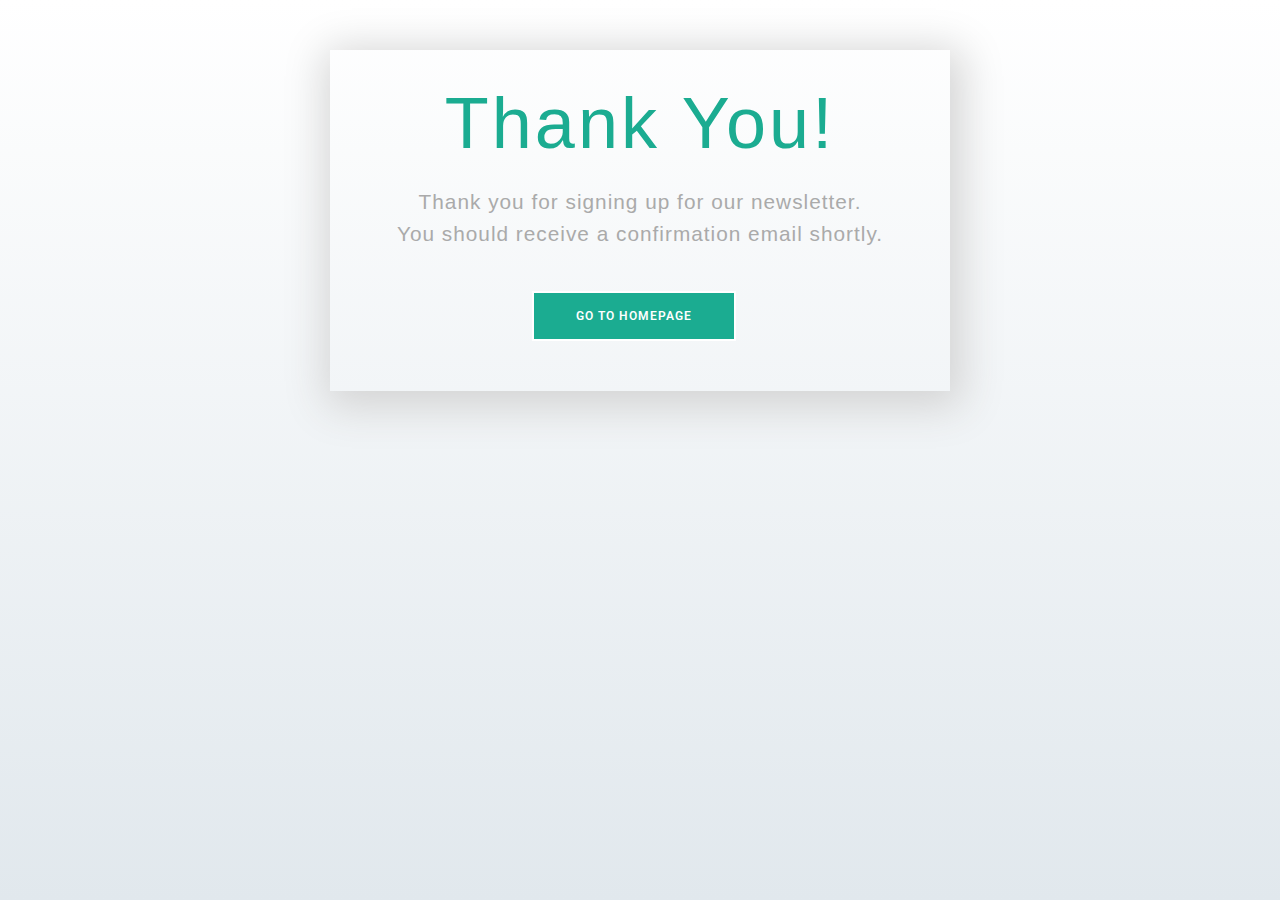
<file: thanks.html>
<!DOCTYPE html>
<html lang="en">
    <head>
        <meta charset="utf-8" />
        <meta content="width=device-width, initial-scale=1.0" name="viewport" />
        <title>Advocorium</title>
        <meta name="description" content="" />
        <meta name="keywords" content="" />

        <!-- Favicons -->
        <link href="assets/img/favicon.png" rel="icon" />
        <link href="assets/img/apple-touch-icon.png" rel="apple-touch-icon" />

        <!-- Fonts -->
        <link href="https://fonts.googleapis.com" rel="preconnect" />
        <link href="https://fonts.gstatic.com" rel="preconnect" crossorigin />
        <link
            href="https://fonts.googleapis.com/css2?family=Roboto:ital,wght@0,100;0,300;0,400;0,500;0,700;0,900;1,100;1,300;1,400;1,500;1,700;1,900&family=Poppins:ital,wght@0,100;0,200;0,300;0,400;0,500;0,600;0,700;0,800;0,900;1,100;1,200;1,300;1,400;1,500;1,600;1,700;1,800;1,900&family=Raleway:ital,wght@0,100;0,200;0,300;0,400;0,500;0,600;0,700;0,800;0,900;1,100;1,200;1,300;1,400;1,500;1,600;1,700;1,800;1,900&display=swap"
            rel="stylesheet"
        />

        <!-- Vendor CSS Files -->
        <link
            href="assets/vendor/bootstrap/css/bootstrap.min.css"
            rel="stylesheet"
        />
        <link
            href="assets/vendor/bootstrap-icons/bootstrap-icons.css"
            rel="stylesheet"
        />
        <link href="assets/vendor/aos/aos.css" rel="stylesheet" />
        <link
            href="assets/vendor/swiper/swiper-bundle.min.css"
            rel="stylesheet"
        />
        <link
            href="assets/vendor/glightbox/css/glightbox.min.css"
            rel="stylesheet"
        />

        <!-- Main CSS File -->
        <link href="assets/css/main.css" rel="stylesheet" />
        <link href="assets/css/thanks.css" rel="stylesheet" />
    </head>
    <body>
        <div class="content">
            <div class="wrapper-1">
                <div class="wrapper-2">
                    <h1>Thank You!</h1>
                    <p>Thank you for signing up for our newsletter.</p>
                    <p>You should receive a confirmation email shortly.</p>
                    <a href="index.html">
                        <button class="go-home">Go to Homepage</button>
                    </a>
                </div>
            </div>
        </div>
    </body>
</html>
</file>
<file: assets/css/thanks.css>
* {
    box-sizing: border-box;
}
body {
    background: #ffffff;
    background: linear-gradient(to bottom, #ffffff 0%, #e1e8ed 100%);
    filter: progid:DXImageTransform.Microsoft.gradient( startColorstr='#ffffff', endColorstr='#e1e8ed',GradientType=0 );
    height: 100%;
    margin: 0;
    background-repeat: no-repeat;
    background-attachment: fixed;
}

.wrapper-1 {
    width: 100%;
    height: 100vh;
    display: flex;
    flex-direction: column;
}
.wrapper-2 {
    padding: 30px;
    text-align: center;
}
h1 {
    font-family: 'Source Sans Pro', sans-serif;
    font-size: 4em;
    letter-spacing: 3px;
    color: #1bac91;
    margin: 0;
    margin-bottom: 20px;
}
.wrapper-2 p {
    margin: 0;
    font-size: 1.3em;
    color: #aaa;
    font-family: 'Source Sans Pro', sans-serif;
    letter-spacing: 1px;
}
.go-home {
    background: #1bac91;
    border: 2px solid #ffffff;
    color: #ffffff;
    font-weight: 600;
    letter-spacing: 1px;
    font-size: 12px;
    padding: 14px 42px;
    margin-top: 42px;
    margin-right: 12px;
    -webkit-transition: all 0.4s ease-in-out;
    transition: all 0.4s ease-in-out;
    visibility: visible;
    animation-delay: 2.3s;
    animation-name: fadeInUp;
    text-decoration: none;
    text-transform: uppercase;
    cursor: pointer;
    border-radius: 0;
}
.go-home:hover {
    background: transparent;
    border-color: #1bac91;
}
a:hover .go-home {
    color: #1bac91;
}
.go-home a {
    text-decoration: none;
    color: #fff;
}

.footer-like {
    margin-top: auto;
    background: #d7e6fe;
    padding: 6px;
    text-align: center;
}
.footer-like p {
    margin: 0;
    padding: 4px;
    color: #ffc107;
    font-family: 'Source Sans Pro', sans-serif;
    letter-spacing: 1px;
}
.footer-like p a {
    text-decoration: none;
    color: #ffc107;
    font-weight: 600;
}

@media (min-width: 360px) {
    h1 {
        font-size: 4.5em;
    }
    .go-home {
        margin-bottom: 20px;
    }
}

@media (min-width: 600px) {
    .content {
        max-width: 1000px;
        margin: 0 auto;
    }
    .wrapper-1 {
        height: initial;
        max-width: 620px;
        margin: 0 auto;
        margin-top: 50px;
        box-shadow: 4px 8px 40px 8px lightgray;
    }
}
</file>
<file: assets/css/main.css>
/**
* Template Name: Maxim
* Template URL: https://bootstrapmade.com/maxim-free-onepage-bootstrap-theme/
* Updated: Aug 07 2024 with Bootstrap v5.3.3
* Author: BootstrapMade.com
* License: https://bootstrapmade.com/license/
*/

/*--------------------------------------------------------------
# Font & Color Variables
# Help: https://bootstrapmade.com/color-system/
--------------------------------------------------------------*/
/* Fonts */
:root {
    --default-font: 'Roboto', system-ui, -apple-system, 'Segoe UI', Roboto,
        'Helvetica Neue', Arial, 'Noto Sans', 'Liberation Sans', sans-serif,
        'Apple Color Emoji', 'Segoe UI Emoji', 'Segoe UI Symbol',
        'Noto Color Emoji';
    --heading-font: 'Raleway', sans-serif;
    --nav-font: 'Poppins', sans-serif;
}

/* Global Colors - The following color variables are used throughout the website. Updating them here will change the color scheme of the entire website */
:root {
    --background-color: #ffffff; /* Background color for the entire website, including individual sections */
    --default-color: #212529; /* Default color used for the majority of the text content across the entire website */
    --heading-color: #21413c; /* Color for headings, subheadings and title throughout the website */
    --accent-color: #1bac91; /* Accent color that represents your brand on the website. It's used for buttons, links, and other elements that need to stand out */
    --surface-color: #ffffff; /* The surface color is used as a background of boxed elements within sections, such as cards, icon boxes, or other elements that require a visual separation from the global background. */
    --contrast-color: #ffffff; /* Contrast color for text, ensuring readability against backgrounds of accent, heading, or default colors. */
}

/* Nav Menu Colors - The following color variables are used specifically for the navigation menu. They are separate from the global colors to allow for more customization options */
:root {
    --nav-color: #ffffff; /* The default color of the main navmenu links */
    --nav-hover-color: #1bac91; /* Applied to main navmenu links when they are hovered over or active */
    --nav-mobile-background-color: #ffffff; /* Used as the background color for mobile navigation menu */
    --nav-dropdown-background-color: #ffffff; /* Used as the background color for dropdown items that appear when hovering over primary navigation items */
    --nav-dropdown-color: #212529; /* Used for navigation links of the dropdown items in the navigation menu. */
    --nav-dropdown-hover-color: #1bac91; /* Similar to --nav-hover-color, this color is applied to dropdown navigation links when they are hovered over. */
}

/* Color Presets - These classes override global colors when applied to any section or element, providing reuse of the sam color scheme. */

.light-background {
    --background-color: #f2f9f9;
    --surface-color: #ffffff;
}

.dark-background {
    --background-color: #060606;
    --default-color: #ffffff;
    --heading-color: #ffffff;
    --surface-color: #252525;
    --contrast-color: #ffffff;
}

/* Smooth scroll */
:root {
    scroll-behavior: smooth;
}

/*--------------------------------------------------------------
# General Styling & Shared Classes
--------------------------------------------------------------*/
body {
    color: var(--default-color);
    background-color: var(--background-color);
    font-family: var(--default-font);
}

a {
    color: var(--accent-color);
    text-decoration: none;
    transition: 0.3s;
}

a:hover {
    color: color-mix(in srgb, var(--accent-color), transparent 25%);
    text-decoration: none;
}

h1,
h2,
h3,
h4,
h5,
h6 {
    color: var(--heading-color);
    font-family: var(--heading-font);
}

/* PHP Email Form Messages
------------------------------*/
.php-email-form .error-message {
    display: none;
    background: #df1529;
    color: #ffffff;
    text-align: left;
    padding: 15px;
    margin-bottom: 24px;
    font-weight: 600;
}

.php-email-form .sent-message {
    display: none;
    color: #ffffff;
    background: #059652;
    text-align: center;
    padding: 15px;
    margin-bottom: 24px;
    font-weight: 600;
}

.php-email-form .loading {
    display: none;
    background: var(--surface-color);
    text-align: center;
    padding: 15px;
    margin-bottom: 24px;
}

.php-email-form .loading:before {
    content: '';
    display: inline-block;
    border-radius: 50%;
    width: 24px;
    height: 24px;
    margin: 0 10px -6px 0;
    border: 3px solid var(--accent-color);
    border-top-color: var(--surface-color);
    animation: php-email-form-loading 1s linear infinite;
}

@keyframes php-email-form-loading {
    0% {
        transform: rotate(0deg);
    }

    100% {
        transform: rotate(360deg);
    }
}

/*--------------------------------------------------------------
# Global Header
--------------------------------------------------------------*/
.header {
    --background-color: rgba(0, 0, 0, 0.8);
    --default-color: #ffffff;
    --heading-color: #ffffff;
    color: var(--default-color);
    background-color: var(--background-color);
    padding: 20px 0;
    transition: all 0.5s;
    z-index: 997;
}

.header .logo {
    line-height: 1;
}

.header .logo img {
    max-height: 32px;
    margin-right: 8px;
}

.header .logo h1 {
    font-size: 26px;
    margin: 0;
    font-weight: 700;
    color: var(--heading-color);
    text-transform: uppercase;
}

.scrolled .header {
    box-shadow: 0px 0 18px rgba(0, 0, 0, 0.1);
}

/* Global Header on Scroll
------------------------------*/
.scrolled .header {
    --background-color: rgba(0, 0, 0, 0.9);
}

/*--------------------------------------------------------------
# Navigation Menu
--------------------------------------------------------------*/
/* Desktop Navigation */
@media (min-width: 1200px) {
    .navmenu {
        padding: 0;
    }

    .navmenu ul {
        margin: 0;
        padding: 0;
        display: flex;
        list-style: none;
        align-items: center;
    }

    .navmenu li {
        position: relative;
    }

    .navmenu > ul > li {
        white-space: nowrap;
        padding: 15px 14px;
    }

    .navmenu > ul > li:last-child {
        padding-right: 0;
    }

    .navmenu a,
    .navmenu a:focus {
        color: color-mix(in srgb, var(--nav-color), transparent 20%);
        font-size: 15px;
        padding: 0 2px;
        font-family: var(--nav-font);
        font-weight: 400;
        display: flex;
        align-items: center;
        justify-content: space-between;
        white-space: nowrap;
        transition: 0.3s;
        position: relative;
    }

    .navmenu a i,
    .navmenu a:focus i {
        font-size: 12px;
        line-height: 0;
        margin-left: 5px;
        transition: 0.3s;
    }

    .navmenu > ul > li > a:before {
        content: '';
        position: absolute;
        height: 2px;
        bottom: -6px;
        left: 0;
        background-color: var(--nav-hover-color);
        visibility: hidden;
        width: 0px;
        transition: all 0.3s ease-in-out 0s;
    }

    .navmenu a:hover:before,
    .navmenu li:hover > a:before,
    .navmenu .active:before {
        visibility: visible;
        width: 100%;
    }

    .navmenu li:hover > a,
    .navmenu .active,
    .navmenu .active:focus {
        color: var(--nav-color);
    }

    .navmenu .dropdown ul {
        margin: 0;
        padding: 10px 0;
        background: var(--nav-dropdown-background-color);
        display: block;
        position: absolute;
        visibility: hidden;
        left: 14px;
        top: 130%;
        opacity: 0;
        transition: 0.3s;
        border-radius: 4px;
        z-index: 99;
        box-shadow: 0px 0px 30px rgba(0, 0, 0, 0.1);
    }

    .navmenu .dropdown ul li {
        min-width: 200px;
    }

    .navmenu .dropdown ul a {
        padding: 10px 20px;
        font-size: 15px;
        text-transform: none;
        color: var(--nav-dropdown-color);
    }

    .navmenu .dropdown ul a i {
        font-size: 12px;
    }

    .navmenu .dropdown ul a:hover,
    .navmenu .dropdown ul .active:hover,
    .navmenu .dropdown ul li:hover > a {
        color: var(--nav-dropdown-hover-color);
    }

    .navmenu .dropdown:hover > ul {
        opacity: 1;
        top: 100%;
        visibility: visible;
    }

    .navmenu .dropdown .dropdown ul {
        top: 0;
        left: -90%;
        visibility: hidden;
    }

    .navmenu .dropdown .dropdown:hover > ul {
        opacity: 1;
        top: 0;
        left: -100%;
        visibility: visible;
    }
}

/* Mobile Navigation */
@media (max-width: 1199px) {
    .mobile-nav-toggle {
        color: var(--nav-color);
        font-size: 28px;
        line-height: 0;
        margin-right: 10px;
        cursor: pointer;
        transition: color 0.3s;
    }

    .navmenu {
        padding: 0;
        z-index: 9997;
    }

    .navmenu ul {
        display: none;
        list-style: none;
        position: absolute;
        inset: 60px 20px 20px 20px;
        padding: 10px 0;
        margin: 0;
        border-radius: 6px;
        background-color: var(--nav-mobile-background-color);
        border: 1px solid
            color-mix(in srgb, var(--default-color), transparent 90%);
        box-shadow: none;
        overflow-y: auto;
        transition: 0.3s;
        z-index: 9998;
    }

    .navmenu a,
    .navmenu a:focus {
        color: var(--nav-dropdown-color);
        padding: 10px 20px;
        font-family: var(--nav-font);
        font-size: 17px;
        font-weight: 500;
        display: flex;
        align-items: center;
        justify-content: space-between;
        white-space: nowrap;
        transition: 0.3s;
    }

    .navmenu a i,
    .navmenu a:focus i {
        font-size: 12px;
        line-height: 0;
        margin-left: 5px;
        width: 30px;
        height: 30px;
        display: flex;
        align-items: center;
        justify-content: center;
        border-radius: 50%;
        transition: 0.3s;
        background-color: color-mix(
            in srgb,
            var(--accent-color),
            transparent 90%
        );
    }

    .navmenu a i:hover,
    .navmenu a:focus i:hover {
        background-color: var(--accent-color);
        color: var(--contrast-color);
    }

    .navmenu a:hover,
    .navmenu .active,
    .navmenu .active:focus {
        color: var(--nav-dropdown-hover-color);
    }

    .navmenu .active i,
    .navmenu .active:focus i {
        background-color: var(--accent-color);
        color: var(--contrast-color);
        transform: rotate(180deg);
    }

    .navmenu .dropdown ul {
        position: static;
        display: none;
        z-index: 99;
        padding: 10px 0;
        margin: 10px 20px;
        background-color: var(--nav-dropdown-background-color);
        transition: all 0.5s ease-in-out;
    }

    .navmenu .dropdown ul ul {
        background-color: rgba(33, 37, 41, 0.1);
    }

    .navmenu .dropdown > .dropdown-active {
        display: block;
        background-color: rgba(33, 37, 41, 0.03);
    }

    .mobile-nav-active {
        overflow: hidden;
    }

    .mobile-nav-active .mobile-nav-toggle {
        color: #fff;
        position: absolute;
        font-size: 32px;
        top: 15px;
        right: 15px;
        margin-right: 0;
        z-index: 9999;
    }

    .mobile-nav-active .navmenu {
        position: fixed;
        overflow: hidden;
        inset: 0;
        background: rgba(33, 37, 41, 0.8);
        transition: 0.3s;
    }

    .mobile-nav-active .navmenu > ul {
        display: block;
    }
}

/*--------------------------------------------------------------
# Global Footer
--------------------------------------------------------------*/
.footer {
    color: var(--default-color);
    background-color: var(--background-color);
    font-size: 14px;
    position: relative;
}

.footer .footer-top {
    padding-top: 50px;
    border-top: 1px solid
        color-mix(in srgb, var(--default-color), transparent 90%);
}

.footer .footer-about .logo {
    line-height: 1;
    margin-bottom: 25px;
}

.footer .footer-about .logo img {
    max-height: 40px;
    margin-right: 6px;
}

.footer .footer-about .logo span {
    font-size: 26px;
    font-weight: 700;
    letter-spacing: 1px;
    font-family: var(--heading-font);
    color: var(--heading-color);
}

.footer .footer-about p {
    font-size: 14px;
    font-family: var(--heading-font);
}

.footer .social-links a {
    display: flex;
    align-items: center;
    justify-content: center;
    width: 40px;
    height: 40px;
    border-radius: 50%;
    border: 1px solid color-mix(in srgb, var(--default-color), transparent 50%);
    font-size: 16px;
    color: color-mix(in srgb, var(--default-color), transparent 30%);
    margin-right: 10px;
    transition: 0.3s;
}

.footer .social-links a:hover {
    color: var(--accent-color);
    border-color: var(--accent-color);
}

.footer h4 {
    font-size: 16px;
    font-weight: bold;
    position: relative;
    padding-bottom: 12px;
}

.footer .footer-links {
    margin-bottom: 30px;
}

.footer .footer-links ul {
    list-style: none;
    padding: 0;
    margin: 0;
}

.footer .footer-links ul i {
    padding-right: 2px;
    font-size: 12px;
    line-height: 0;
    color: var(--accent-color);
}

.footer .footer-links ul li {
    padding: 10px 0;
    display: flex;
    align-items: center;
}

.footer .footer-links ul li:first-child {
    padding-top: 0;
}

.footer .footer-links ul a {
    color: color-mix(in srgb, var(--default-color), transparent 30%);
    display: inline-block;
    line-height: 1;
}

.footer .footer-links ul a:hover {
    color: var(--accent-color);
}

.footer .footer-contact p {
    margin-bottom: 5px;
}

.footer .footer-newsletter .newsletter-form {
    margin-top: 30px;
    margin-bottom: 15px;
    padding: 6px 8px;
    position: relative;
    border-radius: 4px;
    border: 1px solid color-mix(in srgb, var(--default-color), transparent 80%);
    display: flex;
    background-color: var(--background-color);
    transition: 0.3s;
}

.footer .footer-newsletter .newsletter-form:focus-within {
    border-color: var(--accent-color);
}

.footer .footer-newsletter .newsletter-form input[type='email'] {
    border: 0;
    padding: 4px;
    width: 100%;
    background-color: var(--background-color);
    color: var(--default-color);
}

.footer .footer-newsletter .newsletter-form input[type='email']:focus-visible {
    outline: none;
}

.footer .footer-newsletter .newsletter-form input[type='submit'] {
    border: 0;
    font-size: 16px;
    padding: 0 20px;
    margin: -7px -8px -7px 0;
    background: var(--accent-color);
    color: var(--contrast-color);
    transition: 0.3s;
    border-radius: 0 4px 4px 0;
}

.footer .footer-newsletter .newsletter-form input[type='submit']:hover {
    background: color-mix(in srgb, var(--accent-color), transparent 20%);
}

.footer .copyright {
    padding: 25px 0;
    border-top: 1px solid
        color-mix(in srgb, var(--default-color), transparent 90%);
}

.footer .copyright p {
    margin-bottom: 0;
}

.footer .credits {
    margin-top: 6px;
    font-size: 13px;
}

/*--------------------------------------------------------------
# Preloader
--------------------------------------------------------------*/
#preloader {
    position: fixed;
    inset: 0;
    z-index: 999999;
    overflow: hidden;
    background: var(--background-color);
    transition: all 0.6s ease-out;
}

#preloader:before {
    content: '';
    position: fixed;
    top: calc(50% - 30px);
    left: calc(50% - 30px);
    border: 6px solid #ffffff;
    border-color: var(--accent-color) transparent var(--accent-color)
        transparent;
    border-radius: 50%;
    width: 60px;
    height: 60px;
    animation: animate-preloader 1.5s linear infinite;
}

@keyframes animate-preloader {
    0% {
        transform: rotate(0deg);
    }

    100% {
        transform: rotate(360deg);
    }
}

/*--------------------------------------------------------------
# Scroll Top Button
--------------------------------------------------------------*/
.scroll-top {
    position: fixed;
    visibility: hidden;
    opacity: 0;
    right: 15px;
    bottom: 15px;
    z-index: 99999;
    background-color: var(--accent-color);
    width: 40px;
    height: 40px;
    border-radius: 4px;
    transition: all 0.4s;
}

.scroll-top i {
    font-size: 24px;
    color: var(--contrast-color);
    line-height: 0;
}

.scroll-top:hover {
    background-color: color-mix(in srgb, var(--accent-color), transparent 20%);
    color: var(--contrast-color);
}

.scroll-top.active {
    visibility: visible;
    opacity: 1;
}

/*--------------------------------------------------------------
# Disable aos animation delay on mobile devices
--------------------------------------------------------------*/
@media screen and (max-width: 768px) {
    [data-aos-delay] {
        transition-delay: 0 !important;
    }
}

/*--------------------------------------------------------------
# Global Page Titles & Breadcrumbs
--------------------------------------------------------------*/
.page-title {
    color: var(--default-color);
    background-color: var(--background-color);
    padding: 160px 0 60px 0;
    text-align: center;
    position: relative;
}

.page-title h1 {
    font-size: 42px;
    font-weight: 700;
    margin-bottom: 10px;
}

.page-title .breadcrumbs ol {
    display: flex;
    flex-wrap: wrap;
    list-style: none;
    justify-content: center;
    padding: 0;
    margin: 0;
    font-size: 16px;
    font-weight: 400;
}

.page-title .breadcrumbs ol li + li {
    padding-left: 10px;
}

.page-title .breadcrumbs ol li + li::before {
    content: '/';
    display: inline-block;
    padding-right: 10px;
    color: color-mix(in srgb, var(--default-color), transparent 70%);
}

/*--------------------------------------------------------------
# Global Sections
--------------------------------------------------------------*/
section,
.section {
    color: var(--default-color);
    background-color: var(--background-color);
    padding: 60px 0;
    scroll-margin-top: 92px;
    overflow: clip;
}

@media (max-width: 1199px) {
    section,
    .section {
        scroll-margin-top: 62px;
    }
}

/*--------------------------------------------------------------
# Global Section Titles
--------------------------------------------------------------*/
.section-title {
    text-align: center;
    padding-bottom: 60px;
    position: relative;
}

.section-title h2 {
    font-size: 32px;
    font-weight: 300;
    margin-bottom: 15px;
}

.section-title p {
    margin-bottom: 0;
}

/*--------------------------------------------------------------
# Hero Section
--------------------------------------------------------------*/
.hero {
    width: 100%;
    min-height: 100vh;
    position: relative;
    padding: 80px 0;
    display: flex;
    align-items: center;
    justify-content: center;
}

.hero img {
    position: absolute;
    inset: 0;
    display: block;
    width: 100%;
    height: 100%;
    object-fit: cover;
    z-index: 1;
}

.hero:before {
    content: '';
    background: color-mix(in srgb, var(--background-color), transparent 50%);
    position: absolute;
    inset: 0;
    z-index: 2;
}

.hero .container {
    position: relative;
    z-index: 3;
}

.hero h2 {
    margin: 0;
    font-size: 48px;
    font-weight: 700;
}

.hero p {
    margin: 10px 0 0 0;
    font-size: 24px;
    color: var(--heading-color);
}

.hero .btn-get-started {
    color: var(--default-color);
    font-weight: 400;
    font-size: 16px;
    letter-spacing: 1px;
    display: inline-block;
    padding: 8px 40px;
    margin: 30px 0 0 0;
    border-radius: 4px;
    transition: 0.5s;
    border: 2px solid color-mix(in srgb, var(--default-color), transparent 50%);
}

.hero .btn-get-started:hover {
    color: var(--contrast-color);
    background: var(--accent-color);
    border-color: var(--accent-color);
}

@media (max-width: 768px) {
    .hero h2 {
        font-size: 32px;
    }

    .hero p {
        font-size: 18px;
    }
}

/*--------------------------------------------------------------
# About Section
--------------------------------------------------------------*/
.about .about-content h3 {
    font-weight: 700;
    font-size: 26px;
}

.about .about-content ul {
    list-style: none;
    padding: 0;
}

.about .about-content ul li {
    display: flex;
    align-items: flex-start;
    margin-bottom: 35px;
}

.about .about-content ul li:first-child {
    margin-top: 35px;
}

.about .about-content ul i {
    display: flex;
    align-items: center;
    justify-content: center;
    flex-shrink: 0;
    width: 64px;
    height: 64px;
    font-size: 32px;
    color: #fff;
    background: var(--accent-color);
    margin-right: 15px;
    line-height: 0;
    border-radius: 5px;
}

.about .about-content ul h4 {
    font-size: 18px;
    font-weight: 600;
}

.about .about-content ul p {
    font-size: 15px;
}

.about .about-content p:last-child {
    margin-bottom: 0;
}

/*--------------------------------------------------------------
# Cards Section
--------------------------------------------------------------*/
.cards .card {
    background-color: transparent;
    color: var(--default-color);
    border: 1px solid color-mix(in srgb, var(--default-color), transparent 90%);
    padding: 40px;
    margin: -1px;
    border-radius: 0;
}

.cards .card span {
    display: block;
    font-size: 24px;
    font-weight: 400;
    color: var(--accent-color);
}

.cards .card h4 {
    color: color-mix(in srgb, var(--heading-color), transparent 20%);
    font-size: 24px;
    font-weight: 400;
    padding: 0;
    margin: 20px 0;
}

.cards .card p {
    color: color-mix(in srgb, var(--default-color), transparent 40%);
    font-size: 15px;
    margin: 0;
    padding: 0;
}

/*--------------------------------------------------------------
# Tabs Section
--------------------------------------------------------------*/
.tabs .nav-tabs {
    border: 0;
}

.tabs .nav-item {
    width: 100%;
    margin-bottom: 15px;
}

.tabs .nav-item:last-child {
    margin-bottom: 0;
}

.tabs .nav-link {
    color: var(--heading-color);
    border: 0;
    padding: 30px;
    transition: 0.3s;
    border-radius: 10px;
    display: flex;
    cursor: pointer;
}

.tabs .nav-link i {
    background-color: var(--surface-color);
    color: var(--accent-color);
    display: flex;
    align-items: center;
    justify-content: center;
    margin-right: 20px;
    width: 48px;
    height: 48px;
    font-size: 22px;
    flex-shrink: 0;
    border-radius: 50px;
    box-shadow: 0 2px 4px rgba(0, 0, 0, 0.1);
}

.tabs .nav-link h4 {
    font-size: 20px;
    font-weight: 600;
    margin: 0 0 10px 0;
    transition: 0.3s;
}

.tabs .nav-link p {
    font-size: 15px;
    margin: 0;
}

.tabs .nav-link:hover {
    background: color-mix(in srgb, var(--accent-color), transparent 96%);
}

.tabs .nav-link.active {
    background: color-mix(in srgb, var(--accent-color), transparent 96%);
    color: var(--default-color);
}

.tabs .tab-pane img {
    border-radius: 15px;
}

/*--------------------------------------------------------------
# Services Section
--------------------------------------------------------------*/
.services {
    --background-color: color-mix(
        in srgb,
        var(--accent-color),
        transparent 97%
    );
}

.services .service-item {
    background-color: var(--surface-color);
    border: 1px solid color-mix(in srgb, var(--default-color), transparent 85%);
    height: 100%;
    padding: 30px;
    transition: 0.3s;
    border-radius: 10px;
    display: flex;
}

.services .service-item .icon {
    font-size: 32px;
    border-radius: 10px;
    position: relative;
    margin-right: 25px;
    display: inline-flex;
    align-items: center;
    justify-content: center;
    width: 72px;
    height: 72px;
    flex-shrink: 0;
}

.services .service-item h3 {
    color: color-mix(in srgb, var(--heading-color), transparent 25%);
    font-weight: 700;
    font-size: 22px;
    transition: 0.3s;
}

.services .service-item p {
    margin-bottom: 0;
    color: color-mix(in srgb, var(--default-color), transparent 40%);
    transition: 0.3s;
}

.services .service-item .read-more {
    display: inline-flex;
    align-items: center;
    margin-top: 10px;
    transition: 0.3s;
    font-size: 14px;
}

.services .service-item .read-more i {
    margin-left: 10px;
}

.services .service-item.item-cyan .icon {
    color: #0dcaf0;
    border: 1px solid #0dcaf0;
    background: rgba(13, 202, 240, 0.1);
}

.services .service-item.item-orange .icon {
    color: #fd7e14;
    border: 1px solid #fd7e14;
    background: rgba(253, 126, 20, 0.1);
}

.services .service-item.item-teal .icon {
    color: #20c997;
    border: 1px solid #20c997;
    background: rgba(32, 201, 151, 0.1);
}

.services .service-item.item-red .icon {
    color: #df1529;
    border: 1px solid #df1529;
    background: rgba(223, 21, 4, 0.1);
}

.services .service-item.item-indigo .icon {
    color: #6610f2;
    border: 1px solid #6610f2;
    background: rgba(102, 16, 242, 0.1);
}

.services .service-item.item-pink .icon {
    color: #f3268c;
    border: 1px solid #f3268c;
    background: rgba(243, 38, 140, 0.1);
}

.services .service-item:hover {
    box-shadow: 0px 2px 25px rgba(0, 0, 0, 0.1);
}

.services .service-item:hover h3 {
    color: var(--heading-color);
}

.services .service-item:hover p {
    color: color-mix(in srgb, var(--default-color), transparent 10%);
}

/*--------------------------------------------------------------
# Testimonials Section
--------------------------------------------------------------*/
.testimonials .testimonials-carousel,
.testimonials .testimonials-slider {
    overflow: hidden;
}

.testimonials .testimonial-item {
    box-sizing: content-box;
    min-height: 320px;
}

.testimonials .testimonial-item .testimonial-img {
    width: 90px;
    border-radius: 50%;
    margin: -40px 0 0 40px;
    position: relative;
    z-index: 2;
    border: 6px solid var(--background-color);
}

.testimonials .testimonial-item h3 {
    font-size: 18px;
    font-weight: bold;
    margin: 10px 0 5px 45px;
}

.testimonials .testimonial-item h4 {
    font-size: 14px;
    color: color-mix(in srgb, var(--default-color), transparent 20%);
    margin: 0 0 0 45px;
}

.testimonials .testimonial-item .quote-icon-left,
.testimonials .testimonial-item .quote-icon-right {
    color: color-mix(in srgb, var(--accent-color), transparent 50%);
    font-size: 26px;
    line-height: 0;
}

.testimonials .testimonial-item .quote-icon-left {
    display: inline-block;
    left: -5px;
    position: relative;
}

.testimonials .testimonial-item .quote-icon-right {
    display: inline-block;
    right: -5px;
    position: relative;
    top: 10px;
    transform: scale(-1, -1);
}

.testimonials .testimonial-item p {
    font-style: italic;
    margin: 0 15px 0 15px;
    padding: 20px 20px 60px 20px;
    background: color-mix(in srgb, var(--default-color), transparent 97%);
    position: relative;
    border-radius: 6px;
    position: relative;
    z-index: 1;
}

.testimonials .swiper-wrapper {
    height: auto;
}

.testimonials .swiper-pagination {
    margin-top: 20px;
    position: relative;
}

.testimonials .swiper-pagination .swiper-pagination-bullet {
    width: 12px;
    height: 12px;
    background-color: var(--background-color);
    opacity: 1;
    border: 1px solid var(--accent-color);
}

.testimonials .swiper-pagination .swiper-pagination-bullet-active {
    background-color: var(--accent-color);
}

/*--------------------------------------------------------------
# Portfolio Section
--------------------------------------------------------------*/
.portfolio .portfolio-filters {
    padding: 0;
    margin: 0 auto 20px auto;
    list-style: none;
    text-align: center;
}

.portfolio .portfolio-filters li {
    cursor: pointer;
    display: inline-block;
    padding: 0;
    font-size: 18px;
    font-weight: 400;
    margin: 0 10px;
    line-height: 1;
    margin-bottom: 5px;
    transition: all 0.3s ease-in-out;
}

.portfolio .portfolio-filters li:hover,
.portfolio .portfolio-filters li.filter-active {
    color: var(--accent-color);
}

.portfolio .portfolio-filters li:first-child {
    margin-left: 0;
}

.portfolio .portfolio-filters li:last-child {
    margin-right: 0;
}

@media (max-width: 575px) {
    .portfolio .portfolio-filters li {
        font-size: 14px;
        margin: 0 5px;
    }
}

.portfolio .portfolio-content {
    position: relative;
    overflow: hidden;
}

.portfolio .portfolio-content img {
    transition: 0.3s;
}

.portfolio .portfolio-content .portfolio-info {
    opacity: 0;
    position: absolute;
    inset: 0;
    z-index: 3;
    transition: all ease-in-out 0.3s;
    background: rgba(0, 0, 0, 0.6);
    padding: 15px;
}

.portfolio .portfolio-content .portfolio-info h4 {
    font-size: 14px;
    padding: 5px 10px;
    font-weight: 400;
    color: #ffffff;
    display: inline-block;
    background-color: var(--accent-color);
}

.portfolio .portfolio-content .portfolio-info p {
    position: absolute;
    bottom: 10px;
    text-align: center;
    display: inline-block;
    left: 0;
    right: 0;
    font-size: 16px;
    font-weight: 600;
    color: rgba(255, 255, 255, 0.8);
}

.portfolio .portfolio-content .portfolio-info .preview-link,
.portfolio .portfolio-content .portfolio-info .details-link {
    position: absolute;
    left: calc(50% - 40px);
    font-size: 26px;
    top: calc(50% - 14px);
    color: #fff;
    transition: 0.3s;
    line-height: 1.2;
}

.portfolio .portfolio-content .portfolio-info .preview-link:hover,
.portfolio .portfolio-content .portfolio-info .details-link:hover {
    color: var(--accent-color);
}

.portfolio .portfolio-content .portfolio-info .details-link {
    left: 50%;
    font-size: 34px;
    line-height: 0;
}

.portfolio .portfolio-content:hover .portfolio-info {
    opacity: 1;
}

.portfolio .portfolio-content:hover img {
    transform: scale(1.1);
}

/*--------------------------------------------------------------
# Team Section
--------------------------------------------------------------*/
.team {
    --default-color: #ffffff;
}

.team .member {
    text-align: center;
    position: relative;
    overflow: hidden;
}

.team .member .member-info {
    opacity: 0;
    position: absolute;
    inset: 0;
    transition: 0.2s;
}

.team .member .member-info-content {
    position: absolute;
    left: 50px;
    right: 0;
    bottom: 0;
    transition: bottom 0.4s;
}

.team .member .member-info-content h4 {
    color: var(--contrast-color);
    font-weight: 700;
    margin-bottom: 2px;
    font-size: 18px;
}

.team .member .member-info-content span {
    font-style: italic;
    display: block;
    font-size: 13px;
}

.team .member .social {
    position: absolute;
    left: -50px;
    top: 0;
    bottom: 0;
    width: 50px;
    transition: left ease-in-out 0.3s;
    background: rgba(0, 0, 0, 0.6);
    text-align: center;
}

.team .member .social a {
    transition: color 0.3s;
    display: block;
    color: var(--default-color);
    margin-top: 15px;
}

.team .member .social a:hover {
    color: var(--accent-color);
}

.team .member .social i {
    font-size: 18px;
    margin: 0 2px;
}

.team .member:hover .member-info {
    background: linear-gradient(
        0deg,
        rgba(0, 0, 0, 0.9) 0%,
        rgba(0, 0, 0, 0.8) 20%,
        rgba(255, 255, 255, 0) 100%
    );
    opacity: 1;
    transition: 0.4s;
}

.team .member:hover .member-info-content {
    bottom: 30px;
    transition: bottom 0.4s;
}

.team .member:hover .social {
    left: 0;
    transition: left ease-in-out 0.3s;
}

/*--------------------------------------------------------------
# Faq Section
--------------------------------------------------------------*/
.faq .faq-container .faq-item {
    background-color: var(--surface-color);
    position: relative;
    padding: 20px;
    margin-bottom: 15px;
    border: 1px solid color-mix(in srgb, var(--default-color), transparent 85%);
    border-radius: 5px;
    overflow: hidden;
}

.faq .faq-container .faq-item:last-child {
    margin-bottom: 0;
}

.faq .faq-container .faq-item h3 {
    font-weight: 600;
    font-size: 16px;
    line-height: 24px;
    margin: 0 30px 0 0;
    transition: 0.3s;
    cursor: pointer;
    display: flex;
    align-items: center;
}

.faq .faq-container .faq-item h3 .num {
    color: var(--accent-color);
    padding-right: 5px;
}

.faq .faq-container .faq-item h3:hover {
    color: var(--accent-color);
}

.faq .faq-container .faq-item .faq-content {
    display: grid;
    grid-template-rows: 0fr;
    transition: 0.3s ease-in-out;
    visibility: hidden;
    opacity: 0;
}

.faq .faq-container .faq-item .faq-content p {
    margin-bottom: 0;
    overflow: hidden;
}

.faq .faq-container .faq-item .faq-toggle {
    position: absolute;
    top: 20px;
    right: 20px;
    font-size: 16px;
    line-height: 0;
    transition: 0.3s;
    cursor: pointer;
}

.faq .faq-container .faq-item .faq-toggle:hover {
    color: var(--accent-color);
}

.faq .faq-container .faq-active {
    background-color: color-mix(in srgb, var(--accent-color), transparent 97%);
    border-color: color-mix(in srgb, var(--accent-color), transparent 80%);
}

.faq .faq-container .faq-active h3 {
    color: var(--accent-color);
}

.faq .faq-container .faq-active .faq-content {
    grid-template-rows: 1fr;
    visibility: visible;
    opacity: 1;
    padding-top: 10px;
}

.faq .faq-container .faq-active .faq-toggle {
    transform: rotate(90deg);
    color: var(--accent-color);
}

/*--------------------------------------------------------------
# Contact Section
--------------------------------------------------------------*/
.contact .info-wrap {
    background-color: var(--surface-color);
    box-shadow: 0px 0px 20px rgba(0, 0, 0, 0.1);
    padding: 30px;
}

@media (max-width: 575px) {
    .contact .info-wrap {
        padding: 20px;
    }
}

.contact .info-item {
    margin-bottom: 40px;
}

.contact .info-item i {
    font-size: 20px;
    color: var(--accent-color);
    background: color-mix(in srgb, var(--accent-color), transparent 92%);
    width: 44px;
    height: 44px;
    display: flex;
    justify-content: center;
    align-items: center;
    border-radius: 4px;
    transition: all 0.3s ease-in-out;
    margin-right: 15px;
}

.contact .info-item h3 {
    padding: 0;
    font-size: 18px;
    font-weight: 700;
    margin-bottom: 5px;
}

.contact .info-item p {
    padding: 0;
    margin-bottom: 0;
    font-size: 14px;
}

.contact .info-item:hover i {
    background: var(--accent-color);
    color: var(--contrast-color);
}

.contact .php-email-form {
    background-color: var(--surface-color);
    height: 100%;
    padding: 30px;
    box-shadow: 0px 0px 20px rgba(0, 0, 0, 0.1);
}

@media (max-width: 575px) {
    .contact .php-email-form {
        padding: 20px;
    }
}

.contact .php-email-form input[type='text'],
.contact .php-email-form input[type='email'],
.contact .php-email-form textarea {
    font-size: 14px;
    padding: 10px 15px;
    box-shadow: none;
    border-radius: 0;
    color: var(--default-color);
    background-color: var(--surface-color);
    border-color: color-mix(in srgb, var(--default-color), transparent 80%);
}

.contact .php-email-form input[type='text']:focus,
.contact .php-email-form input[type='email']:focus,
.contact .php-email-form textarea:focus {
    border-color: var(--accent-color);
}

.contact .php-email-form input[type='text']::placeholder,
.contact .php-email-form input[type='email']::placeholder,
.contact .php-email-form textarea::placeholder {
    color: color-mix(in srgb, var(--default-color), transparent 70%);
}

.contact .php-email-form button[type='submit'] {
    color: var(--contrast-color);
    background: var(--accent-color);
    border: 0;
    padding: 10px 30px;
    transition: 0.4s;
    border-radius: 4px;
}

.contact .php-email-form button[type='submit']:hover {
    background: color-mix(in srgb, var(--accent-color), transparent 25%);
}

/*--------------------------------------------------------------
# Portfolio Details Section
--------------------------------------------------------------*/
.portfolio-details .portfolio-details-slider img {
    width: 100%;
}

.portfolio-details .portfolio-details-slider .swiper-pagination {
    margin-top: 20px;
    position: relative;
}

.portfolio-details
    .portfolio-details-slider
    .swiper-pagination
    .swiper-pagination-bullet {
    width: 12px;
    height: 12px;
    background-color: color-mix(in srgb, var(--default-color), transparent 85%);
    opacity: 1;
}

.portfolio-details
    .portfolio-details-slider
    .swiper-pagination
    .swiper-pagination-bullet-active {
    background-color: var(--accent-color);
}

.portfolio-details .portfolio-info {
    background-color: var(--surface-color);
    padding: 30px;
    box-shadow: 0px 0 30px rgba(0, 0, 0, 0.1);
}

.portfolio-details .portfolio-info h3 {
    font-size: 22px;
    font-weight: 700;
    margin-bottom: 20px;
    padding-bottom: 20px;
    border-bottom: 1px solid
        color-mix(in srgb, var(--default-color), transparent 85%);
}

.portfolio-details .portfolio-info ul {
    list-style: none;
    padding: 0;
    font-size: 15px;
}

.portfolio-details .portfolio-info ul li + li {
    margin-top: 10px;
}

.portfolio-details .portfolio-description {
    padding-top: 30px;
}

.portfolio-details .portfolio-description h2 {
    font-size: 26px;
    font-weight: 700;
    margin-bottom: 20px;
}

.portfolio-details .portfolio-description p {
    padding: 0;
    color: color-mix(in srgb, var(--default-color), transparent 30%);
}

/*--------------------------------------------------------------
# Service Details Section
--------------------------------------------------------------*/
.service-details .services-list {
    background-color: var(--surface-color);
    padding: 10px 30px;
    border: 1px solid color-mix(in srgb, var(--default-color), transparent 90%);
    margin-bottom: 20px;
}

.service-details .services-list a {
    display: block;
    line-height: 1;
    padding: 8px 0 8px 15px;
    border-left: 3px solid
        color-mix(in srgb, var(--default-color), transparent 70%);
    margin: 20px 0;
    color: color-mix(in srgb, var(--default-color), transparent 20%);
    transition: 0.3s;
}

.service-details .services-list a.active {
    color: var(--heading-color);
    font-weight: 700;
    border-color: var(--accent-color);
}

.service-details .services-list a:hover {
    border-color: var(--accent-color);
}

.service-details .services-img {
    margin-bottom: 20px;
}

.service-details h3 {
    font-size: 26px;
    font-weight: 700;
}

.service-details h4 {
    font-size: 20px;
    font-weight: 700;
}

.service-details p {
    font-size: 15px;
}

.service-details ul {
    list-style: none;
    padding: 0;
    font-size: 15px;
}

.service-details ul li {
    padding: 5px 0;
    display: flex;
    align-items: center;
}

.service-details ul i {
    font-size: 20px;
    margin-right: 8px;
    color: var(--accent-color);
}

/*--------------------------------------------------------------
# Starter Section Section
--------------------------------------------------------------*/
.starter-section {
    /* Add your styles here */
}
@import url('https://fonts.googleapis.com/css2?family=Poppins:wght@300;400;500;600&display=swap');

.cookie-wrapper {
    position: fixed;
    bottom: 0px;
    right: 0;
    width: 100%;
    background: #fff;
    padding: 15px 25px 22px;
    transition: right 0.3s ease;
    box-shadow: 0 5px 10px rgb(0, 0, 0);
    z-index: 999;
    @media (max-width: 600px) {
        width: 100%;
    }
}
.cookie-wrapper .show {
    right: 20px;
}

.hidden {
    display: none;
}
header i {
    color: #1bac91;
    font-size: 32px;
    text-align: center;
}
header h2 {
    color: #1bac91;
    font-weight: 500;
    text-align: center;
}
.data {
    text-align: center;
}
.data p a {
    color: #1bac91;
    text-decoration: none;
    text-align: center !important;
}
.data p a:hover {
    text-decoration: underline;
}
.buttons {
    padding: 20px 0px;
    text-align: center;
}
.buttons .cookie-button {
    border: 2px solid #1bac91;
    color: #fff;
    padding: 8px 0;
    background: #1bac91;
    cursor: pointer;
    width: calc(100% / 2 - 10px);
    transition: all 0.2s ease;
    max-width: 150px;
    border-radius: 0px;
}
.buttons #acceptBtn:hover {
    background-color: transparent;
    color: #1bac91;
}
#declineBtn {
    background-color: #fff;
    color: #1bac91;
    border-radius: 0;
}
#declineBtn:hover {
    background-color: #1bac91;
    color: #fff;
}
</file>
